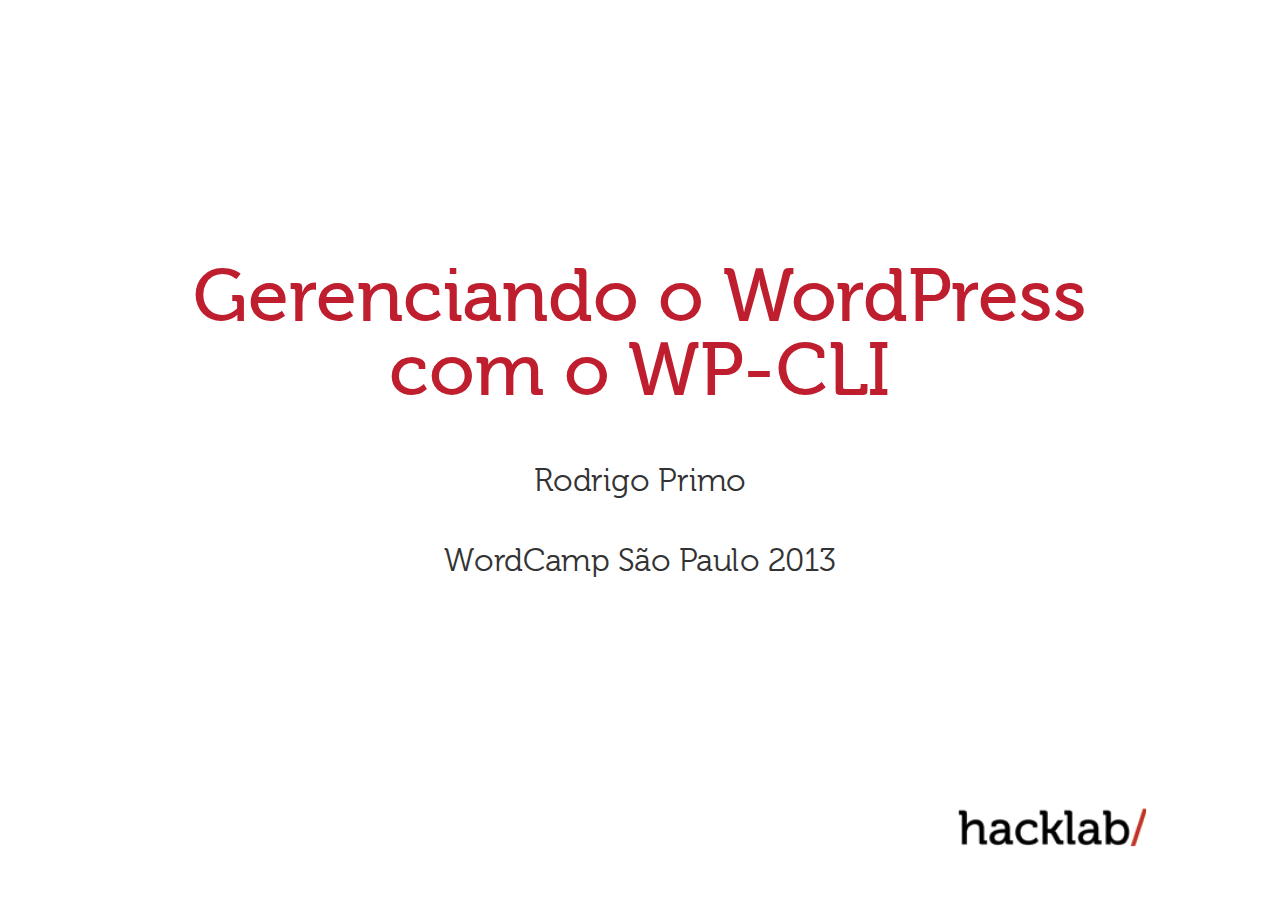
<file: index.html>
<!DOCTYPE html>
<!--
  Copyright 2010 Google Inc.

  Licensed under the Apache License, Version 2.0 (the "License");
  you may not use this file except in compliance with the License.
  You may obtain a copy of the License at

     http://www.apache.org/licenses/LICENSE-2.0

  Unless required by applicable law or agreed to in writing, software
  distributed under the License is distributed on an "AS IS" BASIS,
  WITHOUT WARRANTIES OR CONDITIONS OF ANY KIND, either express or implied.
  See the License for the specific language governing permissions and
  limitations under the License.

  Original slides: Marcin Wichary (mwichary@google.com)
  Modifications: Ernest Delgado (ernestd@google.com)
                 Alex Russell (slightlyoff@chromium.org)

  landslide modifications: Adam Zapletal (adamzap@gmail.com)
                           Nicolas Perriault (nperriault@gmail.com)
-->
<html>
<head>
    <meta http-equiv="Content-Type" content="text/html; charset=utf-8" />
    <meta http-equiv="X-UA-Compatible" content="chrome=1">
    <title>Gerenciando o WordPress com o WP-CLI</title>
    <!-- Styles -->
    
    <style type="text/css" media="print">
      /*
Letter 612 x 792
A4     498 x 750
*/

/***************************************************************************/
/* The bits that you probably want to override! */
body {
  font-size: 20pt;
  font-family: "Helvetica", "Arial", "Liberation Sans", sans-serif;
  color: black;
  background-color: #fff; /* Colour outside of slide */
}

div.presentation, div.slide {
  background-color: white; /* colour of the slide */
}

div.slide h1, div.slide h2, div.slide h3, div.slide h4, div.slide h5, div.slide h6 {
  color: navy;
  font-weight: normal;
}

div.slide h3, div.slide h4, div.slide h5, div.slide h6 {
  margin-bottom: 6px;
}

div.slide h3 + p, div.slide h4 + p, div.slide h5 + p, div.slide h6 + p {
  margin-top: 6px;
}

pre {
  font-size: 12pt;
  font-family: Monaco, Courier, monospace;
}

li {
  line-height: 1.5em;
  margin-left: 10pt;
  /*padding: 10px 0*/;
}

li ul, li ul li {
  margin-top: 0;
}

table {
  margin-top: 6pt;
  border-collapse: collapse;
  width: 100%;
}
table th {
  text-align: left;
  border-bottom: 1px solid #666;
}
table td, table th {
  padding-left:   10px;
  padding-right:  10px;
  padding-top:    4px;
  padding-bottom: 4px;
}
tr > td:first-child, tr > th:first-child {
  padding-left: 0;
}

/* .notes are displayed when you press '2' */
.notes {
  color: white;
  background: #777;
  opacity:0.90;
}

/* A title slide is a single header */
.slide header:only-child h1 {
  font-weight: bold;
  font-size: 36pt;
}

/* Source and page number */
aside.source, aside.page_number {
  font-size: 14pt;
}

/* Quote and blockquote */
blockquote          { text-indent: -1ex; margin-bottom: 10px;}
blockquote *        { quotes: none; }
blockquote p:before { content: '\201C'; }
blockquote p:after  { content: '\201D'; }
blockquote p        { margin:0; padding:0; }
blockquote q:before { content: '\2018'; }
blockquote q:after  { content: '\2019'; }
.cite { margin:0; text-align:right; margin-right: 40px;}

/***************************************************************************/
/* Specific clases for use with the .fx: macro */

/* smaller and larger */
.smaller section {
  font-size: 18pt;
}

.smaller div h1 {
  font-size: 40pt;
}

.smaller section pre {
  font-size: 10pt;
}

.larger section {
  font-size: 22pt;
}

.larger div h1 {
  font-size: 40pt;
}

.larger section pre {
  font-size: 14pt;
}

/* titleslide: displaying a title(h1) and subtitle(h2) on the same slide */
div.titleslide { text-align: center; }
div.titleslide h1 { padding-top: 50pt; font-size: 60pt; font-weight: bold;}

/* imageslide: covering a whole slide with an image */
div.slides div.imageslide {margin: 0; width: 750pt; height: 460pt; overflow: hidden}
div.imageslide img { 
  position: relative; 
  /*top: -144pt;*/
  /*top: -460pt;*/
  /*left: -10pt; */
  top: -138pt;
  left: -10pt;
  width: 750pt;
  height: 460pt;
  max-width: 750pt !important; 
  max-height: 460pt !important; 
  z-index: 0; 
}

div.imageslide h1 { position: relative; z-index: 3 !important; /*left: 40px; top: -70pt; */}

/* black and white header for use with imageslide */
div.whiteheading h1 {color: #fffffe !important;}
div.blackheading h1 {color: black !important;}

/***************************************************************************/
/* Syntax highlighting is by Pygments - select via config file */
.lineno {color: #aaa; }  /* Line numbers */



/***************************************************************************/
/* The structure - You shouldn't need to change anything from here on down */
body {
  /*padding : 70pt;*/
  margin  : 0;
  overflow: hidden;
}

div.presentation, div.slides {
    transform: scale(1),
    -ms-transform: scale(1),
    -moz-transform: scale(1),
    -webkit-transform: scale(1),
    -o-transform: scale(1),
}

/*div.slides {
  width: 754pt !important;
  height: 502pt !important;
}*/

div.slide {
  display: block !important;
  width: 740pt !important;
  height: 460pt !important;
  border: 2pt solid #ddd;
/*  width      : 100%;
  height     : 100%;*/
  overflow   : hidden;
  page-break-after: always;
}

div.slide div.inner {
  width: 750pt !important;
  height: 460pt !important;
  margin: auto;
  display: table-cell;
  padding: 10pt;
}


/* A title slide is a single header */
.slide header:only-child {
  display: table;
}

.slide header:only-child h1 {
  width: 750pt !important;
  height: 460pt !important;
  text-align    : center;
  display       : table-cell;
  vertical-align: middle;
}

/*.slide header:only-child h1 {
  line-height: 180%;
  text-align: center;
  display: table-cell;
  vertical-align: middle;
  height: 600px;
  width: 800px;
  font-size: 48px;
  margin-top:100px;
  margin-bottom:100px;
}
*/


ol {
  margin-left: 5pt;
}

/* Image alignment options. Note that we align centre by default */
img { display: block; margin: auto; max-width: 600pt; max-height: 340pt;}

section img.align-center, section img.align-centre, section img.center, section img.centre {
  display: block;
  margin-left: auto;
  margin-right: auto;
}

section img.align-right, section img.right {
  display: block;
  margin-left: auto;
  margin-right: 0;
}

section img.align-left, section img.left {
  display: block;
  margin-right: auto;
  margin-left: 0;
}

section img.float-right {
  display: block;
  float: right;
  margin-left: auto;
  margin-right: 0;
}

section img.float-left {
  display: block;
  float: left;
  margin-right: auto;
  margin-left: 0;
}

/* Source and page number */
aside, footer {
  display: block;
  visibility: visible;
}

aside.source {
  display: none;
}

.page_number {
  position: relative; 
  text-align: right;
  display: block !important;
  visibility: visible !important;
  top: -40pt;
  right    : 0px;
  color    : black !important;
  padding  : 5pt !important;  
}


#toc, #help, .slide .notes,
.presenter_notes, #current_presenter_notes, #presenter_note,
 #time {
  display: none;
}


/* Turn of page numbers by uncommenting this */
.page_number {
  display: none !important;
}

/* Custom CSS bits */
.credits {
    float: right; 
    text-align:left;
    padding-top: 150pt !important;
}

.columnlist2 ul {
    vertical-align: top;
    -moz-column-count: 2;
    -moz-column-gap: 20px;
    -webkit-column-count: 2;
    -webkit-column-gap: 20px;
    column-count: 2;
    column-gap: 20px;
}

.columnlist3 ul {
    vertical-align: top;
    -moz-column-count: 3;
    -moz-column-gap: 20px;
    -webkit-column-count: 3;
    -webkit-column-gap: 20px;
    column-count: 3;
    column-gap: 20px;
}

    </style>
    <style type="text/css" media="screen, projection">
      /***************************************************************************/
/* The bits that you probably want to override! */
body {
    font-size: 36px;
    font-family: "Helvetica", "Arial", "Liberation Sans", sans-serif;
    color: black;
    background-color: #333; /* Colour outside of slide */
}

div.presentation, div.slide {
  background-color: white; /* colour of the slide */
}

div.slide h1, div.slide h2, div.slide h3, div.slide h4, div.slide h5, div.slide h6 {
  color: navy;
  font-weight: normal;
}

pre {
  font-size: 26px;
  font-family: Monaco, Courier, monospace;
}

li {
  padding: 10px 0;
}

table {
  margin-top: 10px;
  border-collapse: collapse;
  width: 100%;
}
table th {
  text-align: left;
  border-bottom: 1px solid #666;
}
table td, table th {
  padding-left:   10px;
  padding-right:  10px;
  padding-top:    4px;
  padding-bottom: 4px;
}
tr > td:first-child, tr > th:first-child {
  padding-left: 0;
}

/* .notes are displayed when you press '2' */
.notes {
  color: white;
  background: #777;
  opacity:0.90;
}

/* A title slide is a single header */
.slide header:only-child h1 {
  font-weight: bold;
  font-size: 80px;
}

/* Source and page number */
aside.source, aside.page_number {
  font-size: 20px;
}

/* Quote and blockquote */
blockquote          { text-indent: -1ex; margin-bottom: 10px;}
blockquote *        { quotes: none; }
blockquote p:before { content: '\201C'; }
blockquote p:after  { content: '\201D'; }
blockquote p        { margin:0; padding:0; }
blockquote q:before { content: '\2018'; }
blockquote q:after  { content: '\2019'; }
.cite { margin:0; text-align:right; margin-right: 40px;}

/***************************************************************************/
/* Specific clases for use with the .fx: macro */

/* smaller and larger */
.smaller section {
  font-size: 30px;
}

.smaller div h1 {
  font-size: 72px;
}

.smaller section pre {
  font-size: 24px;
}

.larger section {
  font-size: 42px;
}

.larger div h1 {
  font-size: 72px;
}

.larger section pre {
  font-size: 28px;
}

/* titleslide: displaying a title(h1) and subtitle(h2) on the same slide */
div.titleslide { text-align: center; }
div.titleslide h1 { padding-top: 140px; font-size: 80px; font-weight: bold;}

/* imageslide: covering a whole slide with an image */
div.slides div.imageslide {margin: 0; width: 1024px; height: 768px;}
div.imageslide img { 
  position: absolute; 
  top: 0; left: 0; 
  width: 1024px; 
  max-width: 1024px; max-height: 768px;
  z-index: 0; 
}

div.imageslide h1 { position: absolute; z-index: 3; left: 40px; top: 0; }

/* black and white header for use with imageslide */
div.whiteheading h1 {color: white !important;}
div.blackheading h1 {color: black !important;}

/***************************************************************************/
/* Syntax highlighting is by Pygments - select via config file */
.lineno {color: #aaa; }  /* Line numbers */


/***************************************************************************/
/* Slide transition */
.slide.past {
  opacity: 0;
}

.slide.current {
  opacity: 1;
  -webkit-transition: opacity 0.75s ease;
  -moz-transition: opacity 0.75s ease;
  -o-transition: opacity 0.75s ease;
}

.slide.future {
  opacity: 0;
}

/***************************************************************************/
/* The structure - You shouldn't need to change anything from here on down */
body {
  padding : 0;
  margin  : 0;
  width   : 100%;
  height  : 100%;
  overflow: hidden;
}

div.presentation {
  margin     : 0px auto;
  width      : 1024px;
  height     : 768px;
  position   : absolute;
  top        : 50%;
  left       : 50%;
  margin-left: -512px;
  margin-top : -384px;
}

div.slides {
  width      : 1024px;
  height     : 768px;
}

div.slide {
  display    : none;
  margin-left: 80px; /* Nice big margin */
  margin-top : 40px;
  width      : 864px;
  height     : 688px;
  position   : absolute;
  overflow   : hidden;
}

.slide.past, .slide.current {
  display: block;
}

.slide.future {
  display: none;
}

/* A title slide is a single header */
.slide header:only-child {
  display: table;
}

.slide header:only-child h1 {
  height        : 600px;
  width         : 864px;
  text-align    : center;
  display       : table-cell;
  vertical-align: middle;
}

ol {
  margin-left: 15px;
}

/* Image alignment options. Note that we align centre by default */
img { display: block; margin: auto; max-width: 864px; max-height: 500px;}

section img.align-center, section img.align-centre, section img.center, section img.centre {
  display: block;
  margin-left: auto;
  margin-right: auto;
}

section img.align-right, section img.right {
  display: block;
  margin-left: auto;
  margin-right: 0;
}

section img.align-left, section img.left {
  display: block;
  margin-right: auto;
  margin-left: 0;
}

section img.float-right {
  display: block;
  float: right;
  margin-left: auto;
  margin-right: 0;
}

section img.float-left {
  display: block;
  float: left;
  margin-right: auto;
  margin-left: 0;
}

/* Blank screen */
#blank {
  position: fixed;
  top: 0;
  left: 0;
  background-color: black;
  width: 100%;
  height: 100%;
  z-index: 64;
  display: none;
}
body.presenter_view.blank .slide.current {
   opacity: 0.2;
}

body.presenter_view #blank {
    display: none !important;
}

/* Display notes (keyboard: 2) */
.notes {
  display   : none;
  padding   : 30px;
  color: white;
  position:absolute;
  width     : 710px;
  min-height: 300px;
  left: 51px;
  top: 123px;
  overflow  : hidden;
}

/* Source and page number */
aside {
  display: none;
}
aside.source {
  position: absolute;
  bottom: 6px;
  left: 0px;
}
aside.page_number {
  position: absolute;
  bottom: 6px;
  right: 0px;
}


/* Expose */
body.expose div.slides {
  float           : left;
  position        : relative;
  overflow        : auto;
  margin          : 10px;
  width           : 1024px;
  height          : 768px;
  background-color: #fff !important;
}

body.expose div.slide {
  display                 : block;
  width                   : 864px;
  height                  : 688px;  
  float                   : left;
  position                : relative;
  left                    : auto !important;
  top                     : auto !important;
  margin                  : 0 !important;
  margin-left             : 10px !important;
  margin-top              : 10px !important;
  padding                 : 10px !important;
  -webkit-transition      : none;
  -moz-transition         : none;
  -o-transition           : none;  
  -moz-transform          : scale(.30, .30);
  -moz-transform-origin   : 0 0;
  -webkit-transform       : scale(.30, .30);
  -webkit-transform-origin: 0 0;
  -o-transform            : scale(.30, .30);
  -o-transform-origin     : 0 0;
  cursor                  : pointer;
  border                  : 10px solid #ccc;
  /*background-color        : #eee;*/
}

body.expose div.slide:hover {
  /*background-color: #D7FCFC;*/
  border: 10px solid blue;
}

body.expose .slide-wrapper {
  float   : left;
  position: relative;
  overflow: hidden;
  margin  : .5%;
  width   : 300px;
  height  : 233px;
}

body.expose .slide.far-past,
body.expose .slide.past,
body.expose .slide.future,
body.expose .slide.far-future {
  margin-left: 0;
  opacity: 1;
}

body.expose .slide.current {
  border: 10px solid red;
  -moz-transform: scale(.30, .30);
  -moz-transform-origin: 0 0;
  -webkit-transform: scale(.30, .30);
  -webkit-transform-origin: 0 0;
  -o-transform: scale(.30, .30);
  -o-transform-origin: 0 0;
}

body.expose .slide aside {
  display: block;
}
body.expose .slide aside.source {
  display: none;
}
body.expose .slide aside.page_number {
  display         : block;
  position        : absolute;
  bottom          : 10px;
  right           : 10px;
  font-size       : 40px;
  background-color: #eee;
  color           : black;
  padding         : 10px;
}

body.expose .slide.current aside.page_number {
  background-color: red;
  color: white;
}

body.expose .slide:hover aside.page_number {
  background-color: blue;
  color: white;
}

/* Sidebar for ToC and Help */
.sidebar {
  background-color: #eee;
  color: #000;
  border-right: 5px solid #ddd;
  z-index: 63;
  height: 100%;
  overflow: hidden;
  top: 0;
  position: absolute;
  display: block;
  margin: 0;
  padding: 10px 16px;
  overflow: auto;
  -webkit-transition: margin 0.2s ease-in-out;
  -moz-transition: margin 0.2s ease-in-out;
  -o-transition: margin 0.2s ease-in-out;
  font-size: 14px;
}

.sidebar.hidden {
  margin-left: -500px;
}

.sidebar h2 {
  margin: 0 0 16px;
  padding: 0;
}

.sidebar table {
  width: 100%;
  margin: 0;
  padding: 0;
  border-collapse: collapse;
}

.sidebar table caption {
  display: none;
}

.sidebar tr {
  margin: 2px 0;
  border-bottom: 1px solid #ccc;
}

.sidebar th {
  text-align: left;
  font-weight: normal;
  max-width: 300px;
  overflow: hidden;
}

.sidebar tr.sub th {
  text-indent: 20px;
}

.sidebar td {
  text-align: right;
  min-width: 20px;
}

.sidebar a {
  color: #000;
  display: block;
  text-decoration: none;
  border-bottom: none;
  padding: 4px 0;
}

.sidebar tr.active, .sidebar tr.active:hover, .sidebar tr.active a {
  background: white;
}

.sidebar tr:hover {
  background: #ccc;
}

/* Presenter Mode */
body.presenter_view, body.presenter_view div.presentation {
  background-color: #333 !important;
}
body.presenter_view div.slides {
  margin-left: -40px !important;
  margin-top : -30px !important;
}

body.presenter_view div.slide {
  display: inline;
  position: absolute;
  overflow: hidden;
  -moz-transform: scale(0.55, 0.55);
  -moz-transform-origin: 0 0;
  -webkit-transform: scale(0.55, 0.55);
  -webkit-transform-origin: 0 0;
  -o-transform: scale(0.55, 0.55);
  -o-transform-origin: 0 0;
  opacity: 1;
  width: 864px !important;
  height: 688px !important;
  margin-left: 60px !important;
  margin-top: 90px !important;
}

body.presenter_view .slide.far-past {
  display: none;
}

body.presenter_view .slide.past {
  display: none;
}

body.presenter_view .slide.current {
  display: block;
  border: 8px solid maroon;
  z-index: 2;
}

body.presenter_view .slide.future {
  display: block;
  margin-left: 560px !important;
  z-index: 1;
  opacity: 1;
  margin-top: 90px !important;
  border: 8px solid #aaa;
  -moz-transform: scale(0.55, 0.55);
  -moz-transform-origin: 0 0;
  -webkit-transform: scale(0.55, 0.55);
  -webkit-transform-origin: 0 0;
  -o-transform: scale(0.55, 0.55);
  -o-transform-origin: 0 0;
}

body.presenter_view .slide.far-future {
  display: none;
  margin-left: 525px;
}

body.presenter_view div#current_presenter_notes {
  visibility: visible;
  display: block;
  position: absolute;
  overflow: auto;
  vertical-align: middle;
  left: 0;
  top: 60%;
  height: 38%;
  margin-left: 20px;
  z-index: 2;
  width: 973px;
  border: 4px solid #aaa;
  background-color: #eee;
}

body.presenter_view div#current_presenter_notes section {
    background-color: #eee !important;
}

body.presenter_view .slide aside.page_number {
  display         : block;
  position        : absolute;
  bottom          : 10px;
  right           : 10px;
  font-size       : 70px;
  background-color: #eee;
  color           : black;
  padding         : 10px;
}

body.presenter_view .slide.current aside.page_number {
  background-color: maroon;
  color: white;
}

/* Time display */
#time { display: none; }

body.presenter_view #time {
  display: block;
  color: white;
  float:right;
  width: 200px;
  text-align: right;
  margin-right: 40px;
  margin-top: 20px;
  padding: 0;
  line-height: 0;
  font-size: 55px;
}

body.presenter_view div#current_presenter_notes header {
  border-bottom: 1px solid #ccc;
}
body.presenter_view div#current_presenter_notes header h1 {
  margin: 5px 10px;
}

body.presenter_view div#current_presenter_notes section {
  font-family: "Helvetica", "Arial", "Liberation Sans", sans-serif;
  font-size: 20px;
  color: black;
  display: block;
  overflow: visible;
  position: relative;
  background-color: #fffeff;
  margin: 0;
  padding: 10px;
/*  border: 3px solid blue;*/

}

body.presenter_view div#current_presenter_notes section p {
  margin: 0;
}

body.presenter_view div#current_presenter_notes section li {
  font-size: inherit;
  padding: 0;
}

body.presenter_view div#current_presenter_notes h1 {
  margin-left: 10px;
  font-size: 20px;
  display: block;

}

div#current_presenter_notes {
  display: none;
}

div.slide div.presenter_notes {
  display: none;
}

    </style>
    
    
      
      <style type="text/css" media="screen, projection">
        .highlight .hll { background-color: #49483e }
.highlight  { background: #272822; color: #f8f8f2 }
.highlight .c { color: #75715e } /* Comment */
.highlight .err { color: #960050; background-color: #1e0010 } /* Error */
.highlight .k { color: #66d9ef } /* Keyword */
.highlight .l { color: #ae81ff } /* Literal */
.highlight .n { color: #f8f8f2 } /* Name */
.highlight .o { color: #f92672 } /* Operator */
.highlight .p { color: #f8f8f2 } /* Punctuation */
.highlight .cm { color: #75715e } /* Comment.Multiline */
.highlight .cp { color: #75715e } /* Comment.Preproc */
.highlight .c1 { color: #75715e } /* Comment.Single */
.highlight .cs { color: #75715e } /* Comment.Special */
.highlight .ge { font-style: italic } /* Generic.Emph */
.highlight .gs { font-weight: bold } /* Generic.Strong */
.highlight .kc { color: #66d9ef } /* Keyword.Constant */
.highlight .kd { color: #66d9ef } /* Keyword.Declaration */
.highlight .kn { color: #f92672 } /* Keyword.Namespace */
.highlight .kp { color: #66d9ef } /* Keyword.Pseudo */
.highlight .kr { color: #66d9ef } /* Keyword.Reserved */
.highlight .kt { color: #66d9ef } /* Keyword.Type */
.highlight .ld { color: #e6db74 } /* Literal.Date */
.highlight .m { color: #ae81ff } /* Literal.Number */
.highlight .s { color: #e6db74 } /* Literal.String */
.highlight .na { color: #a6e22e } /* Name.Attribute */
.highlight .nb { color: #f8f8f2 } /* Name.Builtin */
.highlight .nc { color: #a6e22e } /* Name.Class */
.highlight .no { color: #66d9ef } /* Name.Constant */
.highlight .nd { color: #a6e22e } /* Name.Decorator */
.highlight .ni { color: #f8f8f2 } /* Name.Entity */
.highlight .ne { color: #a6e22e } /* Name.Exception */
.highlight .nf { color: #a6e22e } /* Name.Function */
.highlight .nl { color: #f8f8f2 } /* Name.Label */
.highlight .nn { color: #f8f8f2 } /* Name.Namespace */
.highlight .nx { color: #a6e22e } /* Name.Other */
.highlight .py { color: #f8f8f2 } /* Name.Property */
.highlight .nt { color: #f92672 } /* Name.Tag */
.highlight .nv { color: #f8f8f2 } /* Name.Variable */
.highlight .ow { color: #f92672 } /* Operator.Word */
.highlight .w { color: #f8f8f2 } /* Text.Whitespace */
.highlight .mf { color: #ae81ff } /* Literal.Number.Float */
.highlight .mh { color: #ae81ff } /* Literal.Number.Hex */
.highlight .mi { color: #ae81ff } /* Literal.Number.Integer */
.highlight .mo { color: #ae81ff } /* Literal.Number.Oct */
.highlight .sb { color: #e6db74 } /* Literal.String.Backtick */
.highlight .sc { color: #e6db74 } /* Literal.String.Char */
.highlight .sd { color: #e6db74 } /* Literal.String.Doc */
.highlight .s2 { color: #e6db74 } /* Literal.String.Double */
.highlight .se { color: #ae81ff } /* Literal.String.Escape */
.highlight .sh { color: #e6db74 } /* Literal.String.Heredoc */
.highlight .si { color: #e6db74 } /* Literal.String.Interpol */
.highlight .sx { color: #e6db74 } /* Literal.String.Other */
.highlight .sr { color: #e6db74 } /* Literal.String.Regex */
.highlight .s1 { color: #e6db74 } /* Literal.String.Single */
.highlight .ss { color: #e6db74 } /* Literal.String.Symbol */
.highlight .bp { color: #f8f8f2 } /* Name.Builtin.Pseudo */
.highlight .vc { color: #f8f8f2 } /* Name.Variable.Class */
.highlight .vg { color: #f8f8f2 } /* Name.Variable.Global */
.highlight .vi { color: #f8f8f2 } /* Name.Variable.Instance */
.highlight .il { color: #ae81ff } /* Literal.Number.Integer.Long */

      </style>
      
    
      
      <style type="text/css" media="screen, projection">
        body {
    background-color: #FFF;
}

@font-face {
    font-family: 'Museo';
    src: url('fonts/Museo300-Regular-webfont.eot');
    src: url('fonts/Museo300-Regular-webfont.eot?#iefix') format('embedded-opentype'),
         url('fonts/Museo300-Regular-webfont.woff') format('woff'),
         url('fonts/Museo300-Regular-webfont.ttf') format('truetype'),
         url('fonts/Museo300-Regular-webfont.svg#Museo300Regular') format('svg');
    font-weight: normal;
    font-style: normal;
}

@font-face {
    font-family: 'Museo';
    src: url('fonts/Museo500-Regular-webfont.eot');
    src: url('fonts/Museo500-Regular-webfont.eot?#iefix') format('embedded-opentype'),
         url('fonts/Museo500-Regular-webfont.woff') format('woff'),
         url('fonts/Museo500-Regular-webfont.ttf') format('truetype'),
         url('fonts/Museo500-Regular-webfont.svg#Museo500Regular') format('svg');
    font-weight: bold;
    font-style: normal;
}

div.slide h1, div.slide h2, div.slide h3, div.slide h4, div.slide h5, div.slide h6 {
    color: rgb(190, 30, 45);
    font-family: "Museo";
    font-weight: normal;
    line-height: 1;
}

div.slide h1 {
    font-size: 63px;
}

div.titleslide h1 {
    font-weight: bold;
}

div.slide h2 {
    font-size: 54px;
}

div.slide h3 {
    font-size: 45px;
}

div.slide h4 {
    font-size: 36px;
}

div.slide h5 {
    font-size: 36px;
}

div.slide h6 {
    font-size: 36px;
}

div.slide {
    color: #333;
    font-family: "Museo";
    font-size: 27px;
    line-height: 1.5;
}

div.lastslide { text-align: center; }
div.lastslide h1 { padding-top: 60px; padding-bottom: 60px; font-size: 63px; font-weight: bold;}

aside.logo {
    bottom: 6px;
    position: absolute;
    right: 0px;
    display: block;
}

pre {
    font-size: 22px;
    padding: 0 10px;
}

      </style>
      
    
    <!-- /Styles -->
    <!-- Javascripts -->
    
    <script>
      /*! jQuery v1.7.2 jquery.com | jquery.org/license */
(function(a,b){function cy(a){return f.isWindow(a)?a:a.nodeType===9?a.defaultView||a.parentWindow:!1}function cu(a){if(!cj[a]){var b=c.body,d=f("<"+a+">").appendTo(b),e=d.css("display");d.remove();if(e==="none"||e===""){ck||(ck=c.createElement("iframe"),ck.frameBorder=ck.width=ck.height=0),b.appendChild(ck);if(!cl||!ck.createElement)cl=(ck.contentWindow||ck.contentDocument).document,cl.write((f.support.boxModel?"<!doctype html>":"")+"<html><body>"),cl.close();d=cl.createElement(a),cl.body.appendChild(d),e=f.css(d,"display"),b.removeChild(ck)}cj[a]=e}return cj[a]}function ct(a,b){var c={};f.each(cp.concat.apply([],cp.slice(0,b)),function(){c[this]=a});return c}function cs(){cq=b}function cr(){setTimeout(cs,0);return cq=f.now()}function ci(){try{return new a.ActiveXObject("Microsoft.XMLHTTP")}catch(b){}}function ch(){try{return new a.XMLHttpRequest}catch(b){}}function cb(a,c){a.dataFilter&&(c=a.dataFilter(c,a.dataType));var d=a.dataTypes,e={},g,h,i=d.length,j,k=d[0],l,m,n,o,p;for(g=1;g<i;g++){if(g===1)for(h in a.converters)typeof h=="string"&&(e[h.toLowerCase()]=a.converters[h]);l=k,k=d[g];if(k==="*")k=l;else if(l!=="*"&&l!==k){m=l+" "+k,n=e[m]||e["* "+k];if(!n){p=b;for(o in e){j=o.split(" ");if(j[0]===l||j[0]==="*"){p=e[j[1]+" "+k];if(p){o=e[o],o===!0?n=p:p===!0&&(n=o);break}}}}!n&&!p&&f.error("No conversion from "+m.replace(" "," to ")),n!==!0&&(c=n?n(c):p(o(c)))}}return c}function ca(a,c,d){var e=a.contents,f=a.dataTypes,g=a.responseFields,h,i,j,k;for(i in g)i in d&&(c[g[i]]=d[i]);while(f[0]==="*")f.shift(),h===b&&(h=a.mimeType||c.getResponseHeader("content-type"));if(h)for(i in e)if(e[i]&&e[i].test(h)){f.unshift(i);break}if(f[0]in d)j=f[0];else{for(i in d){if(!f[0]||a.converters[i+" "+f[0]]){j=i;break}k||(k=i)}j=j||k}if(j){j!==f[0]&&f.unshift(j);return d[j]}}function b_(a,b,c,d){if(f.isArray(b))f.each(b,function(b,e){c||bD.test(a)?d(a,e):b_(a+"["+(typeof e=="object"?b:"")+"]",e,c,d)});else if(!c&&f.type(b)==="object")for(var e in b)b_(a+"["+e+"]",b[e],c,d);else d(a,b)}function b$(a,c){var d,e,g=f.ajaxSettings.flatOptions||{};for(d in c)c[d]!==b&&((g[d]?a:e||(e={}))[d]=c[d]);e&&f.extend(!0,a,e)}function bZ(a,c,d,e,f,g){f=f||c.dataTypes[0],g=g||{},g[f]=!0;var h=a[f],i=0,j=h?h.length:0,k=a===bS,l;for(;i<j&&(k||!l);i++)l=h[i](c,d,e),typeof l=="string"&&(!k||g[l]?l=b:(c.dataTypes.unshift(l),l=bZ(a,c,d,e,l,g)));(k||!l)&&!g["*"]&&(l=bZ(a,c,d,e,"*",g));return l}function bY(a){return function(b,c){typeof b!="string"&&(c=b,b="*");if(f.isFunction(c)){var d=b.toLowerCase().split(bO),e=0,g=d.length,h,i,j;for(;e<g;e++)h=d[e],j=/^\+/.test(h),j&&(h=h.substr(1)||"*"),i=a[h]=a[h]||[],i[j?"unshift":"push"](c)}}}function bB(a,b,c){var d=b==="width"?a.offsetWidth:a.offsetHeight,e=b==="width"?1:0,g=4;if(d>0){if(c!=="border")for(;e<g;e+=2)c||(d-=parseFloat(f.css(a,"padding"+bx[e]))||0),c==="margin"?d+=parseFloat(f.css(a,c+bx[e]))||0:d-=parseFloat(f.css(a,"border"+bx[e]+"Width"))||0;return d+"px"}d=by(a,b);if(d<0||d==null)d=a.style[b];if(bt.test(d))return d;d=parseFloat(d)||0;if(c)for(;e<g;e+=2)d+=parseFloat(f.css(a,"padding"+bx[e]))||0,c!=="padding"&&(d+=parseFloat(f.css(a,"border"+bx[e]+"Width"))||0),c==="margin"&&(d+=parseFloat(f.css(a,c+bx[e]))||0);return d+"px"}function bo(a){var b=c.createElement("div");bh.appendChild(b),b.innerHTML=a.outerHTML;return b.firstChild}function bn(a){var b=(a.nodeName||"").toLowerCase();b==="input"?bm(a):b!=="script"&&typeof a.getElementsByTagName!="undefined"&&f.grep(a.getElementsByTagName("input"),bm)}function bm(a){if(a.type==="checkbox"||a.type==="radio")a.defaultChecked=a.checked}function bl(a){return typeof a.getElementsByTagName!="undefined"?a.getElementsByTagName("*"):typeof a.querySelectorAll!="undefined"?a.querySelectorAll("*"):[]}function bk(a,b){var c;b.nodeType===1&&(b.clearAttributes&&b.clearAttributes(),b.mergeAttributes&&b.mergeAttributes(a),c=b.nodeName.toLowerCase(),c==="object"?b.outerHTML=a.outerHTML:c!=="input"||a.type!=="checkbox"&&a.type!=="radio"?c==="option"?b.selected=a.defaultSelected:c==="input"||c==="textarea"?b.defaultValue=a.defaultValue:c==="script"&&b.text!==a.text&&(b.text=a.text):(a.checked&&(b.defaultChecked=b.checked=a.checked),b.value!==a.value&&(b.value=a.value)),b.removeAttribute(f.expando),b.removeAttribute("_submit_attached"),b.removeAttribute("_change_attached"))}function bj(a,b){if(b.nodeType===1&&!!f.hasData(a)){var c,d,e,g=f._data(a),h=f._data(b,g),i=g.events;if(i){delete h.handle,h.events={};for(c in i)for(d=0,e=i[c].length;d<e;d++)f.event.add(b,c,i[c][d])}h.data&&(h.data=f.extend({},h.data))}}function bi(a,b){return f.nodeName(a,"table")?a.getElementsByTagName("tbody")[0]||a.appendChild(a.ownerDocument.createElement("tbody")):a}function U(a){var b=V.split("|"),c=a.createDocumentFragment();if(c.createElement)while(b.length)c.createElement(b.pop());return c}function T(a,b,c){b=b||0;if(f.isFunction(b))return f.grep(a,function(a,d){var e=!!b.call(a,d,a);return e===c});if(b.nodeType)return f.grep(a,function(a,d){return a===b===c});if(typeof b=="string"){var d=f.grep(a,function(a){return a.nodeType===1});if(O.test(b))return f.filter(b,d,!c);b=f.filter(b,d)}return f.grep(a,function(a,d){return f.inArray(a,b)>=0===c})}function S(a){return!a||!a.parentNode||a.parentNode.nodeType===11}function K(){return!0}function J(){return!1}function n(a,b,c){var d=b+"defer",e=b+"queue",g=b+"mark",h=f._data(a,d);h&&(c==="queue"||!f._data(a,e))&&(c==="mark"||!f._data(a,g))&&setTimeout(function(){!f._data(a,e)&&!f._data(a,g)&&(f.removeData(a,d,!0),h.fire())},0)}function m(a){for(var b in a){if(b==="data"&&f.isEmptyObject(a[b]))continue;if(b!=="toJSON")return!1}return!0}function l(a,c,d){if(d===b&&a.nodeType===1){var e="data-"+c.replace(k,"-$1").toLowerCase();d=a.getAttribute(e);if(typeof d=="string"){try{d=d==="true"?!0:d==="false"?!1:d==="null"?null:f.isNumeric(d)?+d:j.test(d)?f.parseJSON(d):d}catch(g){}f.data(a,c,d)}else d=b}return d}function h(a){var b=g[a]={},c,d;a=a.split(/\s+/);for(c=0,d=a.length;c<d;c++)b[a[c]]=!0;return b}var c=a.document,d=a.navigator,e=a.location,f=function(){function J(){if(!e.isReady){try{c.documentElement.doScroll("left")}catch(a){setTimeout(J,1);return}e.ready()}}var e=function(a,b){return new e.fn.init(a,b,h)},f=a.jQuery,g=a.$,h,i=/^(?:[^#<]*(<[\w\W]+>)[^>]*$|#([\w\-]*)$)/,j=/\S/,k=/^\s+/,l=/\s+$/,m=/^<(\w+)\s*\/?>(?:<\/\1>)?$/,n=/^[\],:{}\s]*$/,o=/\\(?:["\\\/bfnrt]|u[0-9a-fA-F]{4})/g,p=/"[^"\\\n\r]*"|true|false|null|-?\d+(?:\.\d*)?(?:[eE][+\-]?\d+)?/g,q=/(?:^|:|,)(?:\s*\[)+/g,r=/(webkit)[ \/]([\w.]+)/,s=/(opera)(?:.*version)?[ \/]([\w.]+)/,t=/(msie) ([\w.]+)/,u=/(mozilla)(?:.*? rv:([\w.]+))?/,v=/-([a-z]|[0-9])/ig,w=/^-ms-/,x=function(a,b){return(b+"").toUpperCase()},y=d.userAgent,z,A,B,C=Object.prototype.toString,D=Object.prototype.hasOwnProperty,E=Array.prototype.push,F=Array.prototype.slice,G=String.prototype.trim,H=Array.prototype.indexOf,I={};e.fn=e.prototype={constructor:e,init:function(a,d,f){var g,h,j,k;if(!a)return this;if(a.nodeType){this.context=this[0]=a,this.length=1;return this}if(a==="body"&&!d&&c.body){this.context=c,this[0]=c.body,this.selector=a,this.length=1;return this}if(typeof a=="string"){a.charAt(0)!=="<"||a.charAt(a.length-1)!==">"||a.length<3?g=i.exec(a):g=[null,a,null];if(g&&(g[1]||!d)){if(g[1]){d=d instanceof e?d[0]:d,k=d?d.ownerDocument||d:c,j=m.exec(a),j?e.isPlainObject(d)?(a=[c.createElement(j[1])],e.fn.attr.call(a,d,!0)):a=[k.createElement(j[1])]:(j=e.buildFragment([g[1]],[k]),a=(j.cacheable?e.clone(j.fragment):j.fragment).childNodes);return e.merge(this,a)}h=c.getElementById(g[2]);if(h&&h.parentNode){if(h.id!==g[2])return f.find(a);this.length=1,this[0]=h}this.context=c,this.selector=a;return this}return!d||d.jquery?(d||f).find(a):this.constructor(d).find(a)}if(e.isFunction(a))return f.ready(a);a.selector!==b&&(this.selector=a.selector,this.context=a.context);return e.makeArray(a,this)},selector:"",jquery:"1.7.2",length:0,size:function(){return this.length},toArray:function(){return F.call(this,0)},get:function(a){return a==null?this.toArray():a<0?this[this.length+a]:this[a]},pushStack:function(a,b,c){var d=this.constructor();e.isArray(a)?E.apply(d,a):e.merge(d,a),d.prevObject=this,d.context=this.context,b==="find"?d.selector=this.selector+(this.selector?" ":"")+c:b&&(d.selector=this.selector+"."+b+"("+c+")");return d},each:function(a,b){return e.each(this,a,b)},ready:function(a){e.bindReady(),A.add(a);return this},eq:function(a){a=+a;return a===-1?this.slice(a):this.slice(a,a+1)},first:function(){return this.eq(0)},last:function(){return this.eq(-1)},slice:function(){return this.pushStack(F.apply(this,arguments),"slice",F.call(arguments).join(","))},map:function(a){return this.pushStack(e.map(this,function(b,c){return a.call(b,c,b)}))},end:function(){return this.prevObject||this.constructor(null)},push:E,sort:[].sort,splice:[].splice},e.fn.init.prototype=e.fn,e.extend=e.fn.extend=function(){var a,c,d,f,g,h,i=arguments[0]||{},j=1,k=arguments.length,l=!1;typeof i=="boolean"&&(l=i,i=arguments[1]||{},j=2),typeof i!="object"&&!e.isFunction(i)&&(i={}),k===j&&(i=this,--j);for(;j<k;j++)if((a=arguments[j])!=null)for(c in a){d=i[c],f=a[c];if(i===f)continue;l&&f&&(e.isPlainObject(f)||(g=e.isArray(f)))?(g?(g=!1,h=d&&e.isArray(d)?d:[]):h=d&&e.isPlainObject(d)?d:{},i[c]=e.extend(l,h,f)):f!==b&&(i[c]=f)}return i},e.extend({noConflict:function(b){a.$===e&&(a.$=g),b&&a.jQuery===e&&(a.jQuery=f);return e},isReady:!1,readyWait:1,holdReady:function(a){a?e.readyWait++:e.ready(!0)},ready:function(a){if(a===!0&&!--e.readyWait||a!==!0&&!e.isReady){if(!c.body)return setTimeout(e.ready,1);e.isReady=!0;if(a!==!0&&--e.readyWait>0)return;A.fireWith(c,[e]),e.fn.trigger&&e(c).trigger("ready").off("ready")}},bindReady:function(){if(!A){A=e.Callbacks("once memory");if(c.readyState==="complete")return setTimeout(e.ready,1);if(c.addEventListener)c.addEventListener("DOMContentLoaded",B,!1),a.addEventListener("load",e.ready,!1);else if(c.attachEvent){c.attachEvent("onreadystatechange",B),a.attachEvent("onload",e.ready);var b=!1;try{b=a.frameElement==null}catch(d){}c.documentElement.doScroll&&b&&J()}}},isFunction:function(a){return e.type(a)==="function"},isArray:Array.isArray||function(a){return e.type(a)==="array"},isWindow:function(a){return a!=null&&a==a.window},isNumeric:function(a){return!isNaN(parseFloat(a))&&isFinite(a)},type:function(a){return a==null?String(a):I[C.call(a)]||"object"},isPlainObject:function(a){if(!a||e.type(a)!=="object"||a.nodeType||e.isWindow(a))return!1;try{if(a.constructor&&!D.call(a,"constructor")&&!D.call(a.constructor.prototype,"isPrototypeOf"))return!1}catch(c){return!1}var d;for(d in a);return d===b||D.call(a,d)},isEmptyObject:function(a){for(var b in a)return!1;return!0},error:function(a){throw new Error(a)},parseJSON:function(b){if(typeof b!="string"||!b)return null;b=e.trim(b);if(a.JSON&&a.JSON.parse)return a.JSON.parse(b);if(n.test(b.replace(o,"@").replace(p,"]").replace(q,"")))return(new Function("return "+b))();e.error("Invalid JSON: "+b)},parseXML:function(c){if(typeof c!="string"||!c)return null;var d,f;try{a.DOMParser?(f=new DOMParser,d=f.parseFromString(c,"text/xml")):(d=new ActiveXObject("Microsoft.XMLDOM"),d.async="false",d.loadXML(c))}catch(g){d=b}(!d||!d.documentElement||d.getElementsByTagName("parsererror").length)&&e.error("Invalid XML: "+c);return d},noop:function(){},globalEval:function(b){b&&j.test(b)&&(a.execScript||function(b){a.eval.call(a,b)})(b)},camelCase:function(a){return a.replace(w,"ms-").replace(v,x)},nodeName:function(a,b){return a.nodeName&&a.nodeName.toUpperCase()===b.toUpperCase()},each:function(a,c,d){var f,g=0,h=a.length,i=h===b||e.isFunction(a);if(d){if(i){for(f in a)if(c.apply(a[f],d)===!1)break}else for(;g<h;)if(c.apply(a[g++],d)===!1)break}else if(i){for(f in a)if(c.call(a[f],f,a[f])===!1)break}else for(;g<h;)if(c.call(a[g],g,a[g++])===!1)break;return a},trim:G?function(a){return a==null?"":G.call(a)}:function(a){return a==null?"":(a+"").replace(k,"").replace(l,"")},makeArray:function(a,b){var c=b||[];if(a!=null){var d=e.type(a);a.length==null||d==="string"||d==="function"||d==="regexp"||e.isWindow(a)?E.call(c,a):e.merge(c,a)}return c},inArray:function(a,b,c){var d;if(b){if(H)return H.call(b,a,c);d=b.length,c=c?c<0?Math.max(0,d+c):c:0;for(;c<d;c++)if(c in b&&b[c]===a)return c}return-1},merge:function(a,c){var d=a.length,e=0;if(typeof c.length=="number")for(var f=c.length;e<f;e++)a[d++]=c[e];else while(c[e]!==b)a[d++]=c[e++];a.length=d;return a},grep:function(a,b,c){var d=[],e;c=!!c;for(var f=0,g=a.length;f<g;f++)e=!!b(a[f],f),c!==e&&d.push(a[f]);return d},map:function(a,c,d){var f,g,h=[],i=0,j=a.length,k=a instanceof e||j!==b&&typeof j=="number"&&(j>0&&a[0]&&a[j-1]||j===0||e.isArray(a));if(k)for(;i<j;i++)f=c(a[i],i,d),f!=null&&(h[h.length]=f);else for(g in a)f=c(a[g],g,d),f!=null&&(h[h.length]=f);return h.concat.apply([],h)},guid:1,proxy:function(a,c){if(typeof c=="string"){var d=a[c];c=a,a=d}if(!e.isFunction(a))return b;var f=F.call(arguments,2),g=function(){return a.apply(c,f.concat(F.call(arguments)))};g.guid=a.guid=a.guid||g.guid||e.guid++;return g},access:function(a,c,d,f,g,h,i){var j,k=d==null,l=0,m=a.length;if(d&&typeof d=="object"){for(l in d)e.access(a,c,l,d[l],1,h,f);g=1}else if(f!==b){j=i===b&&e.isFunction(f),k&&(j?(j=c,c=function(a,b,c){return j.call(e(a),c)}):(c.call(a,f),c=null));if(c)for(;l<m;l++)c(a[l],d,j?f.call(a[l],l,c(a[l],d)):f,i);g=1}return g?a:k?c.call(a):m?c(a[0],d):h},now:function(){return(new Date).getTime()},uaMatch:function(a){a=a.toLowerCase();var b=r.exec(a)||s.exec(a)||t.exec(a)||a.indexOf("compatible")<0&&u.exec(a)||[];return{browser:b[1]||"",version:b[2]||"0"}},sub:function(){function a(b,c){return new a.fn.init(b,c)}e.extend(!0,a,this),a.superclass=this,a.fn=a.prototype=this(),a.fn.constructor=a,a.sub=this.sub,a.fn.init=function(d,f){f&&f instanceof e&&!(f instanceof a)&&(f=a(f));return e.fn.init.call(this,d,f,b)},a.fn.init.prototype=a.fn;var b=a(c);return a},browser:{}}),e.each("Boolean Number String Function Array Date RegExp Object".split(" "),function(a,b){I["[object "+b+"]"]=b.toLowerCase()}),z=e.uaMatch(y),z.browser&&(e.browser[z.browser]=!0,e.browser.version=z.version),e.browser.webkit&&(e.browser.safari=!0),j.test(" ")&&(k=/^[\s\xA0]+/,l=/[\s\xA0]+$/),h=e(c),c.addEventListener?B=function(){c.removeEventListener("DOMContentLoaded",B,!1),e.ready()}:c.attachEvent&&(B=function(){c.readyState==="complete"&&(c.detachEvent("onreadystatechange",B),e.ready())});return e}(),g={};f.Callbacks=function(a){a=a?g[a]||h(a):{};var c=[],d=[],e,i,j,k,l,m,n=function(b){var d,e,g,h,i;for(d=0,e=b.length;d<e;d++)g=b[d],h=f.type(g),h==="array"?n(g):h==="function"&&(!a.unique||!p.has(g))&&c.push(g)},o=function(b,f){f=f||[],e=!a.memory||[b,f],i=!0,j=!0,m=k||0,k=0,l=c.length;for(;c&&m<l;m++)if(c[m].apply(b,f)===!1&&a.stopOnFalse){e=!0;break}j=!1,c&&(a.once?e===!0?p.disable():c=[]:d&&d.length&&(e=d.shift(),p.fireWith(e[0],e[1])))},p={add:function(){if(c){var a=c.length;n(arguments),j?l=c.length:e&&e!==!0&&(k=a,o(e[0],e[1]))}return this},remove:function(){if(c){var b=arguments,d=0,e=b.length;for(;d<e;d++)for(var f=0;f<c.length;f++)if(b[d]===c[f]){j&&f<=l&&(l--,f<=m&&m--),c.splice(f--,1);if(a.unique)break}}return this},has:function(a){if(c){var b=0,d=c.length;for(;b<d;b++)if(a===c[b])return!0}return!1},empty:function(){c=[];return this},disable:function(){c=d=e=b;return this},disabled:function(){return!c},lock:function(){d=b,(!e||e===!0)&&p.disable();return this},locked:function(){return!d},fireWith:function(b,c){d&&(j?a.once||d.push([b,c]):(!a.once||!e)&&o(b,c));return this},fire:function(){p.fireWith(this,arguments);return this},fired:function(){return!!i}};return p};var i=[].slice;f.extend({Deferred:function(a){var b=f.Callbacks("once memory"),c=f.Callbacks("once memory"),d=f.Callbacks("memory"),e="pending",g={resolve:b,reject:c,notify:d},h={done:b.add,fail:c.add,progress:d.add,state:function(){return e},isResolved:b.fired,isRejected:c.fired,then:function(a,b,c){i.done(a).fail(b).progress(c);return this},always:function(){i.done.apply(i,arguments).fail.apply(i,arguments);return this},pipe:function(a,b,c){return f.Deferred(function(d){f.each({done:[a,"resolve"],fail:[b,"reject"],progress:[c,"notify"]},function(a,b){var c=b[0],e=b[1],g;f.isFunction(c)?i[a](function(){g=c.apply(this,arguments),g&&f.isFunction(g.promise)?g.promise().then(d.resolve,d.reject,d.notify):d[e+"With"](this===i?d:this,[g])}):i[a](d[e])})}).promise()},promise:function(a){if(a==null)a=h;else for(var b in h)a[b]=h[b];return a}},i=h.promise({}),j;for(j in g)i[j]=g[j].fire,i[j+"With"]=g[j].fireWith;i.done(function(){e="resolved"},c.disable,d.lock).fail(function(){e="rejected"},b.disable,d.lock),a&&a.call(i,i);return i},when:function(a){function m(a){return function(b){e[a]=arguments.length>1?i.call(arguments,0):b,j.notifyWith(k,e)}}function l(a){return function(c){b[a]=arguments.length>1?i.call(arguments,0):c,--g||j.resolveWith(j,b)}}var b=i.call(arguments,0),c=0,d=b.length,e=Array(d),g=d,h=d,j=d<=1&&a&&f.isFunction(a.promise)?a:f.Deferred(),k=j.promise();if(d>1){for(;c<d;c++)b[c]&&b[c].promise&&f.isFunction(b[c].promise)?b[c].promise().then(l(c),j.reject,m(c)):--g;g||j.resolveWith(j,b)}else j!==a&&j.resolveWith(j,d?[a]:[]);return k}}),f.support=function(){var b,d,e,g,h,i,j,k,l,m,n,o,p=c.createElement("div"),q=c.documentElement;p.setAttribute("className","t"),p.innerHTML="   <link/><table></table><a href='/a' style='top:1px;float:left;opacity:.55;'>a</a><input type='checkbox'/>",d=p.getElementsByTagName("*"),e=p.getElementsByTagName("a")[0];if(!d||!d.length||!e)return{};g=c.createElement("select"),h=g.appendChild(c.createElement("option")),i=p.getElementsByTagName("input")[0],b={leadingWhitespace:p.firstChild.nodeType===3,tbody:!p.getElementsByTagName("tbody").length,htmlSerialize:!!p.getElementsByTagName("link").length,style:/top/.test(e.getAttribute("style")),hrefNormalized:e.getAttribute("href")==="/a",opacity:/^0.55/.test(e.style.opacity),cssFloat:!!e.style.cssFloat,checkOn:i.value==="on",optSelected:h.selected,getSetAttribute:p.className!=="t",enctype:!!c.createElement("form").enctype,html5Clone:c.createElement("nav").cloneNode(!0).outerHTML!=="<:nav></:nav>",submitBubbles:!0,changeBubbles:!0,focusinBubbles:!1,deleteExpando:!0,noCloneEvent:!0,inlineBlockNeedsLayout:!1,shrinkWrapBlocks:!1,reliableMarginRight:!0,pixelMargin:!0},f.boxModel=b.boxModel=c.compatMode==="CSS1Compat",i.checked=!0,b.noCloneChecked=i.cloneNode(!0).checked,g.disabled=!0,b.optDisabled=!h.disabled;try{delete p.test}catch(r){b.deleteExpando=!1}!p.addEventListener&&p.attachEvent&&p.fireEvent&&(p.attachEvent("onclick",function(){b.noCloneEvent=!1}),p.cloneNode(!0).fireEvent("onclick")),i=c.createElement("input"),i.value="t",i.setAttribute("type","radio"),b.radioValue=i.value==="t",i.setAttribute("checked","checked"),i.setAttribute("name","t"),p.appendChild(i),j=c.createDocumentFragment(),j.appendChild(p.lastChild),b.checkClone=j.cloneNode(!0).cloneNode(!0).lastChild.checked,b.appendChecked=i.checked,j.removeChild(i),j.appendChild(p);if(p.attachEvent)for(n in{submit:1,change:1,focusin:1})m="on"+n,o=m in p,o||(p.setAttribute(m,"return;"),o=typeof p[m]=="function"),b[n+"Bubbles"]=o;j.removeChild(p),j=g=h=p=i=null,f(function(){var d,e,g,h,i,j,l,m,n,q,r,s,t,u=c.getElementsByTagName("body")[0];!u||(m=1,t="padding:0;margin:0;border:",r="position:absolute;top:0;left:0;width:1px;height:1px;",s=t+"0;visibility:hidden;",n="style='"+r+t+"5px solid #000;",q="<div "+n+"display:block;'><div style='"+t+"0;display:block;overflow:hidden;'></div></div>"+"<table "+n+"' cellpadding='0' cellspacing='0'>"+"<tr><td></td></tr></table>",d=c.createElement("div"),d.style.cssText=s+"width:0;height:0;position:static;top:0;margin-top:"+m+"px",u.insertBefore(d,u.firstChild),p=c.createElement("div"),d.appendChild(p),p.innerHTML="<table><tr><td style='"+t+"0;display:none'></td><td>t</td></tr></table>",k=p.getElementsByTagName("td"),o=k[0].offsetHeight===0,k[0].style.display="",k[1].style.display="none",b.reliableHiddenOffsets=o&&k[0].offsetHeight===0,a.getComputedStyle&&(p.innerHTML="",l=c.createElement("div"),l.style.width="0",l.style.marginRight="0",p.style.width="2px",p.appendChild(l),b.reliableMarginRight=(parseInt((a.getComputedStyle(l,null)||{marginRight:0}).marginRight,10)||0)===0),typeof p.style.zoom!="undefined"&&(p.innerHTML="",p.style.width=p.style.padding="1px",p.style.border=0,p.style.overflow="hidden",p.style.display="inline",p.style.zoom=1,b.inlineBlockNeedsLayout=p.offsetWidth===3,p.style.display="block",p.style.overflow="visible",p.innerHTML="<div style='width:5px;'></div>",b.shrinkWrapBlocks=p.offsetWidth!==3),p.style.cssText=r+s,p.innerHTML=q,e=p.firstChild,g=e.firstChild,i=e.nextSibling.firstChild.firstChild,j={doesNotAddBorder:g.offsetTop!==5,doesAddBorderForTableAndCells:i.offsetTop===5},g.style.position="fixed",g.style.top="20px",j.fixedPosition=g.offsetTop===20||g.offsetTop===15,g.style.position=g.style.top="",e.style.overflow="hidden",e.style.position="relative",j.subtractsBorderForOverflowNotVisible=g.offsetTop===-5,j.doesNotIncludeMarginInBodyOffset=u.offsetTop!==m,a.getComputedStyle&&(p.style.marginTop="1%",b.pixelMargin=(a.getComputedStyle(p,null)||{marginTop:0}).marginTop!=="1%"),typeof d.style.zoom!="undefined"&&(d.style.zoom=1),u.removeChild(d),l=p=d=null,f.extend(b,j))});return b}();var j=/^(?:\{.*\}|\[.*\])$/,k=/([A-Z])/g;f.extend({cache:{},uuid:0,expando:"jQuery"+(f.fn.jquery+Math.random()).replace(/\D/g,""),noData:{embed:!0,object:"clsid:D27CDB6E-AE6D-11cf-96B8-444553540000",applet:!0},hasData:function(a){a=a.nodeType?f.cache[a[f.expando]]:a[f.expando];return!!a&&!m(a)},data:function(a,c,d,e){if(!!f.acceptData(a)){var g,h,i,j=f.expando,k=typeof c=="string",l=a.nodeType,m=l?f.cache:a,n=l?a[j]:a[j]&&j,o=c==="events";if((!n||!m[n]||!o&&!e&&!m[n].data)&&k&&d===b)return;n||(l?a[j]=n=++f.uuid:n=j),m[n]||(m[n]={},l||(m[n].toJSON=f.noop));if(typeof c=="object"||typeof c=="function")e?m[n]=f.extend(m[n],c):m[n].data=f.extend(m[n].data,c);g=h=m[n],e||(h.data||(h.data={}),h=h.data),d!==b&&(h[f.camelCase(c)]=d);if(o&&!h[c])return g.events;k?(i=h[c],i==null&&(i=h[f.camelCase(c)])):i=h;return i}},removeData:function(a,b,c){if(!!f.acceptData(a)){var d,e,g,h=f.expando,i=a.nodeType,j=i?f.cache:a,k=i?a[h]:h;if(!j[k])return;if(b){d=c?j[k]:j[k].data;if(d){f.isArray(b)||(b in d?b=[b]:(b=f.camelCase(b),b in d?b=[b]:b=b.split(" ")));for(e=0,g=b.length;e<g;e++)delete d[b[e]];if(!(c?m:f.isEmptyObject)(d))return}}if(!c){delete j[k].data;if(!m(j[k]))return}f.support.deleteExpando||!j.setInterval?delete j[k]:j[k]=null,i&&(f.support.deleteExpando?delete a[h]:a.removeAttribute?a.removeAttribute(h):a[h]=null)}},_data:function(a,b,c){return f.data(a,b,c,!0)},acceptData:function(a){if(a.nodeName){var b=f.noData[a.nodeName.toLowerCase()];if(b)return b!==!0&&a.getAttribute("classid")===b}return!0}}),f.fn.extend({data:function(a,c){var d,e,g,h,i,j=this[0],k=0,m=null;if(a===b){if(this.length){m=f.data(j);if(j.nodeType===1&&!f._data(j,"parsedAttrs")){g=j.attributes;for(i=g.length;k<i;k++)h=g[k].name,h.indexOf("data-")===0&&(h=f.camelCase(h.substring(5)),l(j,h,m[h]));f._data(j,"parsedAttrs",!0)}}return m}if(typeof a=="object")return this.each(function(){f.data(this,a)});d=a.split(".",2),d[1]=d[1]?"."+d[1]:"",e=d[1]+"!";return f.access(this,function(c){if(c===b){m=this.triggerHandler("getData"+e,[d[0]]),m===b&&j&&(m=f.data(j,a),m=l(j,a,m));return m===b&&d[1]?this.data(d[0]):m}d[1]=c,this.each(function(){var b=f(this);b.triggerHandler("setData"+e,d),f.data(this,a,c),b.triggerHandler("changeData"+e,d)})},null,c,arguments.length>1,null,!1)},removeData:function(a){return this.each(function(){f.removeData(this,a)})}}),f.extend({_mark:function(a,b){a&&(b=(b||"fx")+"mark",f._data(a,b,(f._data(a,b)||0)+1))},_unmark:function(a,b,c){a!==!0&&(c=b,b=a,a=!1);if(b){c=c||"fx";var d=c+"mark",e=a?0:(f._data(b,d)||1)-1;e?f._data(b,d,e):(f.removeData(b,d,!0),n(b,c,"mark"))}},queue:function(a,b,c){var d;if(a){b=(b||"fx")+"queue",d=f._data(a,b),c&&(!d||f.isArray(c)?d=f._data(a,b,f.makeArray(c)):d.push(c));return d||[]}},dequeue:function(a,b){b=b||"fx";var c=f.queue(a,b),d=c.shift(),e={};d==="inprogress"&&(d=c.shift()),d&&(b==="fx"&&c.unshift("inprogress"),f._data(a,b+".run",e),d.call(a,function(){f.dequeue(a,b)},e)),c.length||(f.removeData(a,b+"queue "+b+".run",!0),n(a,b,"queue"))}}),f.fn.extend({queue:function(a,c){var d=2;typeof a!="string"&&(c=a,a="fx",d--);if(arguments.length<d)return f.queue(this[0],a);return c===b?this:this.each(function(){var b=f.queue(this,a,c);a==="fx"&&b[0]!=="inprogress"&&f.dequeue(this,a)})},dequeue:function(a){return this.each(function(){f.dequeue(this,a)})},delay:function(a,b){a=f.fx?f.fx.speeds[a]||a:a,b=b||"fx";return this.queue(b,function(b,c){var d=setTimeout(b,a);c.stop=function(){clearTimeout(d)}})},clearQueue:function(a){return this.queue(a||"fx",[])},promise:function(a,c){function m(){--h||d.resolveWith(e,[e])}typeof a!="string"&&(c=a,a=b),a=a||"fx";var d=f.Deferred(),e=this,g=e.length,h=1,i=a+"defer",j=a+"queue",k=a+"mark",l;while(g--)if(l=f.data(e[g],i,b,!0)||(f.data(e[g],j,b,!0)||f.data(e[g],k,b,!0))&&f.data(e[g],i,f.Callbacks("once memory"),!0))h++,l.add(m);m();return d.promise(c)}});var o=/[\n\t\r]/g,p=/\s+/,q=/\r/g,r=/^(?:button|input)$/i,s=/^(?:button|input|object|select|textarea)$/i,t=/^a(?:rea)?$/i,u=/^(?:autofocus|autoplay|async|checked|controls|defer|disabled|hidden|loop|multiple|open|readonly|required|scoped|selected)$/i,v=f.support.getSetAttribute,w,x,y;f.fn.extend({attr:function(a,b){return f.access(this,f.attr,a,b,arguments.length>1)},removeAttr:function(a){return this.each(function(){f.removeAttr(this,a)})},prop:function(a,b){return f.access(this,f.prop,a,b,arguments.length>1)},removeProp:function(a){a=f.propFix[a]||a;return this.each(function(){try{this[a]=b,delete this[a]}catch(c){}})},addClass:function(a){var b,c,d,e,g,h,i;if(f.isFunction(a))return this.each(function(b){f(this).addClass(a.call(this,b,this.className))});if(a&&typeof a=="string"){b=a.split(p);for(c=0,d=this.length;c<d;c++){e=this[c];if(e.nodeType===1)if(!e.className&&b.length===1)e.className=a;else{g=" "+e.className+" ";for(h=0,i=b.length;h<i;h++)~g.indexOf(" "+b[h]+" ")||(g+=b[h]+" ");e.className=f.trim(g)}}}return this},removeClass:function(a){var c,d,e,g,h,i,j;if(f.isFunction(a))return this.each(function(b){f(this).removeClass(a.call(this,b,this.className))});if(a&&typeof a=="string"||a===b){c=(a||"").split(p);for(d=0,e=this.length;d<e;d++){g=this[d];if(g.nodeType===1&&g.className)if(a){h=(" "+g.className+" ").replace(o," ");for(i=0,j=c.length;i<j;i++)h=h.replace(" "+c[i]+" "," ");g.className=f.trim(h)}else g.className=""}}return this},toggleClass:function(a,b){var c=typeof a,d=typeof b=="boolean";if(f.isFunction(a))return this.each(function(c){f(this).toggleClass(a.call(this,c,this.className,b),b)});return this.each(function(){if(c==="string"){var e,g=0,h=f(this),i=b,j=a.split(p);while(e=j[g++])i=d?i:!h.hasClass(e),h[i?"addClass":"removeClass"](e)}else if(c==="undefined"||c==="boolean")this.className&&f._data(this,"__className__",this.className),this.className=this.className||a===!1?"":f._data(this,"__className__")||""})},hasClass:function(a){var b=" "+a+" ",c=0,d=this.length;for(;c<d;c++)if(this[c].nodeType===1&&(" "+this[c].className+" ").replace(o," ").indexOf(b)>-1)return!0;return!1},val:function(a){var c,d,e,g=this[0];{if(!!arguments.length){e=f.isFunction(a);return this.each(function(d){var g=f(this),h;if(this.nodeType===1){e?h=a.call(this,d,g.val()):h=a,h==null?h="":typeof h=="number"?h+="":f.isArray(h)&&(h=f.map(h,function(a){return a==null?"":a+""})),c=f.valHooks[this.type]||f.valHooks[this.nodeName.toLowerCase()];if(!c||!("set"in c)||c.set(this,h,"value")===b)this.value=h}})}if(g){c=f.valHooks[g.type]||f.valHooks[g.nodeName.toLowerCase()];if(c&&"get"in c&&(d=c.get(g,"value"))!==b)return d;d=g.value;return typeof d=="string"?d.replace(q,""):d==null?"":d}}}}),f.extend({valHooks:{option:{get:function(a){var b=a.attributes.value;return!b||b.specified?a.value:a.text}},select:{get:function(a){var b,c,d,e,g=a.selectedIndex,h=[],i=a.options,j=a.type==="select-one";if(g<0)return null;c=j?g:0,d=j?g+1:i.length;for(;c<d;c++){e=i[c];if(e.selected&&(f.support.optDisabled?!e.disabled:e.getAttribute("disabled")===null)&&(!e.parentNode.disabled||!f.nodeName(e.parentNode,"optgroup"))){b=f(e).val();if(j)return b;h.push(b)}}if(j&&!h.length&&i.length)return f(i[g]).val();return h},set:function(a,b){var c=f.makeArray(b);f(a).find("option").each(function(){this.selected=f.inArray(f(this).val(),c)>=0}),c.length||(a.selectedIndex=-1);return c}}},attrFn:{val:!0,css:!0,html:!0,text:!0,data:!0,width:!0,height:!0,offset:!0},attr:function(a,c,d,e){var g,h,i,j=a.nodeType;if(!!a&&j!==3&&j!==8&&j!==2){if(e&&c in f.attrFn)return f(a)[c](d);if(typeof a.getAttribute=="undefined")return f.prop(a,c,d);i=j!==1||!f.isXMLDoc(a),i&&(c=c.toLowerCase(),h=f.attrHooks[c]||(u.test(c)?x:w));if(d!==b){if(d===null){f.removeAttr(a,c);return}if(h&&"set"in h&&i&&(g=h.set(a,d,c))!==b)return g;a.setAttribute(c,""+d);return d}if(h&&"get"in h&&i&&(g=h.get(a,c))!==null)return g;g=a.getAttribute(c);return g===null?b:g}},removeAttr:function(a,b){var c,d,e,g,h,i=0;if(b&&a.nodeType===1){d=b.toLowerCase().split(p),g=d.length;for(;i<g;i++)e=d[i],e&&(c=f.propFix[e]||e,h=u.test(e),h||f.attr(a,e,""),a.removeAttribute(v?e:c),h&&c in a&&(a[c]=!1))}},attrHooks:{type:{set:function(a,b){if(r.test(a.nodeName)&&a.parentNode)f.error("type property can't be changed");else if(!f.support.radioValue&&b==="radio"&&f.nodeName(a,"input")){var c=a.value;a.setAttribute("type",b),c&&(a.value=c);return b}}},value:{get:function(a,b){if(w&&f.nodeName(a,"button"))return w.get(a,b);return b in a?a.value:null},set:function(a,b,c){if(w&&f.nodeName(a,"button"))return w.set(a,b,c);a.value=b}}},propFix:{tabindex:"tabIndex",readonly:"readOnly","for":"htmlFor","class":"className",maxlength:"maxLength",cellspacing:"cellSpacing",cellpadding:"cellPadding",rowspan:"rowSpan",colspan:"colSpan",usemap:"useMap",frameborder:"frameBorder",contenteditable:"contentEditable"},prop:function(a,c,d){var e,g,h,i=a.nodeType;if(!!a&&i!==3&&i!==8&&i!==2){h=i!==1||!f.isXMLDoc(a),h&&(c=f.propFix[c]||c,g=f.propHooks[c]);return d!==b?g&&"set"in g&&(e=g.set(a,d,c))!==b?e:a[c]=d:g&&"get"in g&&(e=g.get(a,c))!==null?e:a[c]}},propHooks:{tabIndex:{get:function(a){var c=a.getAttributeNode("tabindex");return c&&c.specified?parseInt(c.value,10):s.test(a.nodeName)||t.test(a.nodeName)&&a.href?0:b}}}}),f.attrHooks.tabindex=f.propHooks.tabIndex,x={get:function(a,c){var d,e=f.prop(a,c);return e===!0||typeof e!="boolean"&&(d=a.getAttributeNode(c))&&d.nodeValue!==!1?c.toLowerCase():b},set:function(a,b,c){var d;b===!1?f.removeAttr(a,c):(d=f.propFix[c]||c,d in a&&(a[d]=!0),a.setAttribute(c,c.toLowerCase()));return c}},v||(y={name:!0,id:!0,coords:!0},w=f.valHooks.button={get:function(a,c){var d;d=a.getAttributeNode(c);return d&&(y[c]?d.nodeValue!=="":d.specified)?d.nodeValue:b},set:function(a,b,d){var e=a.getAttributeNode(d);e||(e=c.createAttribute(d),a.setAttributeNode(e));return e.nodeValue=b+""}},f.attrHooks.tabindex.set=w.set,f.each(["width","height"],function(a,b){f.attrHooks[b]=f.extend(f.attrHooks[b],{set:function(a,c){if(c===""){a.setAttribute(b,"auto");return c}}})}),f.attrHooks.contenteditable={get:w.get,set:function(a,b,c){b===""&&(b="false"),w.set(a,b,c)}}),f.support.hrefNormalized||f.each(["href","src","width","height"],function(a,c){f.attrHooks[c]=f.extend(f.attrHooks[c],{get:function(a){var d=a.getAttribute(c,2);return d===null?b:d}})}),f.support.style||(f.attrHooks.style={get:function(a){return a.style.cssText.toLowerCase()||b},set:function(a,b){return a.style.cssText=""+b}}),f.support.optSelected||(f.propHooks.selected=f.extend(f.propHooks.selected,{get:function(a){var b=a.parentNode;b&&(b.selectedIndex,b.parentNode&&b.parentNode.selectedIndex);return null}})),f.support.enctype||(f.propFix.enctype="encoding"),f.support.checkOn||f.each(["radio","checkbox"],function(){f.valHooks[this]={get:function(a){return a.getAttribute("value")===null?"on":a.value}}}),f.each(["radio","checkbox"],function(){f.valHooks[this]=f.extend(f.valHooks[this],{set:function(a,b){if(f.isArray(b))return a.checked=f.inArray(f(a).val(),b)>=0}})});var z=/^(?:textarea|input|select)$/i,A=/^([^\.]*)?(?:\.(.+))?$/,B=/(?:^|\s)hover(\.\S+)?\b/,C=/^key/,D=/^(?:mouse|contextmenu)|click/,E=/^(?:focusinfocus|focusoutblur)$/,F=/^(\w*)(?:#([\w\-]+))?(?:\.([\w\-]+))?$/,G=function(
a){var b=F.exec(a);b&&(b[1]=(b[1]||"").toLowerCase(),b[3]=b[3]&&new RegExp("(?:^|\\s)"+b[3]+"(?:\\s|$)"));return b},H=function(a,b){var c=a.attributes||{};return(!b[1]||a.nodeName.toLowerCase()===b[1])&&(!b[2]||(c.id||{}).value===b[2])&&(!b[3]||b[3].test((c["class"]||{}).value))},I=function(a){return f.event.special.hover?a:a.replace(B,"mouseenter$1 mouseleave$1")};f.event={add:function(a,c,d,e,g){var h,i,j,k,l,m,n,o,p,q,r,s;if(!(a.nodeType===3||a.nodeType===8||!c||!d||!(h=f._data(a)))){d.handler&&(p=d,d=p.handler,g=p.selector),d.guid||(d.guid=f.guid++),j=h.events,j||(h.events=j={}),i=h.handle,i||(h.handle=i=function(a){return typeof f!="undefined"&&(!a||f.event.triggered!==a.type)?f.event.dispatch.apply(i.elem,arguments):b},i.elem=a),c=f.trim(I(c)).split(" ");for(k=0;k<c.length;k++){l=A.exec(c[k])||[],m=l[1],n=(l[2]||"").split(".").sort(),s=f.event.special[m]||{},m=(g?s.delegateType:s.bindType)||m,s=f.event.special[m]||{},o=f.extend({type:m,origType:l[1],data:e,handler:d,guid:d.guid,selector:g,quick:g&&G(g),namespace:n.join(".")},p),r=j[m];if(!r){r=j[m]=[],r.delegateCount=0;if(!s.setup||s.setup.call(a,e,n,i)===!1)a.addEventListener?a.addEventListener(m,i,!1):a.attachEvent&&a.attachEvent("on"+m,i)}s.add&&(s.add.call(a,o),o.handler.guid||(o.handler.guid=d.guid)),g?r.splice(r.delegateCount++,0,o):r.push(o),f.event.global[m]=!0}a=null}},global:{},remove:function(a,b,c,d,e){var g=f.hasData(a)&&f._data(a),h,i,j,k,l,m,n,o,p,q,r,s;if(!!g&&!!(o=g.events)){b=f.trim(I(b||"")).split(" ");for(h=0;h<b.length;h++){i=A.exec(b[h])||[],j=k=i[1],l=i[2];if(!j){for(j in o)f.event.remove(a,j+b[h],c,d,!0);continue}p=f.event.special[j]||{},j=(d?p.delegateType:p.bindType)||j,r=o[j]||[],m=r.length,l=l?new RegExp("(^|\\.)"+l.split(".").sort().join("\\.(?:.*\\.)?")+"(\\.|$)"):null;for(n=0;n<r.length;n++)s=r[n],(e||k===s.origType)&&(!c||c.guid===s.guid)&&(!l||l.test(s.namespace))&&(!d||d===s.selector||d==="**"&&s.selector)&&(r.splice(n--,1),s.selector&&r.delegateCount--,p.remove&&p.remove.call(a,s));r.length===0&&m!==r.length&&((!p.teardown||p.teardown.call(a,l)===!1)&&f.removeEvent(a,j,g.handle),delete o[j])}f.isEmptyObject(o)&&(q=g.handle,q&&(q.elem=null),f.removeData(a,["events","handle"],!0))}},customEvent:{getData:!0,setData:!0,changeData:!0},trigger:function(c,d,e,g){if(!e||e.nodeType!==3&&e.nodeType!==8){var h=c.type||c,i=[],j,k,l,m,n,o,p,q,r,s;if(E.test(h+f.event.triggered))return;h.indexOf("!")>=0&&(h=h.slice(0,-1),k=!0),h.indexOf(".")>=0&&(i=h.split("."),h=i.shift(),i.sort());if((!e||f.event.customEvent[h])&&!f.event.global[h])return;c=typeof c=="object"?c[f.expando]?c:new f.Event(h,c):new f.Event(h),c.type=h,c.isTrigger=!0,c.exclusive=k,c.namespace=i.join("."),c.namespace_re=c.namespace?new RegExp("(^|\\.)"+i.join("\\.(?:.*\\.)?")+"(\\.|$)"):null,o=h.indexOf(":")<0?"on"+h:"";if(!e){j=f.cache;for(l in j)j[l].events&&j[l].events[h]&&f.event.trigger(c,d,j[l].handle.elem,!0);return}c.result=b,c.target||(c.target=e),d=d!=null?f.makeArray(d):[],d.unshift(c),p=f.event.special[h]||{};if(p.trigger&&p.trigger.apply(e,d)===!1)return;r=[[e,p.bindType||h]];if(!g&&!p.noBubble&&!f.isWindow(e)){s=p.delegateType||h,m=E.test(s+h)?e:e.parentNode,n=null;for(;m;m=m.parentNode)r.push([m,s]),n=m;n&&n===e.ownerDocument&&r.push([n.defaultView||n.parentWindow||a,s])}for(l=0;l<r.length&&!c.isPropagationStopped();l++)m=r[l][0],c.type=r[l][1],q=(f._data(m,"events")||{})[c.type]&&f._data(m,"handle"),q&&q.apply(m,d),q=o&&m[o],q&&f.acceptData(m)&&q.apply(m,d)===!1&&c.preventDefault();c.type=h,!g&&!c.isDefaultPrevented()&&(!p._default||p._default.apply(e.ownerDocument,d)===!1)&&(h!=="click"||!f.nodeName(e,"a"))&&f.acceptData(e)&&o&&e[h]&&(h!=="focus"&&h!=="blur"||c.target.offsetWidth!==0)&&!f.isWindow(e)&&(n=e[o],n&&(e[o]=null),f.event.triggered=h,e[h](),f.event.triggered=b,n&&(e[o]=n));return c.result}},dispatch:function(c){c=f.event.fix(c||a.event);var d=(f._data(this,"events")||{})[c.type]||[],e=d.delegateCount,g=[].slice.call(arguments,0),h=!c.exclusive&&!c.namespace,i=f.event.special[c.type]||{},j=[],k,l,m,n,o,p,q,r,s,t,u;g[0]=c,c.delegateTarget=this;if(!i.preDispatch||i.preDispatch.call(this,c)!==!1){if(e&&(!c.button||c.type!=="click")){n=f(this),n.context=this.ownerDocument||this;for(m=c.target;m!=this;m=m.parentNode||this)if(m.disabled!==!0){p={},r=[],n[0]=m;for(k=0;k<e;k++)s=d[k],t=s.selector,p[t]===b&&(p[t]=s.quick?H(m,s.quick):n.is(t)),p[t]&&r.push(s);r.length&&j.push({elem:m,matches:r})}}d.length>e&&j.push({elem:this,matches:d.slice(e)});for(k=0;k<j.length&&!c.isPropagationStopped();k++){q=j[k],c.currentTarget=q.elem;for(l=0;l<q.matches.length&&!c.isImmediatePropagationStopped();l++){s=q.matches[l];if(h||!c.namespace&&!s.namespace||c.namespace_re&&c.namespace_re.test(s.namespace))c.data=s.data,c.handleObj=s,o=((f.event.special[s.origType]||{}).handle||s.handler).apply(q.elem,g),o!==b&&(c.result=o,o===!1&&(c.preventDefault(),c.stopPropagation()))}}i.postDispatch&&i.postDispatch.call(this,c);return c.result}},props:"attrChange attrName relatedNode srcElement altKey bubbles cancelable ctrlKey currentTarget eventPhase metaKey relatedTarget shiftKey target timeStamp view which".split(" "),fixHooks:{},keyHooks:{props:"char charCode key keyCode".split(" "),filter:function(a,b){a.which==null&&(a.which=b.charCode!=null?b.charCode:b.keyCode);return a}},mouseHooks:{props:"button buttons clientX clientY fromElement offsetX offsetY pageX pageY screenX screenY toElement".split(" "),filter:function(a,d){var e,f,g,h=d.button,i=d.fromElement;a.pageX==null&&d.clientX!=null&&(e=a.target.ownerDocument||c,f=e.documentElement,g=e.body,a.pageX=d.clientX+(f&&f.scrollLeft||g&&g.scrollLeft||0)-(f&&f.clientLeft||g&&g.clientLeft||0),a.pageY=d.clientY+(f&&f.scrollTop||g&&g.scrollTop||0)-(f&&f.clientTop||g&&g.clientTop||0)),!a.relatedTarget&&i&&(a.relatedTarget=i===a.target?d.toElement:i),!a.which&&h!==b&&(a.which=h&1?1:h&2?3:h&4?2:0);return a}},fix:function(a){if(a[f.expando])return a;var d,e,g=a,h=f.event.fixHooks[a.type]||{},i=h.props?this.props.concat(h.props):this.props;a=f.Event(g);for(d=i.length;d;)e=i[--d],a[e]=g[e];a.target||(a.target=g.srcElement||c),a.target.nodeType===3&&(a.target=a.target.parentNode),a.metaKey===b&&(a.metaKey=a.ctrlKey);return h.filter?h.filter(a,g):a},special:{ready:{setup:f.bindReady},load:{noBubble:!0},focus:{delegateType:"focusin"},blur:{delegateType:"focusout"},beforeunload:{setup:function(a,b,c){f.isWindow(this)&&(this.onbeforeunload=c)},teardown:function(a,b){this.onbeforeunload===b&&(this.onbeforeunload=null)}}},simulate:function(a,b,c,d){var e=f.extend(new f.Event,c,{type:a,isSimulated:!0,originalEvent:{}});d?f.event.trigger(e,null,b):f.event.dispatch.call(b,e),e.isDefaultPrevented()&&c.preventDefault()}},f.event.handle=f.event.dispatch,f.removeEvent=c.removeEventListener?function(a,b,c){a.removeEventListener&&a.removeEventListener(b,c,!1)}:function(a,b,c){a.detachEvent&&a.detachEvent("on"+b,c)},f.Event=function(a,b){if(!(this instanceof f.Event))return new f.Event(a,b);a&&a.type?(this.originalEvent=a,this.type=a.type,this.isDefaultPrevented=a.defaultPrevented||a.returnValue===!1||a.getPreventDefault&&a.getPreventDefault()?K:J):this.type=a,b&&f.extend(this,b),this.timeStamp=a&&a.timeStamp||f.now(),this[f.expando]=!0},f.Event.prototype={preventDefault:function(){this.isDefaultPrevented=K;var a=this.originalEvent;!a||(a.preventDefault?a.preventDefault():a.returnValue=!1)},stopPropagation:function(){this.isPropagationStopped=K;var a=this.originalEvent;!a||(a.stopPropagation&&a.stopPropagation(),a.cancelBubble=!0)},stopImmediatePropagation:function(){this.isImmediatePropagationStopped=K,this.stopPropagation()},isDefaultPrevented:J,isPropagationStopped:J,isImmediatePropagationStopped:J},f.each({mouseenter:"mouseover",mouseleave:"mouseout"},function(a,b){f.event.special[a]={delegateType:b,bindType:b,handle:function(a){var c=this,d=a.relatedTarget,e=a.handleObj,g=e.selector,h;if(!d||d!==c&&!f.contains(c,d))a.type=e.origType,h=e.handler.apply(this,arguments),a.type=b;return h}}}),f.support.submitBubbles||(f.event.special.submit={setup:function(){if(f.nodeName(this,"form"))return!1;f.event.add(this,"click._submit keypress._submit",function(a){var c=a.target,d=f.nodeName(c,"input")||f.nodeName(c,"button")?c.form:b;d&&!d._submit_attached&&(f.event.add(d,"submit._submit",function(a){a._submit_bubble=!0}),d._submit_attached=!0)})},postDispatch:function(a){a._submit_bubble&&(delete a._submit_bubble,this.parentNode&&!a.isTrigger&&f.event.simulate("submit",this.parentNode,a,!0))},teardown:function(){if(f.nodeName(this,"form"))return!1;f.event.remove(this,"._submit")}}),f.support.changeBubbles||(f.event.special.change={setup:function(){if(z.test(this.nodeName)){if(this.type==="checkbox"||this.type==="radio")f.event.add(this,"propertychange._change",function(a){a.originalEvent.propertyName==="checked"&&(this._just_changed=!0)}),f.event.add(this,"click._change",function(a){this._just_changed&&!a.isTrigger&&(this._just_changed=!1,f.event.simulate("change",this,a,!0))});return!1}f.event.add(this,"beforeactivate._change",function(a){var b=a.target;z.test(b.nodeName)&&!b._change_attached&&(f.event.add(b,"change._change",function(a){this.parentNode&&!a.isSimulated&&!a.isTrigger&&f.event.simulate("change",this.parentNode,a,!0)}),b._change_attached=!0)})},handle:function(a){var b=a.target;if(this!==b||a.isSimulated||a.isTrigger||b.type!=="radio"&&b.type!=="checkbox")return a.handleObj.handler.apply(this,arguments)},teardown:function(){f.event.remove(this,"._change");return z.test(this.nodeName)}}),f.support.focusinBubbles||f.each({focus:"focusin",blur:"focusout"},function(a,b){var d=0,e=function(a){f.event.simulate(b,a.target,f.event.fix(a),!0)};f.event.special[b]={setup:function(){d++===0&&c.addEventListener(a,e,!0)},teardown:function(){--d===0&&c.removeEventListener(a,e,!0)}}}),f.fn.extend({on:function(a,c,d,e,g){var h,i;if(typeof a=="object"){typeof c!="string"&&(d=d||c,c=b);for(i in a)this.on(i,c,d,a[i],g);return this}d==null&&e==null?(e=c,d=c=b):e==null&&(typeof c=="string"?(e=d,d=b):(e=d,d=c,c=b));if(e===!1)e=J;else if(!e)return this;g===1&&(h=e,e=function(a){f().off(a);return h.apply(this,arguments)},e.guid=h.guid||(h.guid=f.guid++));return this.each(function(){f.event.add(this,a,e,d,c)})},one:function(a,b,c,d){return this.on(a,b,c,d,1)},off:function(a,c,d){if(a&&a.preventDefault&&a.handleObj){var e=a.handleObj;f(a.delegateTarget).off(e.namespace?e.origType+"."+e.namespace:e.origType,e.selector,e.handler);return this}if(typeof a=="object"){for(var g in a)this.off(g,c,a[g]);return this}if(c===!1||typeof c=="function")d=c,c=b;d===!1&&(d=J);return this.each(function(){f.event.remove(this,a,d,c)})},bind:function(a,b,c){return this.on(a,null,b,c)},unbind:function(a,b){return this.off(a,null,b)},live:function(a,b,c){f(this.context).on(a,this.selector,b,c);return this},die:function(a,b){f(this.context).off(a,this.selector||"**",b);return this},delegate:function(a,b,c,d){return this.on(b,a,c,d)},undelegate:function(a,b,c){return arguments.length==1?this.off(a,"**"):this.off(b,a,c)},trigger:function(a,b){return this.each(function(){f.event.trigger(a,b,this)})},triggerHandler:function(a,b){if(this[0])return f.event.trigger(a,b,this[0],!0)},toggle:function(a){var b=arguments,c=a.guid||f.guid++,d=0,e=function(c){var e=(f._data(this,"lastToggle"+a.guid)||0)%d;f._data(this,"lastToggle"+a.guid,e+1),c.preventDefault();return b[e].apply(this,arguments)||!1};e.guid=c;while(d<b.length)b[d++].guid=c;return this.click(e)},hover:function(a,b){return this.mouseenter(a).mouseleave(b||a)}}),f.each("blur focus focusin focusout load resize scroll unload click dblclick mousedown mouseup mousemove mouseover mouseout mouseenter mouseleave change select submit keydown keypress keyup error contextmenu".split(" "),function(a,b){f.fn[b]=function(a,c){c==null&&(c=a,a=null);return arguments.length>0?this.on(b,null,a,c):this.trigger(b)},f.attrFn&&(f.attrFn[b]=!0),C.test(b)&&(f.event.fixHooks[b]=f.event.keyHooks),D.test(b)&&(f.event.fixHooks[b]=f.event.mouseHooks)}),function(){function x(a,b,c,e,f,g){for(var h=0,i=e.length;h<i;h++){var j=e[h];if(j){var k=!1;j=j[a];while(j){if(j[d]===c){k=e[j.sizset];break}if(j.nodeType===1){g||(j[d]=c,j.sizset=h);if(typeof b!="string"){if(j===b){k=!0;break}}else if(m.filter(b,[j]).length>0){k=j;break}}j=j[a]}e[h]=k}}}function w(a,b,c,e,f,g){for(var h=0,i=e.length;h<i;h++){var j=e[h];if(j){var k=!1;j=j[a];while(j){if(j[d]===c){k=e[j.sizset];break}j.nodeType===1&&!g&&(j[d]=c,j.sizset=h);if(j.nodeName.toLowerCase()===b){k=j;break}j=j[a]}e[h]=k}}}var a=/((?:\((?:\([^()]+\)|[^()]+)+\)|\[(?:\[[^\[\]]*\]|['"][^'"]*['"]|[^\[\]'"]+)+\]|\\.|[^ >+~,(\[\\]+)+|[>+~])(\s*,\s*)?((?:.|\r|\n)*)/g,d="sizcache"+(Math.random()+"").replace(".",""),e=0,g=Object.prototype.toString,h=!1,i=!0,j=/\\/g,k=/\r\n/g,l=/\W/;[0,0].sort(function(){i=!1;return 0});var m=function(b,d,e,f){e=e||[],d=d||c;var h=d;if(d.nodeType!==1&&d.nodeType!==9)return[];if(!b||typeof b!="string")return e;var i,j,k,l,n,q,r,t,u=!0,v=m.isXML(d),w=[],x=b;do{a.exec(""),i=a.exec(x);if(i){x=i[3],w.push(i[1]);if(i[2]){l=i[3];break}}}while(i);if(w.length>1&&p.exec(b))if(w.length===2&&o.relative[w[0]])j=y(w[0]+w[1],d,f);else{j=o.relative[w[0]]?[d]:m(w.shift(),d);while(w.length)b=w.shift(),o.relative[b]&&(b+=w.shift()),j=y(b,j,f)}else{!f&&w.length>1&&d.nodeType===9&&!v&&o.match.ID.test(w[0])&&!o.match.ID.test(w[w.length-1])&&(n=m.find(w.shift(),d,v),d=n.expr?m.filter(n.expr,n.set)[0]:n.set[0]);if(d){n=f?{expr:w.pop(),set:s(f)}:m.find(w.pop(),w.length===1&&(w[0]==="~"||w[0]==="+")&&d.parentNode?d.parentNode:d,v),j=n.expr?m.filter(n.expr,n.set):n.set,w.length>0?k=s(j):u=!1;while(w.length)q=w.pop(),r=q,o.relative[q]?r=w.pop():q="",r==null&&(r=d),o.relative[q](k,r,v)}else k=w=[]}k||(k=j),k||m.error(q||b);if(g.call(k)==="[object Array]")if(!u)e.push.apply(e,k);else if(d&&d.nodeType===1)for(t=0;k[t]!=null;t++)k[t]&&(k[t]===!0||k[t].nodeType===1&&m.contains(d,k[t]))&&e.push(j[t]);else for(t=0;k[t]!=null;t++)k[t]&&k[t].nodeType===1&&e.push(j[t]);else s(k,e);l&&(m(l,h,e,f),m.uniqueSort(e));return e};m.uniqueSort=function(a){if(u){h=i,a.sort(u);if(h)for(var b=1;b<a.length;b++)a[b]===a[b-1]&&a.splice(b--,1)}return a},m.matches=function(a,b){return m(a,null,null,b)},m.matchesSelector=function(a,b){return m(b,null,null,[a]).length>0},m.find=function(a,b,c){var d,e,f,g,h,i;if(!a)return[];for(e=0,f=o.order.length;e<f;e++){h=o.order[e];if(g=o.leftMatch[h].exec(a)){i=g[1],g.splice(1,1);if(i.substr(i.length-1)!=="\\"){g[1]=(g[1]||"").replace(j,""),d=o.find[h](g,b,c);if(d!=null){a=a.replace(o.match[h],"");break}}}}d||(d=typeof b.getElementsByTagName!="undefined"?b.getElementsByTagName("*"):[]);return{set:d,expr:a}},m.filter=function(a,c,d,e){var f,g,h,i,j,k,l,n,p,q=a,r=[],s=c,t=c&&c[0]&&m.isXML(c[0]);while(a&&c.length){for(h in o.filter)if((f=o.leftMatch[h].exec(a))!=null&&f[2]){k=o.filter[h],l=f[1],g=!1,f.splice(1,1);if(l.substr(l.length-1)==="\\")continue;s===r&&(r=[]);if(o.preFilter[h]){f=o.preFilter[h](f,s,d,r,e,t);if(!f)g=i=!0;else if(f===!0)continue}if(f)for(n=0;(j=s[n])!=null;n++)j&&(i=k(j,f,n,s),p=e^i,d&&i!=null?p?g=!0:s[n]=!1:p&&(r.push(j),g=!0));if(i!==b){d||(s=r),a=a.replace(o.match[h],"");if(!g)return[];break}}if(a===q)if(g==null)m.error(a);else break;q=a}return s},m.error=function(a){throw new Error("Syntax error, unrecognized expression: "+a)};var n=m.getText=function(a){var b,c,d=a.nodeType,e="";if(d){if(d===1||d===9||d===11){if(typeof a.textContent=="string")return a.textContent;if(typeof a.innerText=="string")return a.innerText.replace(k,"");for(a=a.firstChild;a;a=a.nextSibling)e+=n(a)}else if(d===3||d===4)return a.nodeValue}else for(b=0;c=a[b];b++)c.nodeType!==8&&(e+=n(c));return e},o=m.selectors={order:["ID","NAME","TAG"],match:{ID:/#((?:[\w\u00c0-\uFFFF\-]|\\.)+)/,CLASS:/\.((?:[\w\u00c0-\uFFFF\-]|\\.)+)/,NAME:/\[name=['"]*((?:[\w\u00c0-\uFFFF\-]|\\.)+)['"]*\]/,ATTR:/\[\s*((?:[\w\u00c0-\uFFFF\-]|\\.)+)\s*(?:(\S?=)\s*(?:(['"])(.*?)\3|(#?(?:[\w\u00c0-\uFFFF\-]|\\.)*)|)|)\s*\]/,TAG:/^((?:[\w\u00c0-\uFFFF\*\-]|\\.)+)/,CHILD:/:(only|nth|last|first)-child(?:\(\s*(even|odd|(?:[+\-]?\d+|(?:[+\-]?\d*)?n\s*(?:[+\-]\s*\d+)?))\s*\))?/,POS:/:(nth|eq|gt|lt|first|last|even|odd)(?:\((\d*)\))?(?=[^\-]|$)/,PSEUDO:/:((?:[\w\u00c0-\uFFFF\-]|\\.)+)(?:\((['"]?)((?:\([^\)]+\)|[^\(\)]*)+)\2\))?/},leftMatch:{},attrMap:{"class":"className","for":"htmlFor"},attrHandle:{href:function(a){return a.getAttribute("href")},type:function(a){return a.getAttribute("type")}},relative:{"+":function(a,b){var c=typeof b=="string",d=c&&!l.test(b),e=c&&!d;d&&(b=b.toLowerCase());for(var f=0,g=a.length,h;f<g;f++)if(h=a[f]){while((h=h.previousSibling)&&h.nodeType!==1);a[f]=e||h&&h.nodeName.toLowerCase()===b?h||!1:h===b}e&&m.filter(b,a,!0)},">":function(a,b){var c,d=typeof b=="string",e=0,f=a.length;if(d&&!l.test(b)){b=b.toLowerCase();for(;e<f;e++){c=a[e];if(c){var g=c.parentNode;a[e]=g.nodeName.toLowerCase()===b?g:!1}}}else{for(;e<f;e++)c=a[e],c&&(a[e]=d?c.parentNode:c.parentNode===b);d&&m.filter(b,a,!0)}},"":function(a,b,c){var d,f=e++,g=x;typeof b=="string"&&!l.test(b)&&(b=b.toLowerCase(),d=b,g=w),g("parentNode",b,f,a,d,c)},"~":function(a,b,c){var d,f=e++,g=x;typeof b=="string"&&!l.test(b)&&(b=b.toLowerCase(),d=b,g=w),g("previousSibling",b,f,a,d,c)}},find:{ID:function(a,b,c){if(typeof b.getElementById!="undefined"&&!c){var d=b.getElementById(a[1]);return d&&d.parentNode?[d]:[]}},NAME:function(a,b){if(typeof b.getElementsByName!="undefined"){var c=[],d=b.getElementsByName(a[1]);for(var e=0,f=d.length;e<f;e++)d[e].getAttribute("name")===a[1]&&c.push(d[e]);return c.length===0?null:c}},TAG:function(a,b){if(typeof b.getElementsByTagName!="undefined")return b.getElementsByTagName(a[1])}},preFilter:{CLASS:function(a,b,c,d,e,f){a=" "+a[1].replace(j,"")+" ";if(f)return a;for(var g=0,h;(h=b[g])!=null;g++)h&&(e^(h.className&&(" "+h.className+" ").replace(/[\t\n\r]/g," ").indexOf(a)>=0)?c||d.push(h):c&&(b[g]=!1));return!1},ID:function(a){return a[1].replace(j,"")},TAG:function(a,b){return a[1].replace(j,"").toLowerCase()},CHILD:function(a){if(a[1]==="nth"){a[2]||m.error(a[0]),a[2]=a[2].replace(/^\+|\s*/g,"");var b=/(-?)(\d*)(?:n([+\-]?\d*))?/.exec(a[2]==="even"&&"2n"||a[2]==="odd"&&"2n+1"||!/\D/.test(a[2])&&"0n+"+a[2]||a[2]);a[2]=b[1]+(b[2]||1)-0,a[3]=b[3]-0}else a[2]&&m.error(a[0]);a[0]=e++;return a},ATTR:function(a,b,c,d,e,f){var g=a[1]=a[1].replace(j,"");!f&&o.attrMap[g]&&(a[1]=o.attrMap[g]),a[4]=(a[4]||a[5]||"").replace(j,""),a[2]==="~="&&(a[4]=" "+a[4]+" ");return a},PSEUDO:function(b,c,d,e,f){if(b[1]==="not")if((a.exec(b[3])||"").length>1||/^\w/.test(b[3]))b[3]=m(b[3],null,null,c);else{var g=m.filter(b[3],c,d,!0^f);d||e.push.apply(e,g);return!1}else if(o.match.POS.test(b[0])||o.match.CHILD.test(b[0]))return!0;return b},POS:function(a){a.unshift(!0);return a}},filters:{enabled:function(a){return a.disabled===!1&&a.type!=="hidden"},disabled:function(a){return a.disabled===!0},checked:function(a){return a.checked===!0},selected:function(a){a.parentNode&&a.parentNode.selectedIndex;return a.selected===!0},parent:function(a){return!!a.firstChild},empty:function(a){return!a.firstChild},has:function(a,b,c){return!!m(c[3],a).length},header:function(a){return/h\d/i.test(a.nodeName)},text:function(a){var b=a.getAttribute("type"),c=a.type;return a.nodeName.toLowerCase()==="input"&&"text"===c&&(b===c||b===null)},radio:function(a){return a.nodeName.toLowerCase()==="input"&&"radio"===a.type},checkbox:function(a){return a.nodeName.toLowerCase()==="input"&&"checkbox"===a.type},file:function(a){return a.nodeName.toLowerCase()==="input"&&"file"===a.type},password:function(a){return a.nodeName.toLowerCase()==="input"&&"password"===a.type},submit:function(a){var b=a.nodeName.toLowerCase();return(b==="input"||b==="button")&&"submit"===a.type},image:function(a){return a.nodeName.toLowerCase()==="input"&&"image"===a.type},reset:function(a){var b=a.nodeName.toLowerCase();return(b==="input"||b==="button")&&"reset"===a.type},button:function(a){var b=a.nodeName.toLowerCase();return b==="input"&&"button"===a.type||b==="button"},input:function(a){return/input|select|textarea|button/i.test(a.nodeName)},focus:function(a){return a===a.ownerDocument.activeElement}},setFilters:{first:function(a,b){return b===0},last:function(a,b,c,d){return b===d.length-1},even:function(a,b){return b%2===0},odd:function(a,b){return b%2===1},lt:function(a,b,c){return b<c[3]-0},gt:function(a,b,c){return b>c[3]-0},nth:function(a,b,c){return c[3]-0===b},eq:function(a,b,c){return c[3]-0===b}},filter:{PSEUDO:function(a,b,c,d){var e=b[1],f=o.filters[e];if(f)return f(a,c,b,d);if(e==="contains")return(a.textContent||a.innerText||n([a])||"").indexOf(b[3])>=0;if(e==="not"){var g=b[3];for(var h=0,i=g.length;h<i;h++)if(g[h]===a)return!1;return!0}m.error(e)},CHILD:function(a,b){var c,e,f,g,h,i,j,k=b[1],l=a;switch(k){case"only":case"first":while(l=l.previousSibling)if(l.nodeType===1)return!1;if(k==="first")return!0;l=a;case"last":while(l=l.nextSibling)if(l.nodeType===1)return!1;return!0;case"nth":c=b[2],e=b[3];if(c===1&&e===0)return!0;f=b[0],g=a.parentNode;if(g&&(g[d]!==f||!a.nodeIndex)){i=0;for(l=g.firstChild;l;l=l.nextSibling)l.nodeType===1&&(l.nodeIndex=++i);g[d]=f}j=a.nodeIndex-e;return c===0?j===0:j%c===0&&j/c>=0}},ID:function(a,b){return a.nodeType===1&&a.getAttribute("id")===b},TAG:function(a,b){return b==="*"&&a.nodeType===1||!!a.nodeName&&a.nodeName.toLowerCase()===b},CLASS:function(a,b){return(" "+(a.className||a.getAttribute("class"))+" ").indexOf(b)>-1},ATTR:function(a,b){var c=b[1],d=m.attr?m.attr(a,c):o.attrHandle[c]?o.attrHandle[c](a):a[c]!=null?a[c]:a.getAttribute(c),e=d+"",f=b[2],g=b[4];return d==null?f==="!=":!f&&m.attr?d!=null:f==="="?e===g:f==="*="?e.indexOf(g)>=0:f==="~="?(" "+e+" ").indexOf(g)>=0:g?f==="!="?e!==g:f==="^="?e.indexOf(g)===0:f==="$="?e.substr(e.length-g.length)===g:f==="|="?e===g||e.substr(0,g.length+1)===g+"-":!1:e&&d!==!1},POS:function(a,b,c,d){var e=b[2],f=o.setFilters[e];if(f)return f(a,c,b,d)}}},p=o.match.POS,q=function(a,b){return"\\"+(b-0+1)};for(var r in o.match)o.match[r]=new RegExp(o.match[r].source+/(?![^\[]*\])(?![^\(]*\))/.source),o.leftMatch[r]=new RegExp(/(^(?:.|\r|\n)*?)/.source+o.match[r].source.replace(/\\(\d+)/g,q));o.match.globalPOS=p;var s=function(a,b){a=Array.prototype.slice.call(a,0);if(b){b.push.apply(b,a);return b}return a};try{Array.prototype.slice.call(c.documentElement.childNodes,0)[0].nodeType}catch(t){s=function(a,b){var c=0,d=b||[];if(g.call(a)==="[object Array]")Array.prototype.push.apply(d,a);else if(typeof a.length=="number")for(var e=a.length;c<e;c++)d.push(a[c]);else for(;a[c];c++)d.push(a[c]);return d}}var u,v;c.documentElement.compareDocumentPosition?u=function(a,b){if(a===b){h=!0;return 0}if(!a.compareDocumentPosition||!b.compareDocumentPosition)return a.compareDocumentPosition?-1:1;return a.compareDocumentPosition(b)&4?-1:1}:(u=function(a,b){if(a===b){h=!0;return 0}if(a.sourceIndex&&b.sourceIndex)return a.sourceIndex-b.sourceIndex;var c,d,e=[],f=[],g=a.parentNode,i=b.parentNode,j=g;if(g===i)return v(a,b);if(!g)return-1;if(!i)return 1;while(j)e.unshift(j),j=j.parentNode;j=i;while(j)f.unshift(j),j=j.parentNode;c=e.length,d=f.length;for(var k=0;k<c&&k<d;k++)if(e[k]!==f[k])return v(e[k],f[k]);return k===c?v(a,f[k],-1):v(e[k],b,1)},v=function(a,b,c){if(a===b)return c;var d=a.nextSibling;while(d){if(d===b)return-1;d=d.nextSibling}return 1}),function(){var a=c.createElement("div"),d="script"+(new Date).getTime(),e=c.documentElement;a.innerHTML="<a name='"+d+"'/>",e.insertBefore(a,e.firstChild),c.getElementById(d)&&(o.find.ID=function(a,c,d){if(typeof c.getElementById!="undefined"&&!d){var e=c.getElementById(a[1]);return e?e.id===a[1]||typeof e.getAttributeNode!="undefined"&&e.getAttributeNode("id").nodeValue===a[1]?[e]:b:[]}},o.filter.ID=function(a,b){var c=typeof a.getAttributeNode!="undefined"&&a.getAttributeNode("id");return a.nodeType===1&&c&&c.nodeValue===b}),e.removeChild(a),e=a=null}(),function(){var a=c.createElement("div");a.appendChild(c.createComment("")),a.getElementsByTagName("*").length>0&&(o.find.TAG=function(a,b){var c=b.getElementsByTagName(a[1]);if(a[1]==="*"){var d=[];for(var e=0;c[e];e++)c[e].nodeType===1&&d.push(c[e]);c=d}return c}),a.innerHTML="<a href='#'></a>",a.firstChild&&typeof a.firstChild.getAttribute!="undefined"&&a.firstChild.getAttribute("href")!=="#"&&(o.attrHandle.href=function(a){return a.getAttribute("href",2)}),a=null}(),c.querySelectorAll&&function(){var a=m,b=c.createElement("div"),d="__sizzle__";b.innerHTML="<p class='TEST'></p>";if(!b.querySelectorAll||b.querySelectorAll(".TEST").length!==0){m=function(b,e,f,g){e=e||c;if(!g&&!m.isXML(e)){var h=/^(\w+$)|^\.([\w\-]+$)|^#([\w\-]+$)/.exec(b);if(h&&(e.nodeType===1||e.nodeType===9)){if(h[1])return s(e.getElementsByTagName(b),f);if(h[2]&&o.find.CLASS&&e.getElementsByClassName)return s(e.getElementsByClassName(h[2]),f)}if(e.nodeType===9){if(b==="body"&&e.body)return s([e.body],f);if(h&&h[3]){var i=e.getElementById(h[3]);if(!i||!i.parentNode)return s([],f);if(i.id===h[3])return s([i],f)}try{return s(e.querySelectorAll(b),f)}catch(j){}}else if(e.nodeType===1&&e.nodeName.toLowerCase()!=="object"){var k=e,l=e.getAttribute("id"),n=l||d,p=e.parentNode,q=/^\s*[+~]/.test(b);l?n=n.replace(/'/g,"\\$&"):e.setAttribute("id",n),q&&p&&(e=e.parentNode);try{if(!q||p)return s(e.querySelectorAll("[id='"+n+"'] "+b),f)}catch(r){}finally{l||k.removeAttribute("id")}}}return a(b,e,f,g)};for(var e in a)m[e]=a[e];b=null}}(),function(){var a=c.documentElement,b=a.matchesSelector||a.mozMatchesSelector||a.webkitMatchesSelector||a.msMatchesSelector;if(b){var d=!b.call(c.createElement("div"),"div"),e=!1;try{b.call(c.documentElement,"[test!='']:sizzle")}catch(f){e=!0}m.matchesSelector=function(a,c){c=c.replace(/\=\s*([^'"\]]*)\s*\]/g,"='$1']");if(!m.isXML(a))try{if(e||!o.match.PSEUDO.test(c)&&!/!=/.test(c)){var f=b.call(a,c);if(f||!d||a.document&&a.document.nodeType!==11)return f}}catch(g){}return m(c,null,null,[a]).length>0}}}(),function(){var a=c.createElement("div");a.innerHTML="<div class='test e'></div><div class='test'></div>";if(!!a.getElementsByClassName&&a.getElementsByClassName("e").length!==0){a.lastChild.className="e";if(a.getElementsByClassName("e").length===1)return;o.order.splice(1,0,"CLASS"),o.find.CLASS=function(a,b,c){if(typeof b.getElementsByClassName!="undefined"&&!c)return b.getElementsByClassName(a[1])},a=null}}(),c.documentElement.contains?m.contains=function(a,b){return a!==b&&(a.contains?a.contains(b):!0)}:c.documentElement.compareDocumentPosition?m.contains=function(a,b){return!!(a.compareDocumentPosition(b)&16)}:m.contains=function(){return!1},m.isXML=function(a){var b=(a?a.ownerDocument||a:0).documentElement;return b?b.nodeName!=="HTML":!1};var y=function(a,b,c){var d,e=[],f="",g=b.nodeType?[b]:b;while(d=o.match.PSEUDO.exec(a))f+=d[0],a=a.replace(o.match.PSEUDO,"");a=o.relative[a]?a+"*":a;for(var h=0,i=g.length;h<i;h++)m(a,g[h],e,c);return m.filter(f,e)};m.attr=f.attr,m.selectors.attrMap={},f.find=m,f.expr=m.selectors,f.expr[":"]=f.expr.filters,f.unique=m.uniqueSort,f.text=m.getText,f.isXMLDoc=m.isXML,f.contains=m.contains}();var L=/Until$/,M=/^(?:parents|prevUntil|prevAll)/,N=/,/,O=/^.[^:#\[\.,]*$/,P=Array.prototype.slice,Q=f.expr.match.globalPOS,R={children:!0,contents:!0,next:!0,prev:!0};f.fn.extend({find:function(a){var b=this,c,d;if(typeof a!="string")return f(a).filter(function(){for(c=0,d=b.length;c<d;c++)if(f.contains(b[c],this))return!0});var e=this.pushStack("","find",a),g,h,i;for(c=0,d=this.length;c<d;c++){g=e.length,f.find(a,this[c],e);if(c>0)for(h=g;h<e.length;h++)for(i=0;i<g;i++)if(e[i]===e[h]){e.splice(h--,1);break}}return e},has:function(a){var b=f(a);return this.filter(function(){for(var a=0,c=b.length;a<c;a++)if(f.contains(this,b[a]))return!0})},not:function(a){return this.pushStack(T(this,a,!1),"not",a)},filter:function(a){return this.pushStack(T(this,a,!0),"filter",a)},is:function(a){return!!a&&(typeof a=="string"?Q.test(a)?f(a,this.context).index(this[0])>=0:f.filter(a,this).length>0:this.filter(a).length>0)},closest:function(a,b){var c=[],d,e,g=this[0];if(f.isArray(a)){var h=1;while(g&&g.ownerDocument&&g!==b){for(d=0;d<a.length;d++)f(g).is(a[d])&&c.push({selector:a[d],elem:g,level:h});g=g.parentNode,h++}return c}var i=Q.test(a)||typeof a!="string"?f(a,b||this.context):0;for(d=0,e=this.length;d<e;d++){g=this[d];while(g){if(i?i.index(g)>-1:f.find.matchesSelector(g,a)){c.push(g);break}g=g.parentNode;if(!g||!g.ownerDocument||g===b||g.nodeType===11)break}}c=c.length>1?f.unique(c):c;return this.pushStack(c,"closest",a)},index:function(a){if(!a)return this[0]&&this[0].parentNode?this.prevAll().length:-1;if(typeof a=="string")return f.inArray(this[0],f(a));return f.inArray(a.jquery?a[0]:a,this)},add:function(a,b){var c=typeof a=="string"?f(a,b):f.makeArray(a&&a.nodeType?[a]:a),d=f.merge(this.get(),c);return this.pushStack(S(c[0])||S(d[0])?d:f.unique(d))},andSelf:function(){return this.add(this.prevObject)}}),f.each({parent:function(a){var b=a.parentNode;return b&&b.nodeType!==11?b:null},parents:function(a){return f.dir(a,"parentNode")},parentsUntil:function(a,b,c){return f.dir(a,"parentNode",c)},next:function(a){return f.nth(a,2,"nextSibling")},prev:function(a){return f.nth(a,2,"previousSibling")},nextAll:function(a){return f.dir(a,"nextSibling")},prevAll:function(a){return f.dir(a,"previousSibling")},nextUntil:function(a,b,c){return f.dir(a,"nextSibling",c)},prevUntil:function(a,b,c){return f.dir(a,"previousSibling",c)},siblings:function(a){return f.sibling((a.parentNode||{}).firstChild,a)},children:function(a){return f.sibling(a.firstChild)},contents:function(a){return f.nodeName(a,"iframe")?a.contentDocument||a.contentWindow.document:f.makeArray(a.childNodes)}},function(a,b){f.fn[a]=function(c,d){var e=f.map(this,b,c);L.test(a)||(d=c),d&&typeof d=="string"&&(e=f.filter(d,e)),e=this.length>1&&!R[a]?f.unique(e):e,(this.length>1||N.test(d))&&M.test(a)&&(e=e.reverse());return this.pushStack(e,a,P.call(arguments).join(","))}}),f.extend({filter:function(a,b,c){c&&(a=":not("+a+")");return b.length===1?f.find.matchesSelector(b[0],a)?[b[0]]:[]:f.find.matches(a,b)},dir:function(a,c,d){var e=[],g=a[c];while(g&&g.nodeType!==9&&(d===b||g.nodeType!==1||!f(g).is(d)))g.nodeType===1&&e.push(g),g=g[c];return e},nth:function(a,b,c,d){b=b||1;var e=0;for(;a;a=a[c])if(a.nodeType===1&&++e===b)break;return a},sibling:function(a,b){var c=[];for(;a;a=a.nextSibling)a.nodeType===1&&a!==b&&c.push(a);return c}});var V="abbr|article|aside|audio|bdi|canvas|data|datalist|details|figcaption|figure|footer|header|hgroup|mark|meter|nav|output|progress|section|summary|time|video",W=/ jQuery\d+="(?:\d+|null)"/g,X=/^\s+/,Y=/<(?!area|br|col|embed|hr|img|input|link|meta|param)(([\w:]+)[^>]*)\/>/ig,Z=/<([\w:]+)/,$=/<tbody/i,_=/<|&#?\w+;/,ba=/<(?:script|style)/i,bb=/<(?:script|object|embed|option|style)/i,bc=new RegExp("<(?:"+V+")[\\s/>]","i"),bd=/checked\s*(?:[^=]|=\s*.checked.)/i,be=/\/(java|ecma)script/i,bf=/^\s*<!(?:\[CDATA\[|\-\-)/,bg={option:[1,"<select multiple='multiple'>","</select>"],legend:[1,"<fieldset>","</fieldset>"],thead:[1,"<table>","</table>"],tr:[2,"<table><tbody>","</tbody></table>"],td:[3,"<table><tbody><tr>","</tr></tbody></table>"],col:[2,"<table><tbody></tbody><colgroup>","</colgroup></table>"],area:[1,"<map>","</map>"],_default:[0,"",""]},bh=U(c);bg.optgroup=bg.option,bg.tbody=bg.tfoot=bg.colgroup=bg.caption=bg.thead,bg.th=bg.td,f.support.htmlSerialize||(bg._default=[1,"div<div>","</div>"]),f.fn.extend({text:function(a){return f.access(this,function(a){return a===b?f.text(this):this.empty().append((this[0]&&this[0].ownerDocument||c).createTextNode(a))},null,a,arguments.length)},wrapAll:function(a){if(f.isFunction(a))return this.each(function(b){f(this).wrapAll(a.call(this,b))});if(this[0]){var b=f(a,this[0].ownerDocument).eq(0).clone(!0);this[0].parentNode&&b.insertBefore(this[0]),b.map(function(){var a=this;while(a.firstChild&&a.firstChild.nodeType===1)a=a.firstChild;return a}).append(this)}return this},wrapInner:function(a){if(f.isFunction(a))return this.each(function(b){f(this).wrapInner(a.call(this,b))});return this.each(function(){var b=f(this),c=b.contents();c.length?c.wrapAll(a):b.append(a)})},wrap:function(a){var b=f.isFunction(a);return this.each(function(c){f(this).wrapAll(b?a.call(this,c):a)})},unwrap:function(){return this.parent().each(function(){f.nodeName(this,"body")||f(this).replaceWith(this.childNodes)}).end()},append:function(){return this.domManip(arguments,!0,function(a){this.nodeType===1&&this.appendChild(a)})},prepend:function(){return this.domManip(arguments,!0,function(a){this.nodeType===1&&this.insertBefore(a,this.firstChild)})},before:function(){if(this[0]&&this[0].parentNode)return this.domManip(arguments,!1,function(a){this.parentNode.insertBefore(a,this)});if(arguments.length){var a=f
.clean(arguments);a.push.apply(a,this.toArray());return this.pushStack(a,"before",arguments)}},after:function(){if(this[0]&&this[0].parentNode)return this.domManip(arguments,!1,function(a){this.parentNode.insertBefore(a,this.nextSibling)});if(arguments.length){var a=this.pushStack(this,"after",arguments);a.push.apply(a,f.clean(arguments));return a}},remove:function(a,b){for(var c=0,d;(d=this[c])!=null;c++)if(!a||f.filter(a,[d]).length)!b&&d.nodeType===1&&(f.cleanData(d.getElementsByTagName("*")),f.cleanData([d])),d.parentNode&&d.parentNode.removeChild(d);return this},empty:function(){for(var a=0,b;(b=this[a])!=null;a++){b.nodeType===1&&f.cleanData(b.getElementsByTagName("*"));while(b.firstChild)b.removeChild(b.firstChild)}return this},clone:function(a,b){a=a==null?!1:a,b=b==null?a:b;return this.map(function(){return f.clone(this,a,b)})},html:function(a){return f.access(this,function(a){var c=this[0]||{},d=0,e=this.length;if(a===b)return c.nodeType===1?c.innerHTML.replace(W,""):null;if(typeof a=="string"&&!ba.test(a)&&(f.support.leadingWhitespace||!X.test(a))&&!bg[(Z.exec(a)||["",""])[1].toLowerCase()]){a=a.replace(Y,"<$1></$2>");try{for(;d<e;d++)c=this[d]||{},c.nodeType===1&&(f.cleanData(c.getElementsByTagName("*")),c.innerHTML=a);c=0}catch(g){}}c&&this.empty().append(a)},null,a,arguments.length)},replaceWith:function(a){if(this[0]&&this[0].parentNode){if(f.isFunction(a))return this.each(function(b){var c=f(this),d=c.html();c.replaceWith(a.call(this,b,d))});typeof a!="string"&&(a=f(a).detach());return this.each(function(){var b=this.nextSibling,c=this.parentNode;f(this).remove(),b?f(b).before(a):f(c).append(a)})}return this.length?this.pushStack(f(f.isFunction(a)?a():a),"replaceWith",a):this},detach:function(a){return this.remove(a,!0)},domManip:function(a,c,d){var e,g,h,i,j=a[0],k=[];if(!f.support.checkClone&&arguments.length===3&&typeof j=="string"&&bd.test(j))return this.each(function(){f(this).domManip(a,c,d,!0)});if(f.isFunction(j))return this.each(function(e){var g=f(this);a[0]=j.call(this,e,c?g.html():b),g.domManip(a,c,d)});if(this[0]){i=j&&j.parentNode,f.support.parentNode&&i&&i.nodeType===11&&i.childNodes.length===this.length?e={fragment:i}:e=f.buildFragment(a,this,k),h=e.fragment,h.childNodes.length===1?g=h=h.firstChild:g=h.firstChild;if(g){c=c&&f.nodeName(g,"tr");for(var l=0,m=this.length,n=m-1;l<m;l++)d.call(c?bi(this[l],g):this[l],e.cacheable||m>1&&l<n?f.clone(h,!0,!0):h)}k.length&&f.each(k,function(a,b){b.src?f.ajax({type:"GET",global:!1,url:b.src,async:!1,dataType:"script"}):f.globalEval((b.text||b.textContent||b.innerHTML||"").replace(bf,"/*$0*/")),b.parentNode&&b.parentNode.removeChild(b)})}return this}}),f.buildFragment=function(a,b,d){var e,g,h,i,j=a[0];b&&b[0]&&(i=b[0].ownerDocument||b[0]),i.createDocumentFragment||(i=c),a.length===1&&typeof j=="string"&&j.length<512&&i===c&&j.charAt(0)==="<"&&!bb.test(j)&&(f.support.checkClone||!bd.test(j))&&(f.support.html5Clone||!bc.test(j))&&(g=!0,h=f.fragments[j],h&&h!==1&&(e=h)),e||(e=i.createDocumentFragment(),f.clean(a,i,e,d)),g&&(f.fragments[j]=h?e:1);return{fragment:e,cacheable:g}},f.fragments={},f.each({appendTo:"append",prependTo:"prepend",insertBefore:"before",insertAfter:"after",replaceAll:"replaceWith"},function(a,b){f.fn[a]=function(c){var d=[],e=f(c),g=this.length===1&&this[0].parentNode;if(g&&g.nodeType===11&&g.childNodes.length===1&&e.length===1){e[b](this[0]);return this}for(var h=0,i=e.length;h<i;h++){var j=(h>0?this.clone(!0):this).get();f(e[h])[b](j),d=d.concat(j)}return this.pushStack(d,a,e.selector)}}),f.extend({clone:function(a,b,c){var d,e,g,h=f.support.html5Clone||f.isXMLDoc(a)||!bc.test("<"+a.nodeName+">")?a.cloneNode(!0):bo(a);if((!f.support.noCloneEvent||!f.support.noCloneChecked)&&(a.nodeType===1||a.nodeType===11)&&!f.isXMLDoc(a)){bk(a,h),d=bl(a),e=bl(h);for(g=0;d[g];++g)e[g]&&bk(d[g],e[g])}if(b){bj(a,h);if(c){d=bl(a),e=bl(h);for(g=0;d[g];++g)bj(d[g],e[g])}}d=e=null;return h},clean:function(a,b,d,e){var g,h,i,j=[];b=b||c,typeof b.createElement=="undefined"&&(b=b.ownerDocument||b[0]&&b[0].ownerDocument||c);for(var k=0,l;(l=a[k])!=null;k++){typeof l=="number"&&(l+="");if(!l)continue;if(typeof l=="string")if(!_.test(l))l=b.createTextNode(l);else{l=l.replace(Y,"<$1></$2>");var m=(Z.exec(l)||["",""])[1].toLowerCase(),n=bg[m]||bg._default,o=n[0],p=b.createElement("div"),q=bh.childNodes,r;b===c?bh.appendChild(p):U(b).appendChild(p),p.innerHTML=n[1]+l+n[2];while(o--)p=p.lastChild;if(!f.support.tbody){var s=$.test(l),t=m==="table"&&!s?p.firstChild&&p.firstChild.childNodes:n[1]==="<table>"&&!s?p.childNodes:[];for(i=t.length-1;i>=0;--i)f.nodeName(t[i],"tbody")&&!t[i].childNodes.length&&t[i].parentNode.removeChild(t[i])}!f.support.leadingWhitespace&&X.test(l)&&p.insertBefore(b.createTextNode(X.exec(l)[0]),p.firstChild),l=p.childNodes,p&&(p.parentNode.removeChild(p),q.length>0&&(r=q[q.length-1],r&&r.parentNode&&r.parentNode.removeChild(r)))}var u;if(!f.support.appendChecked)if(l[0]&&typeof (u=l.length)=="number")for(i=0;i<u;i++)bn(l[i]);else bn(l);l.nodeType?j.push(l):j=f.merge(j,l)}if(d){g=function(a){return!a.type||be.test(a.type)};for(k=0;j[k];k++){h=j[k];if(e&&f.nodeName(h,"script")&&(!h.type||be.test(h.type)))e.push(h.parentNode?h.parentNode.removeChild(h):h);else{if(h.nodeType===1){var v=f.grep(h.getElementsByTagName("script"),g);j.splice.apply(j,[k+1,0].concat(v))}d.appendChild(h)}}}return j},cleanData:function(a){var b,c,d=f.cache,e=f.event.special,g=f.support.deleteExpando;for(var h=0,i;(i=a[h])!=null;h++){if(i.nodeName&&f.noData[i.nodeName.toLowerCase()])continue;c=i[f.expando];if(c){b=d[c];if(b&&b.events){for(var j in b.events)e[j]?f.event.remove(i,j):f.removeEvent(i,j,b.handle);b.handle&&(b.handle.elem=null)}g?delete i[f.expando]:i.removeAttribute&&i.removeAttribute(f.expando),delete d[c]}}}});var bp=/alpha\([^)]*\)/i,bq=/opacity=([^)]*)/,br=/([A-Z]|^ms)/g,bs=/^[\-+]?(?:\d*\.)?\d+$/i,bt=/^-?(?:\d*\.)?\d+(?!px)[^\d\s]+$/i,bu=/^([\-+])=([\-+.\de]+)/,bv=/^margin/,bw={position:"absolute",visibility:"hidden",display:"block"},bx=["Top","Right","Bottom","Left"],by,bz,bA;f.fn.css=function(a,c){return f.access(this,function(a,c,d){return d!==b?f.style(a,c,d):f.css(a,c)},a,c,arguments.length>1)},f.extend({cssHooks:{opacity:{get:function(a,b){if(b){var c=by(a,"opacity");return c===""?"1":c}return a.style.opacity}}},cssNumber:{fillOpacity:!0,fontWeight:!0,lineHeight:!0,opacity:!0,orphans:!0,widows:!0,zIndex:!0,zoom:!0},cssProps:{"float":f.support.cssFloat?"cssFloat":"styleFloat"},style:function(a,c,d,e){if(!!a&&a.nodeType!==3&&a.nodeType!==8&&!!a.style){var g,h,i=f.camelCase(c),j=a.style,k=f.cssHooks[i];c=f.cssProps[i]||i;if(d===b){if(k&&"get"in k&&(g=k.get(a,!1,e))!==b)return g;return j[c]}h=typeof d,h==="string"&&(g=bu.exec(d))&&(d=+(g[1]+1)*+g[2]+parseFloat(f.css(a,c)),h="number");if(d==null||h==="number"&&isNaN(d))return;h==="number"&&!f.cssNumber[i]&&(d+="px");if(!k||!("set"in k)||(d=k.set(a,d))!==b)try{j[c]=d}catch(l){}}},css:function(a,c,d){var e,g;c=f.camelCase(c),g=f.cssHooks[c],c=f.cssProps[c]||c,c==="cssFloat"&&(c="float");if(g&&"get"in g&&(e=g.get(a,!0,d))!==b)return e;if(by)return by(a,c)},swap:function(a,b,c){var d={},e,f;for(f in b)d[f]=a.style[f],a.style[f]=b[f];e=c.call(a);for(f in b)a.style[f]=d[f];return e}}),f.curCSS=f.css,c.defaultView&&c.defaultView.getComputedStyle&&(bz=function(a,b){var c,d,e,g,h=a.style;b=b.replace(br,"-$1").toLowerCase(),(d=a.ownerDocument.defaultView)&&(e=d.getComputedStyle(a,null))&&(c=e.getPropertyValue(b),c===""&&!f.contains(a.ownerDocument.documentElement,a)&&(c=f.style(a,b))),!f.support.pixelMargin&&e&&bv.test(b)&&bt.test(c)&&(g=h.width,h.width=c,c=e.width,h.width=g);return c}),c.documentElement.currentStyle&&(bA=function(a,b){var c,d,e,f=a.currentStyle&&a.currentStyle[b],g=a.style;f==null&&g&&(e=g[b])&&(f=e),bt.test(f)&&(c=g.left,d=a.runtimeStyle&&a.runtimeStyle.left,d&&(a.runtimeStyle.left=a.currentStyle.left),g.left=b==="fontSize"?"1em":f,f=g.pixelLeft+"px",g.left=c,d&&(a.runtimeStyle.left=d));return f===""?"auto":f}),by=bz||bA,f.each(["height","width"],function(a,b){f.cssHooks[b]={get:function(a,c,d){if(c)return a.offsetWidth!==0?bB(a,b,d):f.swap(a,bw,function(){return bB(a,b,d)})},set:function(a,b){return bs.test(b)?b+"px":b}}}),f.support.opacity||(f.cssHooks.opacity={get:function(a,b){return bq.test((b&&a.currentStyle?a.currentStyle.filter:a.style.filter)||"")?parseFloat(RegExp.$1)/100+"":b?"1":""},set:function(a,b){var c=a.style,d=a.currentStyle,e=f.isNumeric(b)?"alpha(opacity="+b*100+")":"",g=d&&d.filter||c.filter||"";c.zoom=1;if(b>=1&&f.trim(g.replace(bp,""))===""){c.removeAttribute("filter");if(d&&!d.filter)return}c.filter=bp.test(g)?g.replace(bp,e):g+" "+e}}),f(function(){f.support.reliableMarginRight||(f.cssHooks.marginRight={get:function(a,b){return f.swap(a,{display:"inline-block"},function(){return b?by(a,"margin-right"):a.style.marginRight})}})}),f.expr&&f.expr.filters&&(f.expr.filters.hidden=function(a){var b=a.offsetWidth,c=a.offsetHeight;return b===0&&c===0||!f.support.reliableHiddenOffsets&&(a.style&&a.style.display||f.css(a,"display"))==="none"},f.expr.filters.visible=function(a){return!f.expr.filters.hidden(a)}),f.each({margin:"",padding:"",border:"Width"},function(a,b){f.cssHooks[a+b]={expand:function(c){var d,e=typeof c=="string"?c.split(" "):[c],f={};for(d=0;d<4;d++)f[a+bx[d]+b]=e[d]||e[d-2]||e[0];return f}}});var bC=/%20/g,bD=/\[\]$/,bE=/\r?\n/g,bF=/#.*$/,bG=/^(.*?):[ \t]*([^\r\n]*)\r?$/mg,bH=/^(?:color|date|datetime|datetime-local|email|hidden|month|number|password|range|search|tel|text|time|url|week)$/i,bI=/^(?:about|app|app\-storage|.+\-extension|file|res|widget):$/,bJ=/^(?:GET|HEAD)$/,bK=/^\/\//,bL=/\?/,bM=/<script\b[^<]*(?:(?!<\/script>)<[^<]*)*<\/script>/gi,bN=/^(?:select|textarea)/i,bO=/\s+/,bP=/([?&])_=[^&]*/,bQ=/^([\w\+\.\-]+:)(?:\/\/([^\/?#:]*)(?::(\d+))?)?/,bR=f.fn.load,bS={},bT={},bU,bV,bW=["*/"]+["*"];try{bU=e.href}catch(bX){bU=c.createElement("a"),bU.href="",bU=bU.href}bV=bQ.exec(bU.toLowerCase())||[],f.fn.extend({load:function(a,c,d){if(typeof a!="string"&&bR)return bR.apply(this,arguments);if(!this.length)return this;var e=a.indexOf(" ");if(e>=0){var g=a.slice(e,a.length);a=a.slice(0,e)}var h="GET";c&&(f.isFunction(c)?(d=c,c=b):typeof c=="object"&&(c=f.param(c,f.ajaxSettings.traditional),h="POST"));var i=this;f.ajax({url:a,type:h,dataType:"html",data:c,complete:function(a,b,c){c=a.responseText,a.isResolved()&&(a.done(function(a){c=a}),i.html(g?f("<div>").append(c.replace(bM,"")).find(g):c)),d&&i.each(d,[c,b,a])}});return this},serialize:function(){return f.param(this.serializeArray())},serializeArray:function(){return this.map(function(){return this.elements?f.makeArray(this.elements):this}).filter(function(){return this.name&&!this.disabled&&(this.checked||bN.test(this.nodeName)||bH.test(this.type))}).map(function(a,b){var c=f(this).val();return c==null?null:f.isArray(c)?f.map(c,function(a,c){return{name:b.name,value:a.replace(bE,"\r\n")}}):{name:b.name,value:c.replace(bE,"\r\n")}}).get()}}),f.each("ajaxStart ajaxStop ajaxComplete ajaxError ajaxSuccess ajaxSend".split(" "),function(a,b){f.fn[b]=function(a){return this.on(b,a)}}),f.each(["get","post"],function(a,c){f[c]=function(a,d,e,g){f.isFunction(d)&&(g=g||e,e=d,d=b);return f.ajax({type:c,url:a,data:d,success:e,dataType:g})}}),f.extend({getScript:function(a,c){return f.get(a,b,c,"script")},getJSON:function(a,b,c){return f.get(a,b,c,"json")},ajaxSetup:function(a,b){b?b$(a,f.ajaxSettings):(b=a,a=f.ajaxSettings),b$(a,b);return a},ajaxSettings:{url:bU,isLocal:bI.test(bV[1]),global:!0,type:"GET",contentType:"application/x-www-form-urlencoded; charset=UTF-8",processData:!0,async:!0,accepts:{xml:"application/xml, text/xml",html:"text/html",text:"text/plain",json:"application/json, text/javascript","*":bW},contents:{xml:/xml/,html:/html/,json:/json/},responseFields:{xml:"responseXML",text:"responseText"},converters:{"* text":a.String,"text html":!0,"text json":f.parseJSON,"text xml":f.parseXML},flatOptions:{context:!0,url:!0}},ajaxPrefilter:bY(bS),ajaxTransport:bY(bT),ajax:function(a,c){function w(a,c,l,m){if(s!==2){s=2,q&&clearTimeout(q),p=b,n=m||"",v.readyState=a>0?4:0;var o,r,u,w=c,x=l?ca(d,v,l):b,y,z;if(a>=200&&a<300||a===304){if(d.ifModified){if(y=v.getResponseHeader("Last-Modified"))f.lastModified[k]=y;if(z=v.getResponseHeader("Etag"))f.etag[k]=z}if(a===304)w="notmodified",o=!0;else try{r=cb(d,x),w="success",o=!0}catch(A){w="parsererror",u=A}}else{u=w;if(!w||a)w="error",a<0&&(a=0)}v.status=a,v.statusText=""+(c||w),o?h.resolveWith(e,[r,w,v]):h.rejectWith(e,[v,w,u]),v.statusCode(j),j=b,t&&g.trigger("ajax"+(o?"Success":"Error"),[v,d,o?r:u]),i.fireWith(e,[v,w]),t&&(g.trigger("ajaxComplete",[v,d]),--f.active||f.event.trigger("ajaxStop"))}}typeof a=="object"&&(c=a,a=b),c=c||{};var d=f.ajaxSetup({},c),e=d.context||d,g=e!==d&&(e.nodeType||e instanceof f)?f(e):f.event,h=f.Deferred(),i=f.Callbacks("once memory"),j=d.statusCode||{},k,l={},m={},n,o,p,q,r,s=0,t,u,v={readyState:0,setRequestHeader:function(a,b){if(!s){var c=a.toLowerCase();a=m[c]=m[c]||a,l[a]=b}return this},getAllResponseHeaders:function(){return s===2?n:null},getResponseHeader:function(a){var c;if(s===2){if(!o){o={};while(c=bG.exec(n))o[c[1].toLowerCase()]=c[2]}c=o[a.toLowerCase()]}return c===b?null:c},overrideMimeType:function(a){s||(d.mimeType=a);return this},abort:function(a){a=a||"abort",p&&p.abort(a),w(0,a);return this}};h.promise(v),v.success=v.done,v.error=v.fail,v.complete=i.add,v.statusCode=function(a){if(a){var b;if(s<2)for(b in a)j[b]=[j[b],a[b]];else b=a[v.status],v.then(b,b)}return this},d.url=((a||d.url)+"").replace(bF,"").replace(bK,bV[1]+"//"),d.dataTypes=f.trim(d.dataType||"*").toLowerCase().split(bO),d.crossDomain==null&&(r=bQ.exec(d.url.toLowerCase()),d.crossDomain=!(!r||r[1]==bV[1]&&r[2]==bV[2]&&(r[3]||(r[1]==="http:"?80:443))==(bV[3]||(bV[1]==="http:"?80:443)))),d.data&&d.processData&&typeof d.data!="string"&&(d.data=f.param(d.data,d.traditional)),bZ(bS,d,c,v);if(s===2)return!1;t=d.global,d.type=d.type.toUpperCase(),d.hasContent=!bJ.test(d.type),t&&f.active++===0&&f.event.trigger("ajaxStart");if(!d.hasContent){d.data&&(d.url+=(bL.test(d.url)?"&":"?")+d.data,delete d.data),k=d.url;if(d.cache===!1){var x=f.now(),y=d.url.replace(bP,"$1_="+x);d.url=y+(y===d.url?(bL.test(d.url)?"&":"?")+"_="+x:"")}}(d.data&&d.hasContent&&d.contentType!==!1||c.contentType)&&v.setRequestHeader("Content-Type",d.contentType),d.ifModified&&(k=k||d.url,f.lastModified[k]&&v.setRequestHeader("If-Modified-Since",f.lastModified[k]),f.etag[k]&&v.setRequestHeader("If-None-Match",f.etag[k])),v.setRequestHeader("Accept",d.dataTypes[0]&&d.accepts[d.dataTypes[0]]?d.accepts[d.dataTypes[0]]+(d.dataTypes[0]!=="*"?", "+bW+"; q=0.01":""):d.accepts["*"]);for(u in d.headers)v.setRequestHeader(u,d.headers[u]);if(d.beforeSend&&(d.beforeSend.call(e,v,d)===!1||s===2)){v.abort();return!1}for(u in{success:1,error:1,complete:1})v[u](d[u]);p=bZ(bT,d,c,v);if(!p)w(-1,"No Transport");else{v.readyState=1,t&&g.trigger("ajaxSend",[v,d]),d.async&&d.timeout>0&&(q=setTimeout(function(){v.abort("timeout")},d.timeout));try{s=1,p.send(l,w)}catch(z){if(s<2)w(-1,z);else throw z}}return v},param:function(a,c){var d=[],e=function(a,b){b=f.isFunction(b)?b():b,d[d.length]=encodeURIComponent(a)+"="+encodeURIComponent(b)};c===b&&(c=f.ajaxSettings.traditional);if(f.isArray(a)||a.jquery&&!f.isPlainObject(a))f.each(a,function(){e(this.name,this.value)});else for(var g in a)b_(g,a[g],c,e);return d.join("&").replace(bC,"+")}}),f.extend({active:0,lastModified:{},etag:{}});var cc=f.now(),cd=/(\=)\?(&|$)|\?\?/i;f.ajaxSetup({jsonp:"callback",jsonpCallback:function(){return f.expando+"_"+cc++}}),f.ajaxPrefilter("json jsonp",function(b,c,d){var e=typeof b.data=="string"&&/^application\/x\-www\-form\-urlencoded/.test(b.contentType);if(b.dataTypes[0]==="jsonp"||b.jsonp!==!1&&(cd.test(b.url)||e&&cd.test(b.data))){var g,h=b.jsonpCallback=f.isFunction(b.jsonpCallback)?b.jsonpCallback():b.jsonpCallback,i=a[h],j=b.url,k=b.data,l="$1"+h+"$2";b.jsonp!==!1&&(j=j.replace(cd,l),b.url===j&&(e&&(k=k.replace(cd,l)),b.data===k&&(j+=(/\?/.test(j)?"&":"?")+b.jsonp+"="+h))),b.url=j,b.data=k,a[h]=function(a){g=[a]},d.always(function(){a[h]=i,g&&f.isFunction(i)&&a[h](g[0])}),b.converters["script json"]=function(){g||f.error(h+" was not called");return g[0]},b.dataTypes[0]="json";return"script"}}),f.ajaxSetup({accepts:{script:"text/javascript, application/javascript, application/ecmascript, application/x-ecmascript"},contents:{script:/javascript|ecmascript/},converters:{"text script":function(a){f.globalEval(a);return a}}}),f.ajaxPrefilter("script",function(a){a.cache===b&&(a.cache=!1),a.crossDomain&&(a.type="GET",a.global=!1)}),f.ajaxTransport("script",function(a){if(a.crossDomain){var d,e=c.head||c.getElementsByTagName("head")[0]||c.documentElement;return{send:function(f,g){d=c.createElement("script"),d.async="async",a.scriptCharset&&(d.charset=a.scriptCharset),d.src=a.url,d.onload=d.onreadystatechange=function(a,c){if(c||!d.readyState||/loaded|complete/.test(d.readyState))d.onload=d.onreadystatechange=null,e&&d.parentNode&&e.removeChild(d),d=b,c||g(200,"success")},e.insertBefore(d,e.firstChild)},abort:function(){d&&d.onload(0,1)}}}});var ce=a.ActiveXObject?function(){for(var a in cg)cg[a](0,1)}:!1,cf=0,cg;f.ajaxSettings.xhr=a.ActiveXObject?function(){return!this.isLocal&&ch()||ci()}:ch,function(a){f.extend(f.support,{ajax:!!a,cors:!!a&&"withCredentials"in a})}(f.ajaxSettings.xhr()),f.support.ajax&&f.ajaxTransport(function(c){if(!c.crossDomain||f.support.cors){var d;return{send:function(e,g){var h=c.xhr(),i,j;c.username?h.open(c.type,c.url,c.async,c.username,c.password):h.open(c.type,c.url,c.async);if(c.xhrFields)for(j in c.xhrFields)h[j]=c.xhrFields[j];c.mimeType&&h.overrideMimeType&&h.overrideMimeType(c.mimeType),!c.crossDomain&&!e["X-Requested-With"]&&(e["X-Requested-With"]="XMLHttpRequest");try{for(j in e)h.setRequestHeader(j,e[j])}catch(k){}h.send(c.hasContent&&c.data||null),d=function(a,e){var j,k,l,m,n;try{if(d&&(e||h.readyState===4)){d=b,i&&(h.onreadystatechange=f.noop,ce&&delete cg[i]);if(e)h.readyState!==4&&h.abort();else{j=h.status,l=h.getAllResponseHeaders(),m={},n=h.responseXML,n&&n.documentElement&&(m.xml=n);try{m.text=h.responseText}catch(a){}try{k=h.statusText}catch(o){k=""}!j&&c.isLocal&&!c.crossDomain?j=m.text?200:404:j===1223&&(j=204)}}}catch(p){e||g(-1,p)}m&&g(j,k,m,l)},!c.async||h.readyState===4?d():(i=++cf,ce&&(cg||(cg={},f(a).unload(ce)),cg[i]=d),h.onreadystatechange=d)},abort:function(){d&&d(0,1)}}}});var cj={},ck,cl,cm=/^(?:toggle|show|hide)$/,cn=/^([+\-]=)?([\d+.\-]+)([a-z%]*)$/i,co,cp=[["height","marginTop","marginBottom","paddingTop","paddingBottom"],["width","marginLeft","marginRight","paddingLeft","paddingRight"],["opacity"]],cq;f.fn.extend({show:function(a,b,c){var d,e;if(a||a===0)return this.animate(ct("show",3),a,b,c);for(var g=0,h=this.length;g<h;g++)d=this[g],d.style&&(e=d.style.display,!f._data(d,"olddisplay")&&e==="none"&&(e=d.style.display=""),(e===""&&f.css(d,"display")==="none"||!f.contains(d.ownerDocument.documentElement,d))&&f._data(d,"olddisplay",cu(d.nodeName)));for(g=0;g<h;g++){d=this[g];if(d.style){e=d.style.display;if(e===""||e==="none")d.style.display=f._data(d,"olddisplay")||""}}return this},hide:function(a,b,c){if(a||a===0)return this.animate(ct("hide",3),a,b,c);var d,e,g=0,h=this.length;for(;g<h;g++)d=this[g],d.style&&(e=f.css(d,"display"),e!=="none"&&!f._data(d,"olddisplay")&&f._data(d,"olddisplay",e));for(g=0;g<h;g++)this[g].style&&(this[g].style.display="none");return this},_toggle:f.fn.toggle,toggle:function(a,b,c){var d=typeof a=="boolean";f.isFunction(a)&&f.isFunction(b)?this._toggle.apply(this,arguments):a==null||d?this.each(function(){var b=d?a:f(this).is(":hidden");f(this)[b?"show":"hide"]()}):this.animate(ct("toggle",3),a,b,c);return this},fadeTo:function(a,b,c,d){return this.filter(":hidden").css("opacity",0).show().end().animate({opacity:b},a,c,d)},animate:function(a,b,c,d){function g(){e.queue===!1&&f._mark(this);var b=f.extend({},e),c=this.nodeType===1,d=c&&f(this).is(":hidden"),g,h,i,j,k,l,m,n,o,p,q;b.animatedProperties={};for(i in a){g=f.camelCase(i),i!==g&&(a[g]=a[i],delete a[i]);if((k=f.cssHooks[g])&&"expand"in k){l=k.expand(a[g]),delete a[g];for(i in l)i in a||(a[i]=l[i])}}for(g in a){h=a[g],f.isArray(h)?(b.animatedProperties[g]=h[1],h=a[g]=h[0]):b.animatedProperties[g]=b.specialEasing&&b.specialEasing[g]||b.easing||"swing";if(h==="hide"&&d||h==="show"&&!d)return b.complete.call(this);c&&(g==="height"||g==="width")&&(b.overflow=[this.style.overflow,this.style.overflowX,this.style.overflowY],f.css(this,"display")==="inline"&&f.css(this,"float")==="none"&&(!f.support.inlineBlockNeedsLayout||cu(this.nodeName)==="inline"?this.style.display="inline-block":this.style.zoom=1))}b.overflow!=null&&(this.style.overflow="hidden");for(i in a)j=new f.fx(this,b,i),h=a[i],cm.test(h)?(q=f._data(this,"toggle"+i)||(h==="toggle"?d?"show":"hide":0),q?(f._data(this,"toggle"+i,q==="show"?"hide":"show"),j[q]()):j[h]()):(m=cn.exec(h),n=j.cur(),m?(o=parseFloat(m[2]),p=m[3]||(f.cssNumber[i]?"":"px"),p!=="px"&&(f.style(this,i,(o||1)+p),n=(o||1)/j.cur()*n,f.style(this,i,n+p)),m[1]&&(o=(m[1]==="-="?-1:1)*o+n),j.custom(n,o,p)):j.custom(n,h,""));return!0}var e=f.speed(b,c,d);if(f.isEmptyObject(a))return this.each(e.complete,[!1]);a=f.extend({},a);return e.queue===!1?this.each(g):this.queue(e.queue,g)},stop:function(a,c,d){typeof a!="string"&&(d=c,c=a,a=b),c&&a!==!1&&this.queue(a||"fx",[]);return this.each(function(){function h(a,b,c){var e=b[c];f.removeData(a,c,!0),e.stop(d)}var b,c=!1,e=f.timers,g=f._data(this);d||f._unmark(!0,this);if(a==null)for(b in g)g[b]&&g[b].stop&&b.indexOf(".run")===b.length-4&&h(this,g,b);else g[b=a+".run"]&&g[b].stop&&h(this,g,b);for(b=e.length;b--;)e[b].elem===this&&(a==null||e[b].queue===a)&&(d?e[b](!0):e[b].saveState(),c=!0,e.splice(b,1));(!d||!c)&&f.dequeue(this,a)})}}),f.each({slideDown:ct("show",1),slideUp:ct("hide",1),slideToggle:ct("toggle",1),fadeIn:{opacity:"show"},fadeOut:{opacity:"hide"},fadeToggle:{opacity:"toggle"}},function(a,b){f.fn[a]=function(a,c,d){return this.animate(b,a,c,d)}}),f.extend({speed:function(a,b,c){var d=a&&typeof a=="object"?f.extend({},a):{complete:c||!c&&b||f.isFunction(a)&&a,duration:a,easing:c&&b||b&&!f.isFunction(b)&&b};d.duration=f.fx.off?0:typeof d.duration=="number"?d.duration:d.duration in f.fx.speeds?f.fx.speeds[d.duration]:f.fx.speeds._default;if(d.queue==null||d.queue===!0)d.queue="fx";d.old=d.complete,d.complete=function(a){f.isFunction(d.old)&&d.old.call(this),d.queue?f.dequeue(this,d.queue):a!==!1&&f._unmark(this)};return d},easing:{linear:function(a){return a},swing:function(a){return-Math.cos(a*Math.PI)/2+.5}},timers:[],fx:function(a,b,c){this.options=b,this.elem=a,this.prop=c,b.orig=b.orig||{}}}),f.fx.prototype={update:function(){this.options.step&&this.options.step.call(this.elem,this.now,this),(f.fx.step[this.prop]||f.fx.step._default)(this)},cur:function(){if(this.elem[this.prop]!=null&&(!this.elem.style||this.elem.style[this.prop]==null))return this.elem[this.prop];var a,b=f.css(this.elem,this.prop);return isNaN(a=parseFloat(b))?!b||b==="auto"?0:b:a},custom:function(a,c,d){function h(a){return e.step(a)}var e=this,g=f.fx;this.startTime=cq||cr(),this.end=c,this.now=this.start=a,this.pos=this.state=0,this.unit=d||this.unit||(f.cssNumber[this.prop]?"":"px"),h.queue=this.options.queue,h.elem=this.elem,h.saveState=function(){f._data(e.elem,"fxshow"+e.prop)===b&&(e.options.hide?f._data(e.elem,"fxshow"+e.prop,e.start):e.options.show&&f._data(e.elem,"fxshow"+e.prop,e.end))},h()&&f.timers.push(h)&&!co&&(co=setInterval(g.tick,g.interval))},show:function(){var a=f._data(this.elem,"fxshow"+this.prop);this.options.orig[this.prop]=a||f.style(this.elem,this.prop),this.options.show=!0,a!==b?this.custom(this.cur(),a):this.custom(this.prop==="width"||this.prop==="height"?1:0,this.cur()),f(this.elem).show()},hide:function(){this.options.orig[this.prop]=f._data(this.elem,"fxshow"+this.prop)||f.style(this.elem,this.prop),this.options.hide=!0,this.custom(this.cur(),0)},step:function(a){var b,c,d,e=cq||cr(),g=!0,h=this.elem,i=this.options;if(a||e>=i.duration+this.startTime){this.now=this.end,this.pos=this.state=1,this.update(),i.animatedProperties[this.prop]=!0;for(b in i.animatedProperties)i.animatedProperties[b]!==!0&&(g=!1);if(g){i.overflow!=null&&!f.support.shrinkWrapBlocks&&f.each(["","X","Y"],function(a,b){h.style["overflow"+b]=i.overflow[a]}),i.hide&&f(h).hide();if(i.hide||i.show)for(b in i.animatedProperties)f.style(h,b,i.orig[b]),f.removeData(h,"fxshow"+b,!0),f.removeData(h,"toggle"+b,!0);d=i.complete,d&&(i.complete=!1,d.call(h))}return!1}i.duration==Infinity?this.now=e:(c=e-this.startTime,this.state=c/i.duration,this.pos=f.easing[i.animatedProperties[this.prop]](this.state,c,0,1,i.duration),this.now=this.start+(this.end-this.start)*this.pos),this.update();return!0}},f.extend(f.fx,{tick:function(){var a,b=f.timers,c=0;for(;c<b.length;c++)a=b[c],!a()&&b[c]===a&&b.splice(c--,1);b.length||f.fx.stop()},interval:13,stop:function(){clearInterval(co),co=null},speeds:{slow:600,fast:200,_default:400},step:{opacity:function(a){f.style(a.elem,"opacity",a.now)},_default:function(a){a.elem.style&&a.elem.style[a.prop]!=null?a.elem.style[a.prop]=a.now+a.unit:a.elem[a.prop]=a.now}}}),f.each(cp.concat.apply([],cp),function(a,b){b.indexOf("margin")&&(f.fx.step[b]=function(a){f.style(a.elem,b,Math.max(0,a.now)+a.unit)})}),f.expr&&f.expr.filters&&(f.expr.filters.animated=function(a){return f.grep(f.timers,function(b){return a===b.elem}).length});var cv,cw=/^t(?:able|d|h)$/i,cx=/^(?:body|html)$/i;"getBoundingClientRect"in c.documentElement?cv=function(a,b,c,d){try{d=a.getBoundingClientRect()}catch(e){}if(!d||!f.contains(c,a))return d?{top:d.top,left:d.left}:{top:0,left:0};var g=b.body,h=cy(b),i=c.clientTop||g.clientTop||0,j=c.clientLeft||g.clientLeft||0,k=h.pageYOffset||f.support.boxModel&&c.scrollTop||g.scrollTop,l=h.pageXOffset||f.support.boxModel&&c.scrollLeft||g.scrollLeft,m=d.top+k-i,n=d.left+l-j;return{top:m,left:n}}:cv=function(a,b,c){var d,e=a.offsetParent,g=a,h=b.body,i=b.defaultView,j=i?i.getComputedStyle(a,null):a.currentStyle,k=a.offsetTop,l=a.offsetLeft;while((a=a.parentNode)&&a!==h&&a!==c){if(f.support.fixedPosition&&j.position==="fixed")break;d=i?i.getComputedStyle(a,null):a.currentStyle,k-=a.scrollTop,l-=a.scrollLeft,a===e&&(k+=a.offsetTop,l+=a.offsetLeft,f.support.doesNotAddBorder&&(!f.support.doesAddBorderForTableAndCells||!cw.test(a.nodeName))&&(k+=parseFloat(d.borderTopWidth)||0,l+=parseFloat(d.borderLeftWidth)||0),g=e,e=a.offsetParent),f.support.subtractsBorderForOverflowNotVisible&&d.overflow!=="visible"&&(k+=parseFloat(d.borderTopWidth)||0,l+=parseFloat(d.borderLeftWidth)||0),j=d}if(j.position==="relative"||j.position==="static")k+=h.offsetTop,l+=h.offsetLeft;f.support.fixedPosition&&j.position==="fixed"&&(k+=Math.max(c.scrollTop,h.scrollTop),l+=Math.max(c.scrollLeft,h.scrollLeft));return{top:k,left:l}},f.fn.offset=function(a){if(arguments.length)return a===b?this:this.each(function(b){f.offset.setOffset(this,a,b)});var c=this[0],d=c&&c.ownerDocument;if(!d)return null;if(c===d.body)return f.offset.bodyOffset(c);return cv(c,d,d.documentElement)},f.offset={bodyOffset:function(a){var b=a.offsetTop,c=a.offsetLeft;f.support.doesNotIncludeMarginInBodyOffset&&(b+=parseFloat(f.css(a,"marginTop"))||0,c+=parseFloat(f.css(a,"marginLeft"))||0);return{top:b,left:c}},setOffset:function(a,b,c){var d=f.css(a,"position");d==="static"&&(a.style.position="relative");var e=f(a),g=e.offset(),h=f.css(a,"top"),i=f.css(a,"left"),j=(d==="absolute"||d==="fixed")&&f.inArray("auto",[h,i])>-1,k={},l={},m,n;j?(l=e.position(),m=l.top,n=l.left):(m=parseFloat(h)||0,n=parseFloat(i)||0),f.isFunction(b)&&(b=b.call(a,c,g)),b.top!=null&&(k.top=b.top-g.top+m),b.left!=null&&(k.left=b.left-g.left+n),"using"in b?b.using.call(a,k):e.css(k)}},f.fn.extend({position:function(){if(!this[0])return null;var a=this[0],b=this.offsetParent(),c=this.offset(),d=cx.test(b[0].nodeName)?{top:0,left:0}:b.offset();c.top-=parseFloat(f.css(a,"marginTop"))||0,c.left-=parseFloat(f.css(a,"marginLeft"))||0,d.top+=parseFloat(f.css(b[0],"borderTopWidth"))||0,d.left+=parseFloat(f.css(b[0],"borderLeftWidth"))||0;return{top:c.top-d.top,left:c.left-d.left}},offsetParent:function(){return this.map(function(){var a=this.offsetParent||c.body;while(a&&!cx.test(a.nodeName)&&f.css(a,"position")==="static")a=a.offsetParent;return a})}}),f.each({scrollLeft:"pageXOffset",scrollTop:"pageYOffset"},function(a,c){var d=/Y/.test(c);f.fn[a]=function(e){return f.access(this,function(a,e,g){var h=cy(a);if(g===b)return h?c in h?h[c]:f.support.boxModel&&h.document.documentElement[e]||h.document.body[e]:a[e];h?h.scrollTo(d?f(h).scrollLeft():g,d?g:f(h).scrollTop()):a[e]=g},a,e,arguments.length,null)}}),f.each({Height:"height",Width:"width"},function(a,c){var d="client"+a,e="scroll"+a,g="offset"+a;f.fn["inner"+a]=function(){var a=this[0];return a?a.style?parseFloat(f.css(a,c,"padding")):this[c]():null},f.fn["outer"+a]=function(a){var b=this[0];return b?b.style?parseFloat(f.css(b,c,a?"margin":"border")):this[c]():null},f.fn[c]=function(a){return f.access(this,function(a,c,h){var i,j,k,l;if(f.isWindow(a)){i=a.document,j=i.documentElement[d];return f.support.boxModel&&j||i.body&&i.body[d]||j}if(a.nodeType===9){i=a.documentElement;if(i[d]>=i[e])return i[d];return Math.max(a.body[e],i[e],a.body[g],i[g])}if(h===b){k=f.css(a,c),l=parseFloat(k);return f.isNumeric(l)?l:k}f(a).css(c,h)},c,a,arguments.length,null)}}),a.jQuery=a.$=f,typeof define=="function"&&define.amd&&define.amd.jQuery&&define("jquery",[],function(){return f})})(window);
/*!
 * jQuery Landslide Plugin
 * Copyright (c) 2012 Evan Coury
 * Dual licensed under the MIT and GPL licenses.
 */
(function($){
   /**
    * Landslide initializer
    */
    var landslideInit = function(options) {
        var self = this;

        var defaults = {
            scalingEnabled: true,
            closePresenterViewOnClose: true,
        };
        var options = $.extend(defaults, options);

        var state = {
            currentSlide: 1,
            modifierKeyDown: false,
            blanked: false,
            scalingEnabled: true,
            exposeActive: false,
            presenterViewOpen: false,
            isPresenterView: false,
            presenterViewWindow: null,
        };

        var updateSlideClasses = function(updateOther) {
            var slide = getSlide(state.currentSlide);
            window.location.hash = (state.isPresenterView ? "presenter" : "slide") + state.currentSlide;
            $('.slide').removeClass('far-past past current future far-future');

            for (i=1; i<state.currentSlide-1; i++) {
                getSlide(i).addClass('far-past');
            }

            getSlide(state.currentSlide-1).addClass('past');
            slide.addClass('current');
            getSlide(state.currentSlide+1).addClass('future');

            for (i=state.currentSlide+2; i<$('.slide').length+1; i++) {
                getSlide(i).addClass('far-future');
            }

            // Update active ToC row
            $('#toc tr').removeClass('active');
            $('#toc-row-'+state.currentSlide).addClass('active');

            // Update title
            var header = slide.find('div.inner header');
            if (header.length > 0) {
                $('title').text(header.text());
            }

            // update presenter notes
            $('#current_presenter_notes #presenter_note').html($('.slide.current .presenter_notes').html());

            if (updateOther) sendRemoteCommand('slide#'+state.currentSlide);
        };

        var nextSlide = function() {
            if (state.currentSlide < $('.slide').length) {
                state.currentSlide++;
            }
            updateSlideClasses(true);
        };

        var prevSlide = function() {
            if (state.currentSlide > 1) {
                state.currentSlide--;
            }
            updateSlideClasses(true);
        };

        var toggleBlank = function(updateOther) {
            state.blanked = $('#blank').toggle().is(':visible');
            $('body').toggleClass('blank');
            if (updateOther) sendRemoteCommand('blank');
        };

        /**
         * Scale the contents of the .presentation div proportionately to the browser window size.
         */
        var updateScale = function() {
            computeScale = function() {
                var cSlide = $('.presentation')[0];
                var sx = $(cSlide).width() / $(window).width();
                var sy = $(cSlide).height() / $(window).height();
                return 1 / Math.max(sx, sy);
            };
            scale = state.scalingEnabled ? computeScale() : 1;
            presentation = $('.presentation')[0];
            transform = 'scale(' + scale + ')';
            $(presentation).css({
                'transform': transform,
                '-ms-transform': transform,
                '-moz-transform': transform,
                '-webkit-transform': transform,
                '-o-transform': transform,
            });
        };

        var togglePresenterView = function() {
            if (state.isPresenterView) {
                window.close();
                return;
            }

            if (state.presenterViewOpen && state.presenterViewWindow.closed) {
                state.presenterViewOpen = false;
                state.presenterViewWindow = null;
            }

            if (state.presenterViewOpen) {
                state.presenterViewWindow.close();
                state.presenterViewWindow = null;
                state.presenterViewOpen = false;
            } else {
                state.presenterViewWindow = open(window.location.pathname + "#presenter" + state.currentSlide, 'presenter_notes', 'directories=no,location=no,toolbar=no,menubar=no,copyhistory=no');
                if (state.presenterViewWindow == null) {
                    //console.log('Presenter view pop-up blocked! For local files in Firefox, add "<file>" (sans quotes) to your popup whitelist.');
                    return false;
                }
                state.presenterViewOpen = true;
            }
        };

        var getSlide = function(slideNumber) {
            return $($('.slide')[slideNumber - 1]);
        };

        var toggleFullScreen = function() {
            if (document.mozFullScreen !== undefined && !document.mozFullScreen) {
                document.body.mozRequestFullScreen(Element.ALLOW_KEYBOARD_INPUT);
            } else if (document.webkitIsFullScreen !== undefined && !document.webkitIsFullScreen) {
                document.body.webkitRequestFullScreen(Element.ALLOW_KEYBOARD_INPUT);
            } else {
                // TODO: Error in firefox, no method webkitCancelFullScreen
                document.webkitCancelFullScreen() || document.mozCancelFullScreen();
            }
        };

        var toggleExposeMode = function() {
            state.exposeActive = $('body').toggleClass('expose').hasClass('expose');
            if (state.isPresenterView) $('body').toggleClass('presenter_view');
        };

        var toggleModifierKey = function(keyCode, upOrDown) {
            switch (keyCode) {
                case 16: // shift
                case 17: // ctrl
                case 18: // alt
                case 91: // command
                    // TODO: This is buggy with multiple modifier keys: ctrl+shift, etc
                    state.modifierKeyDown = (upOrDown == 'down') ? true :  false;
                    break;
            }
        };

        var sendRemoteCommand = function(command) {
            if (state.presenterViewWindow == null){
                return; // if the presenter view isn't open, there's no reason to send a command
            }
            var w = state.isPresenterView ? window.opener : state.presenterViewWindow;
            w.postMessage(command, '*');
        };

        var startClock = function() {
            var addZero = function(num) {
                return num < 10 ? '0' + num : num;
            }
            var updateClock = function() {
                var now = new Date();
                $('#time #hours').text(addZero(now.getHours()));
                $('#time #minutes').text(addZero(now.getMinutes()));
                $('#time #seconds').text(addZero(now.getSeconds()));
            };
            updateClock(); // no delay before starting time
            setInterval(function() { updateClock(); }, 1000);
        };

        /**
         * Key shortcuts
         */
        $(window).keydown(function(event) {
            switch (event.keyCode) {
                // Toggle expose mode
                case 27: // ESC
                    toggleExposeMode();
                    //if (state.isPresenterView) $('body').toggleClass('presenter_view');
                    break;

                // Leave expose mode
                case 13: // Enter
                    if (!state.exposeActive) return;
                    toggleExposeMode();
                    //if (state.isPresenterView) $('body').addClass('presenter_view');
                    break;

                // Next slide
                case 39: // right arrow
                case 32: // space
                case 34: // page down
                case 40: // down arrow
                    event.preventDefault();
                    nextSlide();
                    break;

                // Previous slide
                case 37: // left arrow
                case 33: // page up
                case 38: // up arrow
                    event.preventDefault();
                    prevSlide();
                    break;

                case 80: // p
                    if (state.modifierKeyDown) return;
                    togglePresenterView();
                    break;

                // Toggle page numbers
                case 78: // n
                    if (state.modifierKeyDown || state.exposeActive) return
                    $('.page_number').toggle();
                    break;

                case 50: // 2
                    if (state.modifierKeyDown) return;
                    getSlide(state.currentSlide).find('.notes').toggle();
                    break;

                // Toggle blank screen
                case 190: // .
                case 48:  // 0
                case 66:  // b
                    if (state.modifierKeyDown || state.exposeActive) return;
                    toggleBlank(true);
                    break;

                // Toggle scaling
                case 69: // e
                    if (state.modifierKeyDown) return;
                    state.scalingEnabled = !state.scalingEnabled;
                    updateScale();
                    break;

                // Toggle table of contents
                case 84: // t
                    if (state.modifierKeyDown) return;
                    $('#toc').toggleClass('hidden');
                    if (!$('#help, #toc').hasClass('hidden')) $('#help').toggleClass('hidden');
                    break;

                // Toggle help
                case 72: // h
                    if (state.modifierKeyDown) return;
                    $('#help').toggleClass('hidden');
                    if(!$('#help, #toc').hasClass('hidden')) $('#toc').toggleClass('hidden');
                    break;

                // Toggle fullscreen
                case 70: // f
                    // From http://io-2012-slides.googlecode.com/
                    // Only respect 'f' on body. Don't want to capture keys from an <input>.
                    // Also, ignore browser's fullscreen shortcut (cmd+shift+f) so we don't
                    // get trapped in fullscreen!
                    if (event.target == document.body && !state.modifierKeyDown) {
                        toggleFullScreen();
                    }
                    break;
            }
        });

        /**
         * Monitor modifier key status
         */
        $(window).keydown(function(event) {
            toggleModifierKey(event.keyCode, 'down');
        });
        $(window).keyup(function(event) {
            toggleModifierKey(event.keyCode, 'up');
        });

        $(window).resize(function(event) {
            updateScale();
        });

        if (window.location.hash.indexOf("#presenter") != -1) {
            state.currentSlide = Number(window.location.hash.replace('#presenter', ''));
            state.isPresenterView = true;
            state.presenterViewOpen = true;
            state.presenterViewWindow = window;
            $('body').addClass('presenter_view');
        } else {
            state.currentSlide = (window.location.hash == "") ? 1 : Number(window.location.hash.replace('#slide', ''));
        }

        $('#toc a').click(function(event) {
            event.preventDefault();
            state.currentSlide = Number($(this).attr('href').replace('#slide', ''));
            updateSlideClasses(true);
        });

        $('.slide').each(function(i, slide) {
            $(slide).data('slide', i+1);
        });

        $('.slide').click(function(event) {
            if (!state.exposeActive) return;
            console.log('toggle expose');
            toggleExposeMode();
            state.currentSlide = $(this).data('slide');
            updateSlideClasses(true);
            event.preventDefault();
        });

        updateSlideClasses();

        state.scalingEnabled = options.scalingEnabled;
        updateScale();
        startClock();

        /**
         * Cross-window messaging (for remote control via presenter view)
         */
        window.addEventListener("message", function(event) {
            // TODO: Validate event.origin against whitelist
            if (event.data.indexOf("slide#") != -1) {
                state.currentSlide = Number(event.data.replace('slide#', ''));
                updateSlideClasses(false);
            }
            switch (event.data) {
                case 'blank':
                    toggleBlank(false);
                    break;
            }
        }, false);

        /**
         * Close presenter window if parent window is closed
         */
        if (options.closePresenterViewOnClose && !state.isPresenterView) {
            window.onunload = function() {
                if (state.presenterViewOpen) {
                    togglePresenterView();
                }
            };
        }

        return this;
    };

    /**
     * Expose jQuery methods
     */
    var methods = {
        'init': landslideInit,
    };

    $.fn.landslide = function(method) {
        if (methods[method]) {
            return methods[method].apply(this, Array.prototype.slice.call(arguments, 1));
        } else if (typeof method === 'object' || ! method) {
            return methods.init.apply(this, arguments);
        } else {
            $.error('Method ' +  method + ' does not exist on jQuery.landslide');
        }
    };
})(jQuery);

    </script>
    
    
    <!-- /Javascripts -->
</head>
<body>
  <div id="blank"></div>
  <div class="presentation">
    <div id="time">
      <span id="hours">00</span>:<span id="minutes">00</span>:<span id="seconds">00</span>
    </div>            
    <div id="current_presenter_notes">
      <div id="presenter_note"></div>
    </div>
    <div class="slides">
      
      <!-- slide source: apresentacao.md -->
      <div class="slide-wrapper">
        <div class="slide titleslide">
          <div class="inner">
            
            <header><h1>Gerenciando o WordPress com o WP-CLI</h1></header>
            
            
            <section><p>Rodrigo Primo</p>
<p>WordCamp São Paulo 2013</p>
</section>
            
          </div>
          <div class="presenter_notes">
            <header><h1>Notes</h1></header>
            <section>
            
            </section>
          </div>
          <footer>
            
              <aside class="logo">
                <img src="hacklab.png" />
              </aside>
            
            
            <aside class="source">
              Source: <a href="apresentacao.md">apresentacao.md</a>
            </aside>
            
            <aside class="page_number">
              1/24
            </aside>
          </footer>
        </div>
      </div>
      
      <!-- slide source: apresentacao.md -->
      <div class="slide-wrapper">
        <div class="slide">
          <div class="inner">
            
            <header><h1>Quem sou eu</h1></header>
            
            
            <section><ul>
<li>Sócio e desenvolvedor no Hacklab</li>
<li>Trabalho com WordPress desde 2009</li>
<li>Defensor do software livre</li>
</ul></section>
            
          </div>
          <div class="presenter_notes">
            <header><h1>Notes</h1></header>
            <section>
            
            </section>
          </div>
          <footer>
            
            
            <aside class="source">
              Source: <a href="apresentacao.md">apresentacao.md</a>
            </aside>
            
            <aside class="page_number">
              2/24
            </aside>
          </footer>
        </div>
      </div>
      
      <!-- slide source: apresentacao.md -->
      <div class="slide-wrapper">
        <div class="slide">
          <div class="inner">
            
            <header><h1>O que é o WP-CLI</h1></header>
            
            
            <section><ul>
<li>É um conjunto de ferramentas para gerenciar o WordPress a partir da linha de comando.</li>
<li>Permite atualizar plugins, alterar opções, instalar temas, entre outras funções.</li>
<li>Escrito em PHP e publicado como software livre (MIT Public license).</li>
<li>Construído reaproveitando o código do próprio WP.</li>
<li>Criado por Cristi Burcă (scribu) e Andreas Creten em 2011.</li>
</ul></section>
            
          </div>
          <div class="presenter_notes">
            <header><h1>Notes</h1></header>
            <section>
            
            </section>
          </div>
          <footer>
            
            
            <aside class="source">
              Source: <a href="apresentacao.md">apresentacao.md</a>
            </aside>
            
            <aside class="page_number">
              3/24
            </aside>
          </footer>
        </div>
      </div>
      
      <!-- slide source: apresentacao.md -->
      <div class="slide-wrapper">
        <div class="slide">
          <div class="inner">
            
            <header><h1>Para que serve?</h1></header>
            
            
          </div>
          <div class="presenter_notes">
            <header><h1>Notes</h1></header>
            <section>
            
            </section>
          </div>
          <footer>
            
            
            <aside class="source">
              Source: <a href="apresentacao.md">apresentacao.md</a>
            </aside>
            
            <aside class="page_number">
              4/24
            </aside>
          </footer>
        </div>
      </div>
      
      <!-- slide source: apresentacao.md -->
      <div class="slide-wrapper">
        <div class="slide has_code">
          <div class="inner">
            
            <header><h2>Automação</h2></header>
            
            
            <section><p>Backups periódicos da base de dados:</p>
<div class="highlight"><pre><span class="go">#!/bin/bash</span>

<span class="go">cd /diretorio/wp/</span>

<span class="go">wp db export /diretorio/backup/wordpress.sql</span>
</pre></div>
</section>
            
          </div>
          <div class="presenter_notes">
            <header><h1>Notes</h1></header>
            <section>
            
            </section>
          </div>
          <footer>
            
            
            <aside class="source">
              Source: <a href="apresentacao.md">apresentacao.md</a>
            </aside>
            
            <aside class="page_number">
              5/24
            </aside>
          </footer>
        </div>
      </div>
      
      <!-- slide source: apresentacao.md -->
      <div class="slide-wrapper">
        <div class="slide has_code">
          <div class="inner">
            
            <header><h2>Integração</h2></header>
            
            
            <section><p>Script Python para pegar informações de um usuário:</p>
<div class="highlight"><pre><span class="kn">import</span> <span class="nn">subprocess</span>

<span class="k">def</span> <span class="nf">get_wp_user_info</span><span class="p">(</span><span class="n">user_name</span><span class="p">):</span>
    <span class="n">command</span> <span class="o">=</span> <span class="p">[</span><span class="s">&quot;wp&quot;</span><span class="p">,</span> <span class="s">&quot;user&quot;</span><span class="p">,</span> <span class="s">&quot;get&quot;</span><span class="p">,</span> <span class="n">user_name</span><span class="p">]</span>

    <span class="n">proc</span> <span class="o">=</span> <span class="n">subprocess</span><span class="o">.</span><span class="n">Popen</span><span class="p">(</span><span class="n">command</span><span class="p">,</span>
        <span class="n">stdout</span><span class="o">=</span><span class="n">subprocess</span><span class="o">.</span><span class="n">PIPE</span><span class="p">)</span>
    <span class="n">out</span><span class="p">,</span> <span class="n">err</span> <span class="o">=</span> <span class="n">proc</span><span class="o">.</span><span class="n">communicate</span><span class="p">()</span>

    <span class="k">return</span> <span class="n">out</span><span class="o">.</span><span class="n">strip</span><span class="p">(</span><span class="s">&quot;</span><span class="se">\n</span><span class="s">&quot;</span><span class="p">)</span>

<span class="k">print</span> <span class="n">get_wp_user_info</span><span class="p">(</span><span class="s">&quot;admin&quot;</span><span class="p">)</span>
</pre></div>
</section>
            
          </div>
          <div class="presenter_notes">
            <header><h1>Notes</h1></header>
            <section>
            
            </section>
          </div>
          <footer>
            
            
            <aside class="source">
              Source: <a href="apresentacao.md">apresentacao.md</a>
            </aside>
            
            <aside class="page_number">
              6/24
            </aside>
          </footer>
        </div>
      </div>
      
      <!-- slide source: apresentacao.md -->
      <div class="slide-wrapper">
        <div class="slide has_code">
          <div class="inner">
            
            <header><h2>Desenvolvimento</h2></header>
            
            
            <section><p>Geração de código:</p>
<div class="highlight"><pre><span class="go">$ wp scaffold plugin wordcamp</span>
<span class="go">$ wp scaffold post-type slides --plugin=wordcamp</span>
</pre></div>

<p>Depuração:</p>
<div class="highlight"><pre><span class="go">$ wp shell</span>
<span class="go">wp&gt; get_bloginfo(&#39;blogname&#39;)</span>
<span class="go">string(13) &quot;WordCamp&quot;</span>
<span class="go">wp&gt; get_the_title(1)</span>
<span class="go">string(23) &quot;WordCamp São Paulo 2013&quot;</span>
</pre></div>
</section>
            
          </div>
          <div class="presenter_notes">
            <header><h1>Notes</h1></header>
            <section>
            
            </section>
          </div>
          <footer>
            
            
            <aside class="source">
              Source: <a href="apresentacao.md">apresentacao.md</a>
            </aside>
            
            <aside class="page_number">
              7/24
            </aside>
          </footer>
        </div>
      </div>
      
      <!-- slide source: apresentacao.md -->
      <div class="slide-wrapper">
        <div class="slide has_code">
          <div class="inner">
            
            <header><h2>Administração</h2></header>
            
            
            <section><p>Atualizar o WP, plugins e temas:</p>
<div class="highlight"><pre><span class="go">$ wp core update</span>
<span class="go">$ wp core update-db</span>
<span class="go">$ wp theme update --all</span>
<span class="go">$ wp plugin update --all</span>
</pre></div>
</section>
            
          </div>
          <div class="presenter_notes">
            <header><h1>Notes</h1></header>
            <section>
            
            </section>
          </div>
          <footer>
            
            
            <aside class="source">
              Source: <a href="apresentacao.md">apresentacao.md</a>
            </aside>
            
            <aside class="page_number">
              8/24
            </aside>
          </footer>
        </div>
      </div>
      
      <!-- slide source: apresentacao.md -->
      <div class="slide-wrapper">
        <div class="slide">
          <div class="inner">
            
            <header><h1>Requisitos</h1></header>
            
            
            <section><ul>
<li>Acesso ao shell</li>
<li>Linux ou OS X<ul>
<li>Suporte não oficial ao Windows através do projeto WP-PowerShell - https://github.com/ericmann/WP-PowerShell</li>
</ul>
</li>
<li>PHP &gt;= 5.3.2 e php5-cli</li>
<li>WordPress &gt;= 3.4</li>
</ul></section>
            
          </div>
          <div class="presenter_notes">
            <header><h1>Notes</h1></header>
            <section>
            
            </section>
          </div>
          <footer>
            
            
            <aside class="source">
              Source: <a href="apresentacao.md">apresentacao.md</a>
            </aside>
            
            <aside class="page_number">
              9/24
            </aside>
          </footer>
        </div>
      </div>
      
      <!-- slide source: apresentacao.md -->
      <div class="slide-wrapper">
        <div class="slide has_code">
          <div class="inner">
            
            <header><h1>Como instalar</h1></header>
            
            
            <section><p>No terminal:</p>
<div class="highlight"><pre><span class="go">$ curl https://raw.github.com/wp-cli/wp-cli.github.com/master/</span>
<span class="go">installer.sh | bash</span>
</pre></div>

<p>Adicionar as linhas abaixo ao .bash_profile para auto-complete dos comandos:</p>
<div class="highlight"><pre><span class="go"># WP-CLI Bash completions</span>
<span class="go">source ~/.wp-cli/vendor/wp-cli/wp-cli/utils/wp-completion.bash</span>
</pre></div>

<p>Mais informações em http://wp-cli.org</p></section>
            
          </div>
          <div class="presenter_notes">
            <header><h1>Notes</h1></header>
            <section>
            
            </section>
          </div>
          <footer>
            
            
            <aside class="source">
              Source: <a href="apresentacao.md">apresentacao.md</a>
            </aside>
            
            <aside class="page_number">
              10/24
            </aside>
          </footer>
        </div>
      </div>
      
      <!-- slide source: apresentacao.md -->
      <div class="slide-wrapper">
        <div class="slide has_code">
          <div class="inner">
            
            <header><h1>Uso básico</h1></header>
            
            
            <section><p>Lista dos comandos disponíveis:</p>
<div class="highlight"><pre><span class="go">$ wp</span>
</pre></div>

<p>Ajuda de um comando específico:</p>
<div class="highlight"><pre><span class="go">$ wp help theme</span>
</pre></div>

<p>Ajuda de um sub-comando específico:</p>
<div class="highlight"><pre><span class="go">$ wp help theme list</span>
</pre></div>

<p>Estrutura dos comandos:</p>
<div class="highlight"><pre><span class="go">$ wp comando subcomando --assoc_arg1=value1 arg1</span>
<span class="go">$ wp user get --format=json admin</span>
</pre></div>
</section>
            
          </div>
          <div class="presenter_notes">
            <header><h1>Notes</h1></header>
            <section>
            
            </section>
          </div>
          <footer>
            
            
            <aside class="source">
              Source: <a href="apresentacao.md">apresentacao.md</a>
            </aside>
            
            <aside class="page_number">
              11/24
            </aside>
          </footer>
        </div>
      </div>
      
      <!-- slide source: apresentacao.md -->
      <div class="slide-wrapper">
        <div class="slide">
          <div class="inner">
            
            <header><h1>Mais exemplos de comandos</h1></header>
            
            
          </div>
          <div class="presenter_notes">
            <header><h1>Notes</h1></header>
            <section>
            
            </section>
          </div>
          <footer>
            
            
            <aside class="source">
              Source: <a href="apresentacao.md">apresentacao.md</a>
            </aside>
            
            <aside class="page_number">
              12/24
            </aside>
          </footer>
        </div>
      </div>
      
      <!-- slide source: apresentacao.md -->
      <div class="slide-wrapper">
        <div class="slide has_code">
          <div class="inner">
            
            <header><h2>Baixar e instalar o WP</h2></header>
            
            
            <section><p>Baixar:</p>
<div class="highlight"><pre><span class="go">$ wp core download</span>
</pre></div>

<p>Criar o wp-config.php:</p>
<div class="highlight"><pre><span class="go">$ wp core config --dbname=baseDeDados --dbuser=usuario</span>
</pre></div>

<p>Instalar:</p>
<div class="highlight"><pre><span class="go">$ wp core install --url=http://wc.dev --title=WC</span>
<span class="go">--admin_user=admin --admin_password=wc</span>
<span class="go">--admin_email=wordcamp@wordpress.org</span>
</pre></div>
</section>
            
          </div>
          <div class="presenter_notes">
            <header><h1>Notes</h1></header>
            <section>
            
            </section>
          </div>
          <footer>
            
            
            <aside class="source">
              Source: <a href="apresentacao.md">apresentacao.md</a>
            </aside>
            
            <aside class="page_number">
              13/24
            </aside>
          </footer>
        </div>
      </div>
      
      <!-- slide source: apresentacao.md -->
      <div class="slide-wrapper">
        <div class="slide has_code">
          <div class="inner">
            
            <header><h2>Tarefas de administração</h2></header>
            
            
            <section><p>Instalar plugin:</p>
<div class="highlight"><pre><span class="go">$ wp plugin install debug-bar</span>
</pre></div>

<p>Instalar tema:</p>
<div class="highlight"><pre><span class="go">$ wp theme install p2</span>
</pre></div>

<p>Ativar tema:</p>
<div class="highlight"><pre><span class="go">$ wp theme activate twentytwelve</span>
</pre></div>
</section>
            
          </div>
          <div class="presenter_notes">
            <header><h1>Notes</h1></header>
            <section>
            
            </section>
          </div>
          <footer>
            
            
            <aside class="source">
              Source: <a href="apresentacao.md">apresentacao.md</a>
            </aside>
            
            <aside class="page_number">
              14/24
            </aside>
          </footer>
        </div>
      </div>
      
      <!-- slide source: apresentacao.md -->
      <div class="slide-wrapper">
        <div class="slide has_code">
          <div class="inner">
            
            <header><h2>Tarefas de desenvolvimento</h2></header>
            
            
            <section><p>Alterar uma string no banco de dados (em especial a URL do WP):</p>
<div class="highlight"><pre><span class="go">$ wp search-replace textoAntigo textoNovo</span>
</pre></div>

<p>Ver o valor de uma opção serializada:</p>
<div class="highlight"><pre><span class="go">$ wp option get sidebars_widgets</span>
</pre></div>

<p>Gerar dados para teste:</p>
<div class="highlight"><pre><span class="go">$ wp post generate --count=500</span>
</pre></div>

<p>Gerar novamente todos os thumbnails:</p>
<div class="highlight"><pre><span class="go">$ wp media regenerate</span>
</pre></div>
</section>
            
          </div>
          <div class="presenter_notes">
            <header><h1>Notes</h1></header>
            <section>
            
            </section>
          </div>
          <footer>
            
            
            <aside class="source">
              Source: <a href="apresentacao.md">apresentacao.md</a>
            </aside>
            
            <aside class="page_number">
              15/24
            </aside>
          </footer>
        </div>
      </div>
      
      <!-- slide source: apresentacao.md -->
      <div class="slide-wrapper">
        <div class="slide has_code">
          <div class="inner">
            
            <header><h2>Banco de dados</h2></header>
            
            
            <section><p>Exporta a base de dados para um arquivo SQL:</p>
<div class="highlight"><pre><span class="go">$ wp db export dump.sql</span>
</pre></div>

<p>Importa um arquivo SQL para a base de dados:</p>
<div class="highlight"><pre><span class="go">$ wp db import dump.sql</span>
</pre></div>

<p>Roda uma query no banco:</p>
<div class="highlight"><pre><span class="go">$ wp db query &quot;select * from wp_users&quot;</span>
</pre></div>
</section>
            
          </div>
          <div class="presenter_notes">
            <header><h1>Notes</h1></header>
            <section>
            
            </section>
          </div>
          <footer>
            
            
            <aside class="source">
              Source: <a href="apresentacao.md">apresentacao.md</a>
            </aside>
            
            <aside class="page_number">
              16/24
            </aside>
          </footer>
        </div>
      </div>
      
      <!-- slide source: apresentacao.md -->
      <div class="slide-wrapper">
        <div class="slide has_code">
          <div class="inner">
            
            <header><h2>Combinando comandos</h2></header>
            
            
            <section><p>Deletar um conjunto de posts:</p>
<div class="highlight"><pre><span class="go">$ wp post delete $(wp post list --post_type=&#39;post&#39; --format=ids)</span>
</pre></div>
</section>
            
          </div>
          <div class="presenter_notes">
            <header><h1>Notes</h1></header>
            <section>
            
            </section>
          </div>
          <footer>
            
            
            <aside class="source">
              Source: <a href="apresentacao.md">apresentacao.md</a>
            </aside>
            
            <aside class="page_number">
              17/24
            </aside>
          </footer>
        </div>
      </div>
      
      <!-- slide source: apresentacao.md -->
      <div class="slide-wrapper">
        <div class="slide">
          <div class="inner">
            
            <header><h1>O WP-CLI é extensível</h1></header>
            
            
            <section><ul>
<li>Existe uma API que permite a criação de novos comandos ou subcomandos.</li>
<li>Um novo comando pode ser distribuído através de um plugin ou pode ser incluído localmente no arquivo de configuração do WP-CLI.</li>
<li>Para mais informações sobre como criar um comando: https://github.com/wp-cli/wp-cli/wiki/Commands-Cookbook</li>
<li>Lista de comandos criados pela comunidade disponível em: https://github.com/wp-cli/wp-cli/wiki/List-of-community-commands</li>
</ul></section>
            
          </div>
          <div class="presenter_notes">
            <header><h1>Notes</h1></header>
            <section>
            
            </section>
          </div>
          <footer>
            
            
            <aside class="source">
              Source: <a href="apresentacao.md">apresentacao.md</a>
            </aside>
            
            <aside class="page_number">
              18/24
            </aside>
          </footer>
        </div>
      </div>
      
      <!-- slide source: apresentacao.md -->
      <div class="slide-wrapper">
        <div class="slide has_code">
          <div class="inner">
            
            <header><h1>CLI para o wp-super-cache</h1></header>
            
            
            <section><p>Carregar novos comandos:</p>
<div class="highlight"><pre><span class="k">function</span> <span class="nf">wpsc_cli_init</span><span class="p">()</span> <span class="p">{</span>
    <span class="k">if</span> <span class="p">(</span> <span class="o">!</span><span class="nb">function_exists</span><span class="p">(</span> <span class="s1">&#39;wp_super_cache_enable&#39;</span> <span class="p">)</span> <span class="p">)</span>
        <span class="k">return</span><span class="p">;</span>

    <span class="k">if</span> <span class="p">(</span> <span class="nb">defined</span><span class="p">(</span><span class="s1">&#39;WP_CLI&#39;</span><span class="p">)</span> <span class="o">&amp;&amp;</span> <span class="nx">WP_CLI</span> <span class="p">)</span> <span class="p">{</span>
        <span class="k">include</span> <span class="nb">dirname</span><span class="p">(</span><span class="k">__FILE__</span><span class="p">)</span> <span class="o">.</span> <span class="s1">&#39;/cli.php&#39;</span><span class="p">;</span>
    <span class="p">}</span>
<span class="p">}</span>

<span class="nx">add_action</span><span class="p">(</span> <span class="s1">&#39;plugins_loaded&#39;</span><span class="p">,</span> <span class="s1">&#39;wpsc_cli_init&#39;</span> <span class="p">);</span>
</pre></div>

<p>Fonte: https://github.com/wp-cli/wp-super-cache-cli</p></section>
            
          </div>
          <div class="presenter_notes">
            <header><h1>Notes</h1></header>
            <section>
            
            </section>
          </div>
          <footer>
            
            
            <aside class="source">
              Source: <a href="apresentacao.md">apresentacao.md</a>
            </aside>
            
            <aside class="page_number">
              19/24
            </aside>
          </footer>
        </div>
      </div>
      
      <!-- slide source: apresentacao.md -->
      <div class="slide-wrapper">
        <div class="slide has_code">
          <div class="inner">
            
            <header><h1>CLI para o wp-super-cache</h1></header>
            
            
            <section><p>Deve-se criar uma classe para cada comando. Os métodos públicos da classe são os sub-comandos.</p>
<div class="highlight"><pre><span class="nx">WP_CLI</span><span class="o">::</span><span class="na">add_command</span><span class="p">(</span> <span class="s1">&#39;super-cache&#39;</span><span class="p">,</span> <span class="s1">&#39;WPSuperCache_Command&#39;</span> <span class="p">);</span>

<span class="sd">/**</span>
<span class="sd"> * Command line interface for wp-super-cache</span>
<span class="sd"> */</span>
<span class="k">class</span> <span class="nc">WPSuperCache_Command</span> <span class="k">extends</span> <span class="nx">WP_CLI_Command</span> <span class="p">{</span>
    <span class="p">[</span><span class="o">...</span><span class="p">]</span>
<span class="p">}</span>
</pre></div>
</section>
            
          </div>
          <div class="presenter_notes">
            <header><h1>Notes</h1></header>
            <section>
            
            </section>
          </div>
          <footer>
            
            
            <aside class="source">
              Source: <a href="apresentacao.md">apresentacao.md</a>
            </aside>
            
            <aside class="page_number">
              20/24
            </aside>
          </footer>
        </div>
      </div>
      
      <!-- slide source: apresentacao.md -->
      <div class="slide-wrapper">
        <div class="slide has_code">
          <div class="inner">
            
            <header><h1>CLI para o wp-super-cache</h1></header>
            
            
            <section><p>Exemplo de comando:</p>
<div class="highlight"><pre><span class="sd">/**</span>
<span class="sd"> * Clear something from the cache.</span>
<span class="sd"> *</span>
<span class="sd"> * @synopsis [--post_id=&lt;post-id&gt;]</span>
<span class="sd"> */</span>
<span class="k">function</span> <span class="nf">flush</span><span class="p">(</span> <span class="nv">$args</span> <span class="o">=</span> <span class="k">array</span><span class="p">(),</span> <span class="nv">$assoc_args</span> <span class="o">=</span> <span class="k">array</span><span class="p">()</span> <span class="p">)</span> <span class="p">{</span>
    <span class="p">[</span><span class="o">...</span><span class="p">]</span>
<span class="p">}</span>
</pre></div>
</section>
            
          </div>
          <div class="presenter_notes">
            <header><h1>Notes</h1></header>
            <section>
            
            </section>
          </div>
          <footer>
            
            
            <aside class="source">
              Source: <a href="apresentacao.md">apresentacao.md</a>
            </aside>
            
            <aside class="page_number">
              21/24
            </aside>
          </footer>
        </div>
      </div>
      
      <!-- slide source: apresentacao.md -->
      <div class="slide-wrapper">
        <div class="slide has_code">
          <div class="inner">
            
            <header><h1>CLI para o wp-super-cache</h1></header>
            
            
            <section><div class="highlight"><pre><span class="k">function</span> <span class="nf">flush</span><span class="p">(</span> <span class="nv">$args</span> <span class="o">=</span> <span class="k">array</span><span class="p">(),</span> <span class="nv">$assoc_args</span> <span class="o">=</span> <span class="k">array</span><span class="p">()</span> <span class="p">)</span> <span class="p">{</span>
    <span class="k">if</span> <span class="p">(</span> <span class="nb">isset</span><span class="p">(</span><span class="nv">$assoc_args</span><span class="p">[</span><span class="s1">&#39;post_id&#39;</span><span class="p">])</span> <span class="p">)</span> <span class="p">{</span>
        <span class="k">if</span> <span class="p">(</span> <span class="nb">is_numeric</span><span class="p">(</span> <span class="nv">$assoc_args</span><span class="p">[</span><span class="s1">&#39;post_id&#39;</span><span class="p">]</span> <span class="p">)</span> <span class="p">)</span> <span class="p">{</span>
            <span class="nx">wp_cache_post_change</span><span class="p">(</span> <span class="nv">$assoc_args</span><span class="p">[</span><span class="s1">&#39;post_id&#39;</span><span class="p">]</span> <span class="p">);</span>
            <span class="nx">WP_CLI</span><span class="o">::</span><span class="na">success</span><span class="p">(</span> <span class="s1">&#39;Cache cleared.&#39;</span> <span class="p">);</span>
        <span class="p">}</span> <span class="k">else</span> <span class="p">{</span>
            <span class="nx">WP_CLI</span><span class="o">::</span><span class="na">error</span><span class="p">(</span> <span class="s1">&#39;This is not a valid post id.&#39;</span> <span class="p">);</span>
        <span class="p">}</span>
        <span class="nx">wp_cache_post_change</span><span class="p">(</span> <span class="nv">$assoc_args</span><span class="p">[</span><span class="s1">&#39;post_id&#39;</span><span class="p">]</span> <span class="p">);</span>
    <span class="p">}</span> <span class="k">else</span> <span class="p">{</span>
        <span class="k">global</span> <span class="nv">$file_prefix</span><span class="p">;</span>

        <span class="nx">wp_cache_clean_cache</span><span class="p">(</span> <span class="nv">$file_prefix</span><span class="p">,</span> <span class="k">true</span> <span class="p">);</span>
        <span class="nx">WP_CLI</span><span class="o">::</span><span class="na">success</span><span class="p">(</span> <span class="s1">&#39;Cache cleared.&#39;</span> <span class="p">);</span>
    <span class="p">}</span>
<span class="p">}</span>
</pre></div>
</section>
            
          </div>
          <div class="presenter_notes">
            <header><h1>Notes</h1></header>
            <section>
            
            </section>
          </div>
          <footer>
            
            
            <aside class="source">
              Source: <a href="apresentacao.md">apresentacao.md</a>
            </aside>
            
            <aside class="page_number">
              22/24
            </aside>
          </footer>
        </div>
      </div>
      
      <!-- slide source: apresentacao.md -->
      <div class="slide-wrapper">
        <div class="slide">
          <div class="inner">
            
            <header><h1>Como contribuir</h1></header>
            
            
            <section><ul>
<li>http://wp-cli.org</li>
<li>&#35;wordpress-cli no irc.freenode.net</li>
<li>https://github.com/wp-cli/wp-cli/issues</li>
</ul></section>
            
          </div>
          <div class="presenter_notes">
            <header><h1>Notes</h1></header>
            <section>
            
            </section>
          </div>
          <footer>
            
            
            <aside class="source">
              Source: <a href="apresentacao.md">apresentacao.md</a>
            </aside>
            
            <aside class="page_number">
              23/24
            </aside>
          </footer>
        </div>
      </div>
      
      <!-- slide source: apresentacao.md -->
      <div class="slide-wrapper">
        <div class="slide lastslide  ">
          <div class="inner">
            
            <header><h1>Obrigado!</h1></header>
            
            
            <section><p><strong>Rodrigo Primo</strong></p>
<p>rodrigo@hacklab.com.br</p>
<p>http://rodrigoprimo.com</p>
<p>http://github.com/rodrigoprimo</p>
</section>
            
          </div>
          <div class="presenter_notes">
            <header><h1>Notes</h1></header>
            <section>
            
            </section>
          </div>
          <footer>
            
            
            <aside class="source">
              Source: <a href="apresentacao.md">apresentacao.md</a>
            </aside>
            
            <aside class="page_number">
              24/24
            </aside>
          </footer>
        </div>
      </div>
      
    </div>
  </div>
  
  
  <div id="toc" class="sidebar hidden">
    <h2>Table of Contents</h2>
    <table>
      <caption>Table of Contents</caption>
      
      <tr id="toc-row-1">
        <th><a href="#slide1">Gerenciando o WordPress com o WP-CLI</a></th>
        <td><a href="#slide1">1</a></td>
      </tr>
      
      
      <tr id="toc-row-2">
        <th><a href="#slide2">Quem sou eu</a></th>
        <td><a href="#slide2">2</a></td>
      </tr>
      
      
      <tr id="toc-row-3">
        <th><a href="#slide3">O que é o WP-CLI</a></th>
        <td><a href="#slide3">3</a></td>
      </tr>
      
      
      <tr id="toc-row-4">
        <th><a href="#slide4">Para que serve?</a></th>
        <td><a href="#slide4">4</a></td>
      </tr>
      
        
        <tr id="toc-row-5" class="sub">
          <th><a href="#slide5">Automação</a></th>
          <td><a href="#slide5">5</a></td>
        </tr>
        
        <tr id="toc-row-6" class="sub">
          <th><a href="#slide6">Integração</a></th>
          <td><a href="#slide6">6</a></td>
        </tr>
        
        <tr id="toc-row-7" class="sub">
          <th><a href="#slide7">Desenvolvimento</a></th>
          <td><a href="#slide7">7</a></td>
        </tr>
        
        <tr id="toc-row-8" class="sub">
          <th><a href="#slide8">Administração</a></th>
          <td><a href="#slide8">8</a></td>
        </tr>
        
      
      
      <tr id="toc-row-9">
        <th><a href="#slide9">Requisitos</a></th>
        <td><a href="#slide9">9</a></td>
      </tr>
      
      
      <tr id="toc-row-10">
        <th><a href="#slide10">Como instalar</a></th>
        <td><a href="#slide10">10</a></td>
      </tr>
      
      
      <tr id="toc-row-11">
        <th><a href="#slide11">Uso básico</a></th>
        <td><a href="#slide11">11</a></td>
      </tr>
      
      
      <tr id="toc-row-12">
        <th><a href="#slide12">Mais exemplos de comandos</a></th>
        <td><a href="#slide12">12</a></td>
      </tr>
      
        
        <tr id="toc-row-13" class="sub">
          <th><a href="#slide13">Baixar e instalar o WP</a></th>
          <td><a href="#slide13">13</a></td>
        </tr>
        
        <tr id="toc-row-14" class="sub">
          <th><a href="#slide14">Tarefas de administração</a></th>
          <td><a href="#slide14">14</a></td>
        </tr>
        
        <tr id="toc-row-15" class="sub">
          <th><a href="#slide15">Tarefas de desenvolvimento</a></th>
          <td><a href="#slide15">15</a></td>
        </tr>
        
        <tr id="toc-row-16" class="sub">
          <th><a href="#slide16">Banco de dados</a></th>
          <td><a href="#slide16">16</a></td>
        </tr>
        
        <tr id="toc-row-17" class="sub">
          <th><a href="#slide17">Combinando comandos</a></th>
          <td><a href="#slide17">17</a></td>
        </tr>
        
      
      
      <tr id="toc-row-18">
        <th><a href="#slide18">O WP-CLI é extensível</a></th>
        <td><a href="#slide18">18</a></td>
      </tr>
      
      
      <tr id="toc-row-19">
        <th><a href="#slide19">CLI para o wp-super-cache</a></th>
        <td><a href="#slide19">19</a></td>
      </tr>
      
      
      <tr id="toc-row-20">
        <th><a href="#slide20">CLI para o wp-super-cache</a></th>
        <td><a href="#slide20">20</a></td>
      </tr>
      
      
      <tr id="toc-row-21">
        <th><a href="#slide21">CLI para o wp-super-cache</a></th>
        <td><a href="#slide21">21</a></td>
      </tr>
      
      
      <tr id="toc-row-22">
        <th><a href="#slide22">CLI para o wp-super-cache</a></th>
        <td><a href="#slide22">22</a></td>
      </tr>
      
      
      <tr id="toc-row-23">
        <th><a href="#slide23">Como contribuir</a></th>
        <td><a href="#slide23">23</a></td>
      </tr>
      
      
      <tr id="toc-row-24">
        <th><a href="#slide24">Obrigado!</a></th>
        <td><a href="#slide24">24</a></td>
      </tr>
      
      
    </table>
  </div>
  
  <div id="help" class="sidebar hidden">
    <h2>Help</h2>
    <table>
      <caption>Help</caption>
      <tr>
        <th>Table of contents</th>
        <td>t</td>
      </tr>
      <tr>
        <th>Exposé</th>
        <td>ESC</td>
      </tr>
      <tr>
        <th>Autoscale</th>
        <td>e</td>
      </tr>
      <tr>
        <th>Full screen slides</th>
        <td>f</td>
      </tr>
      <tr>
        <th>Presenter view</th>
        <td>p</td>
      </tr>
      <tr>
        <th>Source files</th>
        <td>s</td>
      </tr>
      <tr>
        <th>Slide numbers</th>
        <td>n</td>
      </tr>
      <tr>
        <th>Blank screen</th>
        <td>b</td>
      </tr>
      <tr>
        <th>Notes</th>
        <td>2</td>
      </tr>
      <tr>
        <th>Help</th>
        <td>h</td>
      </tr>
    </table>
  </div>
  <script>$().landslide();</script>
</body>
</html>
</file>
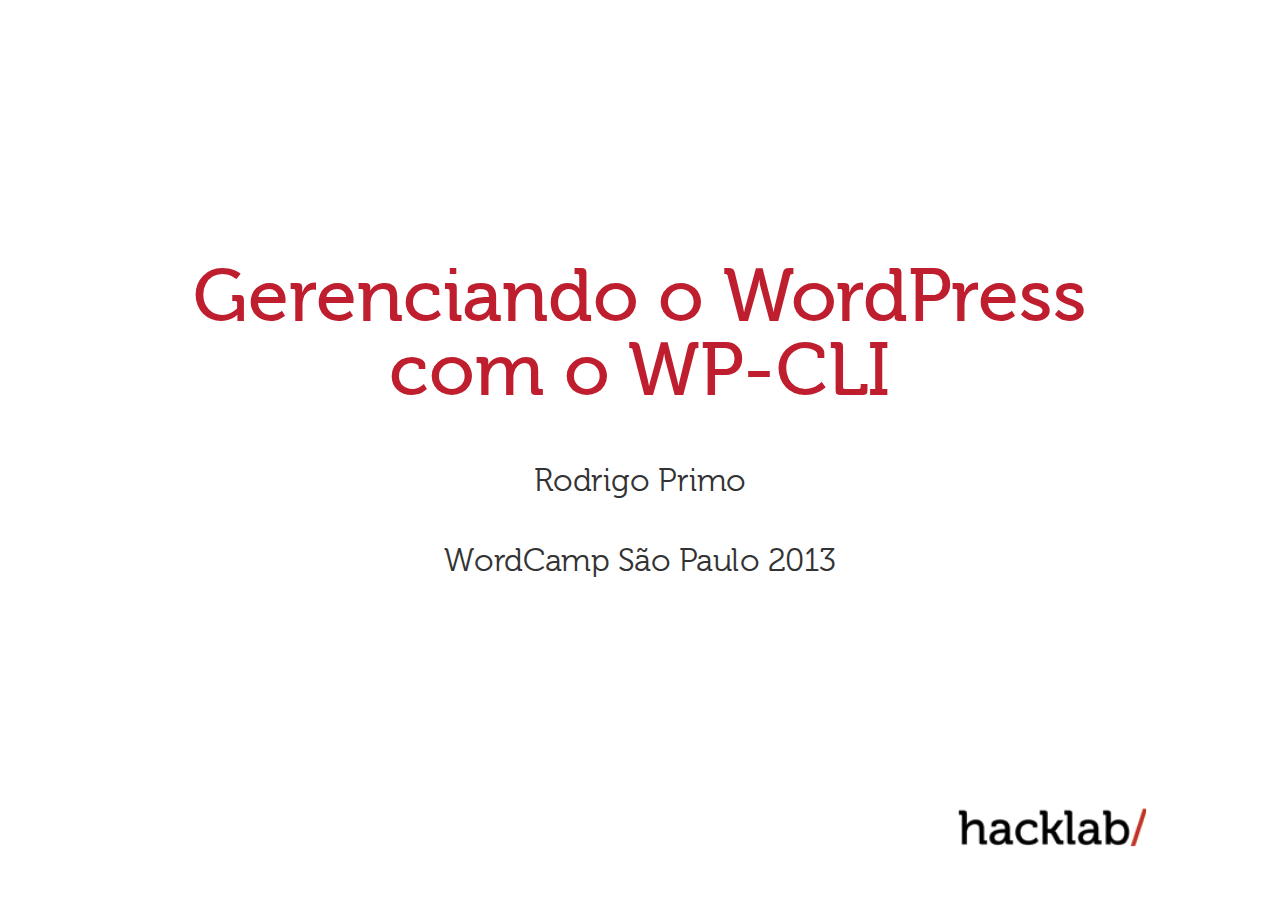
<file: apresentacao.html>
<!DOCTYPE html>
<!--
  Copyright 2010 Google Inc.

  Licensed under the Apache License, Version 2.0 (the "License");
  you may not use this file except in compliance with the License.
  You may obtain a copy of the License at

     http://www.apache.org/licenses/LICENSE-2.0

  Unless required by applicable law or agreed to in writing, software
  distributed under the License is distributed on an "AS IS" BASIS,
  WITHOUT WARRANTIES OR CONDITIONS OF ANY KIND, either express or implied.
  See the License for the specific language governing permissions and
  limitations under the License.

  Original slides: Marcin Wichary (mwichary@google.com)
  Modifications: Ernest Delgado (ernestd@google.com)
                 Alex Russell (slightlyoff@chromium.org)

  landslide modifications: Adam Zapletal (adamzap@gmail.com)
                           Nicolas Perriault (nperriault@gmail.com)
-->
<html>
<head>
    <meta http-equiv="Content-Type" content="text/html; charset=utf-8" />
    <meta http-equiv="X-UA-Compatible" content="chrome=1">
    <title>Gerenciando o WordPress com o WP-CLI</title>
    <!-- Styles -->
    
    <style type="text/css" media="print">
      /*
Letter 612 x 792
A4     498 x 750
*/

/***************************************************************************/
/* The bits that you probably want to override! */
body {
  font-size: 20pt;
  font-family: "Helvetica", "Arial", "Liberation Sans", sans-serif;
  color: black;
  background-color: #fff; /* Colour outside of slide */
}

div.presentation, div.slide {
  background-color: white; /* colour of the slide */
}

div.slide h1, div.slide h2, div.slide h3, div.slide h4, div.slide h5, div.slide h6 {
  color: navy;
  font-weight: normal;
}

div.slide h3, div.slide h4, div.slide h5, div.slide h6 {
  margin-bottom: 6px;
}

div.slide h3 + p, div.slide h4 + p, div.slide h5 + p, div.slide h6 + p {
  margin-top: 6px;
}

pre {
  font-size: 12pt;
  font-family: Monaco, Courier, monospace;
}

li {
  line-height: 1.5em;
  margin-left: 10pt;
  /*padding: 10px 0*/;
}

li ul, li ul li {
  margin-top: 0;
}

table {
  margin-top: 6pt;
  border-collapse: collapse;
  width: 100%;
}
table th {
  text-align: left;
  border-bottom: 1px solid #666;
}
table td, table th {
  padding-left:   10px;
  padding-right:  10px;
  padding-top:    4px;
  padding-bottom: 4px;
}
tr > td:first-child, tr > th:first-child {
  padding-left: 0;
}

/* .notes are displayed when you press '2' */
.notes {
  color: white;
  background: #777;
  opacity:0.90;
}

/* A title slide is a single header */
.slide header:only-child h1 {
  font-weight: bold;
  font-size: 36pt;
}

/* Source and page number */
aside.source, aside.page_number {
  font-size: 14pt;
}

/* Quote and blockquote */
blockquote          { text-indent: -1ex; margin-bottom: 10px;}
blockquote *        { quotes: none; }
blockquote p:before { content: '\201C'; }
blockquote p:after  { content: '\201D'; }
blockquote p        { margin:0; padding:0; }
blockquote q:before { content: '\2018'; }
blockquote q:after  { content: '\2019'; }
.cite { margin:0; text-align:right; margin-right: 40px;}

/***************************************************************************/
/* Specific clases for use with the .fx: macro */

/* smaller and larger */
.smaller section {
  font-size: 18pt;
}

.smaller div h1 {
  font-size: 40pt;
}

.smaller section pre {
  font-size: 10pt;
}

.larger section {
  font-size: 22pt;
}

.larger div h1 {
  font-size: 40pt;
}

.larger section pre {
  font-size: 14pt;
}

/* titleslide: displaying a title(h1) and subtitle(h2) on the same slide */
div.titleslide { text-align: center; }
div.titleslide h1 { padding-top: 50pt; font-size: 60pt; font-weight: bold;}

/* imageslide: covering a whole slide with an image */
div.slides div.imageslide {margin: 0; width: 750pt; height: 460pt; overflow: hidden}
div.imageslide img { 
  position: relative; 
  /*top: -144pt;*/
  /*top: -460pt;*/
  /*left: -10pt; */
  top: -138pt;
  left: -10pt;
  width: 750pt;
  height: 460pt;
  max-width: 750pt !important; 
  max-height: 460pt !important; 
  z-index: 0; 
}

div.imageslide h1 { position: relative; z-index: 3 !important; /*left: 40px; top: -70pt; */}

/* black and white header for use with imageslide */
div.whiteheading h1 {color: #fffffe !important;}
div.blackheading h1 {color: black !important;}

/***************************************************************************/
/* Syntax highlighting is by Pygments - select via config file */
.lineno {color: #aaa; }  /* Line numbers */



/***************************************************************************/
/* The structure - You shouldn't need to change anything from here on down */
body {
  /*padding : 70pt;*/
  margin  : 0;
  overflow: hidden;
}

div.presentation, div.slides {
    transform: scale(1),
    -ms-transform: scale(1),
    -moz-transform: scale(1),
    -webkit-transform: scale(1),
    -o-transform: scale(1),
}

/*div.slides {
  width: 754pt !important;
  height: 502pt !important;
}*/

div.slide {
  display: block !important;
  width: 740pt !important;
  height: 460pt !important;
  border: 2pt solid #ddd;
/*  width      : 100%;
  height     : 100%;*/
  overflow   : hidden;
  page-break-after: always;
}

div.slide div.inner {
  width: 750pt !important;
  height: 460pt !important;
  margin: auto;
  display: table-cell;
  padding: 10pt;
}


/* A title slide is a single header */
.slide header:only-child {
  display: table;
}

.slide header:only-child h1 {
  width: 750pt !important;
  height: 460pt !important;
  text-align    : center;
  display       : table-cell;
  vertical-align: middle;
}

/*.slide header:only-child h1 {
  line-height: 180%;
  text-align: center;
  display: table-cell;
  vertical-align: middle;
  height: 600px;
  width: 800px;
  font-size: 48px;
  margin-top:100px;
  margin-bottom:100px;
}
*/


ol {
  margin-left: 5pt;
}

/* Image alignment options. Note that we align centre by default */
img { display: block; margin: auto; max-width: 600pt; max-height: 340pt;}

section img.align-center, section img.align-centre, section img.center, section img.centre {
  display: block;
  margin-left: auto;
  margin-right: auto;
}

section img.align-right, section img.right {
  display: block;
  margin-left: auto;
  margin-right: 0;
}

section img.align-left, section img.left {
  display: block;
  margin-right: auto;
  margin-left: 0;
}

section img.float-right {
  display: block;
  float: right;
  margin-left: auto;
  margin-right: 0;
}

section img.float-left {
  display: block;
  float: left;
  margin-right: auto;
  margin-left: 0;
}

/* Source and page number */
aside, footer {
  display: block;
  visibility: visible;
}

aside.source {
  display: none;
}

.page_number {
  position: relative; 
  text-align: right;
  display: block !important;
  visibility: visible !important;
  top: -40pt;
  right    : 0px;
  color    : black !important;
  padding  : 5pt !important;  
}


#toc, #help, .slide .notes,
.presenter_notes, #current_presenter_notes, #presenter_note,
 #time {
  display: none;
}


/* Turn of page numbers by uncommenting this */
.page_number {
  display: none !important;
}

/* Custom CSS bits */
.credits {
    float: right; 
    text-align:left;
    padding-top: 150pt !important;
}

.columnlist2 ul {
    vertical-align: top;
    -moz-column-count: 2;
    -moz-column-gap: 20px;
    -webkit-column-count: 2;
    -webkit-column-gap: 20px;
    column-count: 2;
    column-gap: 20px;
}

.columnlist3 ul {
    vertical-align: top;
    -moz-column-count: 3;
    -moz-column-gap: 20px;
    -webkit-column-count: 3;
    -webkit-column-gap: 20px;
    column-count: 3;
    column-gap: 20px;
}

    </style>
    <style type="text/css" media="screen, projection">
      /***************************************************************************/
/* The bits that you probably want to override! */
body {
    font-size: 36px;
    font-family: "Helvetica", "Arial", "Liberation Sans", sans-serif;
    color: black;
    background-color: #333; /* Colour outside of slide */
}

div.presentation, div.slide {
  background-color: white; /* colour of the slide */
}

div.slide h1, div.slide h2, div.slide h3, div.slide h4, div.slide h5, div.slide h6 {
  color: navy;
  font-weight: normal;
}

pre {
  font-size: 26px;
  font-family: Monaco, Courier, monospace;
}

li {
  padding: 10px 0;
}

table {
  margin-top: 10px;
  border-collapse: collapse;
  width: 100%;
}
table th {
  text-align: left;
  border-bottom: 1px solid #666;
}
table td, table th {
  padding-left:   10px;
  padding-right:  10px;
  padding-top:    4px;
  padding-bottom: 4px;
}
tr > td:first-child, tr > th:first-child {
  padding-left: 0;
}

/* .notes are displayed when you press '2' */
.notes {
  color: white;
  background: #777;
  opacity:0.90;
}

/* A title slide is a single header */
.slide header:only-child h1 {
  font-weight: bold;
  font-size: 80px;
}

/* Source and page number */
aside.source, aside.page_number {
  font-size: 20px;
}

/* Quote and blockquote */
blockquote          { text-indent: -1ex; margin-bottom: 10px;}
blockquote *        { quotes: none; }
blockquote p:before { content: '\201C'; }
blockquote p:after  { content: '\201D'; }
blockquote p        { margin:0; padding:0; }
blockquote q:before { content: '\2018'; }
blockquote q:after  { content: '\2019'; }
.cite { margin:0; text-align:right; margin-right: 40px;}

/***************************************************************************/
/* Specific clases for use with the .fx: macro */

/* smaller and larger */
.smaller section {
  font-size: 30px;
}

.smaller div h1 {
  font-size: 72px;
}

.smaller section pre {
  font-size: 24px;
}

.larger section {
  font-size: 42px;
}

.larger div h1 {
  font-size: 72px;
}

.larger section pre {
  font-size: 28px;
}

/* titleslide: displaying a title(h1) and subtitle(h2) on the same slide */
div.titleslide { text-align: center; }
div.titleslide h1 { padding-top: 140px; font-size: 80px; font-weight: bold;}

/* imageslide: covering a whole slide with an image */
div.slides div.imageslide {margin: 0; width: 1024px; height: 768px;}
div.imageslide img { 
  position: absolute; 
  top: 0; left: 0; 
  width: 1024px; 
  max-width: 1024px; max-height: 768px;
  z-index: 0; 
}

div.imageslide h1 { position: absolute; z-index: 3; left: 40px; top: 0; }

/* black and white header for use with imageslide */
div.whiteheading h1 {color: white !important;}
div.blackheading h1 {color: black !important;}

/***************************************************************************/
/* Syntax highlighting is by Pygments - select via config file */
.lineno {color: #aaa; }  /* Line numbers */


/***************************************************************************/
/* Slide transition */
.slide.past {
  opacity: 0;
}

.slide.current {
  opacity: 1;
  -webkit-transition: opacity 0.75s ease;
  -moz-transition: opacity 0.75s ease;
  -o-transition: opacity 0.75s ease;
}

.slide.future {
  opacity: 0;
}

/***************************************************************************/
/* The structure - You shouldn't need to change anything from here on down */
body {
  padding : 0;
  margin  : 0;
  width   : 100%;
  height  : 100%;
  overflow: hidden;
}

div.presentation {
  margin     : 0px auto;
  width      : 1024px;
  height     : 768px;
  position   : absolute;
  top        : 50%;
  left       : 50%;
  margin-left: -512px;
  margin-top : -384px;
}

div.slides {
  width      : 1024px;
  height     : 768px;
}

div.slide {
  display    : none;
  margin-left: 80px; /* Nice big margin */
  margin-top : 40px;
  width      : 864px;
  height     : 688px;
  position   : absolute;
  overflow   : hidden;
}

.slide.past, .slide.current {
  display: block;
}

.slide.future {
  display: none;
}

/* A title slide is a single header */
.slide header:only-child {
  display: table;
}

.slide header:only-child h1 {
  height        : 600px;
  width         : 864px;
  text-align    : center;
  display       : table-cell;
  vertical-align: middle;
}

ol {
  margin-left: 15px;
}

/* Image alignment options. Note that we align centre by default */
img { display: block; margin: auto; max-width: 864px; max-height: 500px;}

section img.align-center, section img.align-centre, section img.center, section img.centre {
  display: block;
  margin-left: auto;
  margin-right: auto;
}

section img.align-right, section img.right {
  display: block;
  margin-left: auto;
  margin-right: 0;
}

section img.align-left, section img.left {
  display: block;
  margin-right: auto;
  margin-left: 0;
}

section img.float-right {
  display: block;
  float: right;
  margin-left: auto;
  margin-right: 0;
}

section img.float-left {
  display: block;
  float: left;
  margin-right: auto;
  margin-left: 0;
}

/* Blank screen */
#blank {
  position: fixed;
  top: 0;
  left: 0;
  background-color: black;
  width: 100%;
  height: 100%;
  z-index: 64;
  display: none;
}
body.presenter_view.blank .slide.current {
   opacity: 0.2;
}

body.presenter_view #blank {
    display: none !important;
}

/* Display notes (keyboard: 2) */
.notes {
  display   : none;
  padding   : 30px;
  color: white;
  position:absolute;
  width     : 710px;
  min-height: 300px;
  left: 51px;
  top: 123px;
  overflow  : hidden;
}

/* Source and page number */
aside {
  display: none;
}
aside.source {
  position: absolute;
  bottom: 6px;
  left: 0px;
}
aside.page_number {
  position: absolute;
  bottom: 6px;
  right: 0px;
}


/* Expose */
body.expose div.slides {
  float           : left;
  position        : relative;
  overflow        : auto;
  margin          : 10px;
  width           : 1024px;
  height          : 768px;
  background-color: #fff !important;
}

body.expose div.slide {
  display                 : block;
  width                   : 864px;
  height                  : 688px;  
  float                   : left;
  position                : relative;
  left                    : auto !important;
  top                     : auto !important;
  margin                  : 0 !important;
  margin-left             : 10px !important;
  margin-top              : 10px !important;
  padding                 : 10px !important;
  -webkit-transition      : none;
  -moz-transition         : none;
  -o-transition           : none;  
  -moz-transform          : scale(.30, .30);
  -moz-transform-origin   : 0 0;
  -webkit-transform       : scale(.30, .30);
  -webkit-transform-origin: 0 0;
  -o-transform            : scale(.30, .30);
  -o-transform-origin     : 0 0;
  cursor                  : pointer;
  border                  : 10px solid #ccc;
  /*background-color        : #eee;*/
}

body.expose div.slide:hover {
  /*background-color: #D7FCFC;*/
  border: 10px solid blue;
}

body.expose .slide-wrapper {
  float   : left;
  position: relative;
  overflow: hidden;
  margin  : .5%;
  width   : 300px;
  height  : 233px;
}

body.expose .slide.far-past,
body.expose .slide.past,
body.expose .slide.future,
body.expose .slide.far-future {
  margin-left: 0;
  opacity: 1;
}

body.expose .slide.current {
  border: 10px solid red;
  -moz-transform: scale(.30, .30);
  -moz-transform-origin: 0 0;
  -webkit-transform: scale(.30, .30);
  -webkit-transform-origin: 0 0;
  -o-transform: scale(.30, .30);
  -o-transform-origin: 0 0;
}

body.expose .slide aside {
  display: block;
}
body.expose .slide aside.source {
  display: none;
}
body.expose .slide aside.page_number {
  display         : block;
  position        : absolute;
  bottom          : 10px;
  right           : 10px;
  font-size       : 40px;
  background-color: #eee;
  color           : black;
  padding         : 10px;
}

body.expose .slide.current aside.page_number {
  background-color: red;
  color: white;
}

body.expose .slide:hover aside.page_number {
  background-color: blue;
  color: white;
}

/* Sidebar for ToC and Help */
.sidebar {
  background-color: #eee;
  color: #000;
  border-right: 5px solid #ddd;
  z-index: 63;
  height: 100%;
  overflow: hidden;
  top: 0;
  position: absolute;
  display: block;
  margin: 0;
  padding: 10px 16px;
  overflow: auto;
  -webkit-transition: margin 0.2s ease-in-out;
  -moz-transition: margin 0.2s ease-in-out;
  -o-transition: margin 0.2s ease-in-out;
  font-size: 14px;
}

.sidebar.hidden {
  margin-left: -500px;
}

.sidebar h2 {
  margin: 0 0 16px;
  padding: 0;
}

.sidebar table {
  width: 100%;
  margin: 0;
  padding: 0;
  border-collapse: collapse;
}

.sidebar table caption {
  display: none;
}

.sidebar tr {
  margin: 2px 0;
  border-bottom: 1px solid #ccc;
}

.sidebar th {
  text-align: left;
  font-weight: normal;
  max-width: 300px;
  overflow: hidden;
}

.sidebar tr.sub th {
  text-indent: 20px;
}

.sidebar td {
  text-align: right;
  min-width: 20px;
}

.sidebar a {
  color: #000;
  display: block;
  text-decoration: none;
  border-bottom: none;
  padding: 4px 0;
}

.sidebar tr.active, .sidebar tr.active:hover, .sidebar tr.active a {
  background: white;
}

.sidebar tr:hover {
  background: #ccc;
}

/* Presenter Mode */
body.presenter_view, body.presenter_view div.presentation {
  background-color: #333 !important;
}
body.presenter_view div.slides {
  margin-left: -40px !important;
  margin-top : -30px !important;
}

body.presenter_view div.slide {
  display: inline;
  position: absolute;
  overflow: hidden;
  -moz-transform: scale(0.55, 0.55);
  -moz-transform-origin: 0 0;
  -webkit-transform: scale(0.55, 0.55);
  -webkit-transform-origin: 0 0;
  -o-transform: scale(0.55, 0.55);
  -o-transform-origin: 0 0;
  opacity: 1;
  width: 864px !important;
  height: 688px !important;
  margin-left: 60px !important;
  margin-top: 90px !important;
}

body.presenter_view .slide.far-past {
  display: none;
}

body.presenter_view .slide.past {
  display: none;
}

body.presenter_view .slide.current {
  display: block;
  border: 8px solid maroon;
  z-index: 2;
}

body.presenter_view .slide.future {
  display: block;
  margin-left: 560px !important;
  z-index: 1;
  opacity: 1;
  margin-top: 90px !important;
  border: 8px solid #aaa;
  -moz-transform: scale(0.55, 0.55);
  -moz-transform-origin: 0 0;
  -webkit-transform: scale(0.55, 0.55);
  -webkit-transform-origin: 0 0;
  -o-transform: scale(0.55, 0.55);
  -o-transform-origin: 0 0;
}

body.presenter_view .slide.far-future {
  display: none;
  margin-left: 525px;
}

body.presenter_view div#current_presenter_notes {
  visibility: visible;
  display: block;
  position: absolute;
  overflow: auto;
  vertical-align: middle;
  left: 0;
  top: 60%;
  height: 38%;
  margin-left: 20px;
  z-index: 2;
  width: 973px;
  border: 4px solid #aaa;
  background-color: #eee;
}

body.presenter_view div#current_presenter_notes section {
    background-color: #eee !important;
}

body.presenter_view .slide aside.page_number {
  display         : block;
  position        : absolute;
  bottom          : 10px;
  right           : 10px;
  font-size       : 70px;
  background-color: #eee;
  color           : black;
  padding         : 10px;
}

body.presenter_view .slide.current aside.page_number {
  background-color: maroon;
  color: white;
}

/* Time display */
#time { display: none; }

body.presenter_view #time {
  display: block;
  color: white;
  float:right;
  width: 200px;
  text-align: right;
  margin-right: 40px;
  margin-top: 20px;
  padding: 0;
  line-height: 0;
  font-size: 55px;
}

body.presenter_view div#current_presenter_notes header {
  border-bottom: 1px solid #ccc;
}
body.presenter_view div#current_presenter_notes header h1 {
  margin: 5px 10px;
}

body.presenter_view div#current_presenter_notes section {
  font-family: "Helvetica", "Arial", "Liberation Sans", sans-serif;
  font-size: 20px;
  color: black;
  display: block;
  overflow: visible;
  position: relative;
  background-color: #fffeff;
  margin: 0;
  padding: 10px;
/*  border: 3px solid blue;*/

}

body.presenter_view div#current_presenter_notes section p {
  margin: 0;
}

body.presenter_view div#current_presenter_notes section li {
  font-size: inherit;
  padding: 0;
}

body.presenter_view div#current_presenter_notes h1 {
  margin-left: 10px;
  font-size: 20px;
  display: block;

}

div#current_presenter_notes {
  display: none;
}

div.slide div.presenter_notes {
  display: none;
}

    </style>
    
    
      
      <style type="text/css" media="screen, projection">
        .highlight .hll { background-color: #49483e }
.highlight  { background: #272822; color: #f8f8f2 }
.highlight .c { color: #75715e } /* Comment */
.highlight .err { color: #960050; background-color: #1e0010 } /* Error */
.highlight .k { color: #66d9ef } /* Keyword */
.highlight .l { color: #ae81ff } /* Literal */
.highlight .n { color: #f8f8f2 } /* Name */
.highlight .o { color: #f92672 } /* Operator */
.highlight .p { color: #f8f8f2 } /* Punctuation */
.highlight .cm { color: #75715e } /* Comment.Multiline */
.highlight .cp { color: #75715e } /* Comment.Preproc */
.highlight .c1 { color: #75715e } /* Comment.Single */
.highlight .cs { color: #75715e } /* Comment.Special */
.highlight .ge { font-style: italic } /* Generic.Emph */
.highlight .gs { font-weight: bold } /* Generic.Strong */
.highlight .kc { color: #66d9ef } /* Keyword.Constant */
.highlight .kd { color: #66d9ef } /* Keyword.Declaration */
.highlight .kn { color: #f92672 } /* Keyword.Namespace */
.highlight .kp { color: #66d9ef } /* Keyword.Pseudo */
.highlight .kr { color: #66d9ef } /* Keyword.Reserved */
.highlight .kt { color: #66d9ef } /* Keyword.Type */
.highlight .ld { color: #e6db74 } /* Literal.Date */
.highlight .m { color: #ae81ff } /* Literal.Number */
.highlight .s { color: #e6db74 } /* Literal.String */
.highlight .na { color: #a6e22e } /* Name.Attribute */
.highlight .nb { color: #f8f8f2 } /* Name.Builtin */
.highlight .nc { color: #a6e22e } /* Name.Class */
.highlight .no { color: #66d9ef } /* Name.Constant */
.highlight .nd { color: #a6e22e } /* Name.Decorator */
.highlight .ni { color: #f8f8f2 } /* Name.Entity */
.highlight .ne { color: #a6e22e } /* Name.Exception */
.highlight .nf { color: #a6e22e } /* Name.Function */
.highlight .nl { color: #f8f8f2 } /* Name.Label */
.highlight .nn { color: #f8f8f2 } /* Name.Namespace */
.highlight .nx { color: #a6e22e } /* Name.Other */
.highlight .py { color: #f8f8f2 } /* Name.Property */
.highlight .nt { color: #f92672 } /* Name.Tag */
.highlight .nv { color: #f8f8f2 } /* Name.Variable */
.highlight .ow { color: #f92672 } /* Operator.Word */
.highlight .w { color: #f8f8f2 } /* Text.Whitespace */
.highlight .mf { color: #ae81ff } /* Literal.Number.Float */
.highlight .mh { color: #ae81ff } /* Literal.Number.Hex */
.highlight .mi { color: #ae81ff } /* Literal.Number.Integer */
.highlight .mo { color: #ae81ff } /* Literal.Number.Oct */
.highlight .sb { color: #e6db74 } /* Literal.String.Backtick */
.highlight .sc { color: #e6db74 } /* Literal.String.Char */
.highlight .sd { color: #e6db74 } /* Literal.String.Doc */
.highlight .s2 { color: #e6db74 } /* Literal.String.Double */
.highlight .se { color: #ae81ff } /* Literal.String.Escape */
.highlight .sh { color: #e6db74 } /* Literal.String.Heredoc */
.highlight .si { color: #e6db74 } /* Literal.String.Interpol */
.highlight .sx { color: #e6db74 } /* Literal.String.Other */
.highlight .sr { color: #e6db74 } /* Literal.String.Regex */
.highlight .s1 { color: #e6db74 } /* Literal.String.Single */
.highlight .ss { color: #e6db74 } /* Literal.String.Symbol */
.highlight .bp { color: #f8f8f2 } /* Name.Builtin.Pseudo */
.highlight .vc { color: #f8f8f2 } /* Name.Variable.Class */
.highlight .vg { color: #f8f8f2 } /* Name.Variable.Global */
.highlight .vi { color: #f8f8f2 } /* Name.Variable.Instance */
.highlight .il { color: #ae81ff } /* Literal.Number.Integer.Long */

      </style>
      
    
      
      <style type="text/css" media="screen, projection">
        body {
    background-color: #FFF;
}

@font-face {
    font-family: 'Museo';
    src: url('fonts/Museo300-Regular-webfont.eot');
    src: url('fonts/Museo300-Regular-webfont.eot?#iefix') format('embedded-opentype'),
         url('fonts/Museo300-Regular-webfont.woff') format('woff'),
         url('fonts/Museo300-Regular-webfont.ttf') format('truetype'),
         url('fonts/Museo300-Regular-webfont.svg#Museo300Regular') format('svg');
    font-weight: normal;
    font-style: normal;
}

@font-face {
    font-family: 'Museo';
    src: url('fonts/Museo500-Regular-webfont.eot');
    src: url('fonts/Museo500-Regular-webfont.eot?#iefix') format('embedded-opentype'),
         url('fonts/Museo500-Regular-webfont.woff') format('woff'),
         url('fonts/Museo500-Regular-webfont.ttf') format('truetype'),
         url('fonts/Museo500-Regular-webfont.svg#Museo500Regular') format('svg');
    font-weight: bold;
    font-style: normal;
}

div.slide h1, div.slide h2, div.slide h3, div.slide h4, div.slide h5, div.slide h6 {
    color: rgb(190, 30, 45);
    font-family: "Museo";
    font-weight: normal;
    line-height: 1;
}

div.slide h1 {
    font-size: 63px;
}

div.titleslide h1 {
    font-weight: bold;
}

div.slide h2 {
    font-size: 54px;
}

div.slide h3 {
    font-size: 45px;
}

div.slide h4 {
    font-size: 36px;
}

div.slide h5 {
    font-size: 36px;
}

div.slide h6 {
    font-size: 36px;
}

div.slide {
    color: #333;
    font-family: "Museo";
    font-size: 27px;
    line-height: 1.5;
}

div.lastslide { text-align: center; }
div.lastslide h1 { padding-top: 60px; padding-bottom: 60px; font-size: 63px; font-weight: bold;}

aside.logo {
    bottom: 6px;
    position: absolute;
    right: 0px;
    display: block;
}

pre {
    font-size: 22px;
    padding: 0 10px;
}

      </style>
      
    
    <!-- /Styles -->
    <!-- Javascripts -->
    
    <script>
      /*! jQuery v1.7.2 jquery.com | jquery.org/license */
(function(a,b){function cy(a){return f.isWindow(a)?a:a.nodeType===9?a.defaultView||a.parentWindow:!1}function cu(a){if(!cj[a]){var b=c.body,d=f("<"+a+">").appendTo(b),e=d.css("display");d.remove();if(e==="none"||e===""){ck||(ck=c.createElement("iframe"),ck.frameBorder=ck.width=ck.height=0),b.appendChild(ck);if(!cl||!ck.createElement)cl=(ck.contentWindow||ck.contentDocument).document,cl.write((f.support.boxModel?"<!doctype html>":"")+"<html><body>"),cl.close();d=cl.createElement(a),cl.body.appendChild(d),e=f.css(d,"display"),b.removeChild(ck)}cj[a]=e}return cj[a]}function ct(a,b){var c={};f.each(cp.concat.apply([],cp.slice(0,b)),function(){c[this]=a});return c}function cs(){cq=b}function cr(){setTimeout(cs,0);return cq=f.now()}function ci(){try{return new a.ActiveXObject("Microsoft.XMLHTTP")}catch(b){}}function ch(){try{return new a.XMLHttpRequest}catch(b){}}function cb(a,c){a.dataFilter&&(c=a.dataFilter(c,a.dataType));var d=a.dataTypes,e={},g,h,i=d.length,j,k=d[0],l,m,n,o,p;for(g=1;g<i;g++){if(g===1)for(h in a.converters)typeof h=="string"&&(e[h.toLowerCase()]=a.converters[h]);l=k,k=d[g];if(k==="*")k=l;else if(l!=="*"&&l!==k){m=l+" "+k,n=e[m]||e["* "+k];if(!n){p=b;for(o in e){j=o.split(" ");if(j[0]===l||j[0]==="*"){p=e[j[1]+" "+k];if(p){o=e[o],o===!0?n=p:p===!0&&(n=o);break}}}}!n&&!p&&f.error("No conversion from "+m.replace(" "," to ")),n!==!0&&(c=n?n(c):p(o(c)))}}return c}function ca(a,c,d){var e=a.contents,f=a.dataTypes,g=a.responseFields,h,i,j,k;for(i in g)i in d&&(c[g[i]]=d[i]);while(f[0]==="*")f.shift(),h===b&&(h=a.mimeType||c.getResponseHeader("content-type"));if(h)for(i in e)if(e[i]&&e[i].test(h)){f.unshift(i);break}if(f[0]in d)j=f[0];else{for(i in d){if(!f[0]||a.converters[i+" "+f[0]]){j=i;break}k||(k=i)}j=j||k}if(j){j!==f[0]&&f.unshift(j);return d[j]}}function b_(a,b,c,d){if(f.isArray(b))f.each(b,function(b,e){c||bD.test(a)?d(a,e):b_(a+"["+(typeof e=="object"?b:"")+"]",e,c,d)});else if(!c&&f.type(b)==="object")for(var e in b)b_(a+"["+e+"]",b[e],c,d);else d(a,b)}function b$(a,c){var d,e,g=f.ajaxSettings.flatOptions||{};for(d in c)c[d]!==b&&((g[d]?a:e||(e={}))[d]=c[d]);e&&f.extend(!0,a,e)}function bZ(a,c,d,e,f,g){f=f||c.dataTypes[0],g=g||{},g[f]=!0;var h=a[f],i=0,j=h?h.length:0,k=a===bS,l;for(;i<j&&(k||!l);i++)l=h[i](c,d,e),typeof l=="string"&&(!k||g[l]?l=b:(c.dataTypes.unshift(l),l=bZ(a,c,d,e,l,g)));(k||!l)&&!g["*"]&&(l=bZ(a,c,d,e,"*",g));return l}function bY(a){return function(b,c){typeof b!="string"&&(c=b,b="*");if(f.isFunction(c)){var d=b.toLowerCase().split(bO),e=0,g=d.length,h,i,j;for(;e<g;e++)h=d[e],j=/^\+/.test(h),j&&(h=h.substr(1)||"*"),i=a[h]=a[h]||[],i[j?"unshift":"push"](c)}}}function bB(a,b,c){var d=b==="width"?a.offsetWidth:a.offsetHeight,e=b==="width"?1:0,g=4;if(d>0){if(c!=="border")for(;e<g;e+=2)c||(d-=parseFloat(f.css(a,"padding"+bx[e]))||0),c==="margin"?d+=parseFloat(f.css(a,c+bx[e]))||0:d-=parseFloat(f.css(a,"border"+bx[e]+"Width"))||0;return d+"px"}d=by(a,b);if(d<0||d==null)d=a.style[b];if(bt.test(d))return d;d=parseFloat(d)||0;if(c)for(;e<g;e+=2)d+=parseFloat(f.css(a,"padding"+bx[e]))||0,c!=="padding"&&(d+=parseFloat(f.css(a,"border"+bx[e]+"Width"))||0),c==="margin"&&(d+=parseFloat(f.css(a,c+bx[e]))||0);return d+"px"}function bo(a){var b=c.createElement("div");bh.appendChild(b),b.innerHTML=a.outerHTML;return b.firstChild}function bn(a){var b=(a.nodeName||"").toLowerCase();b==="input"?bm(a):b!=="script"&&typeof a.getElementsByTagName!="undefined"&&f.grep(a.getElementsByTagName("input"),bm)}function bm(a){if(a.type==="checkbox"||a.type==="radio")a.defaultChecked=a.checked}function bl(a){return typeof a.getElementsByTagName!="undefined"?a.getElementsByTagName("*"):typeof a.querySelectorAll!="undefined"?a.querySelectorAll("*"):[]}function bk(a,b){var c;b.nodeType===1&&(b.clearAttributes&&b.clearAttributes(),b.mergeAttributes&&b.mergeAttributes(a),c=b.nodeName.toLowerCase(),c==="object"?b.outerHTML=a.outerHTML:c!=="input"||a.type!=="checkbox"&&a.type!=="radio"?c==="option"?b.selected=a.defaultSelected:c==="input"||c==="textarea"?b.defaultValue=a.defaultValue:c==="script"&&b.text!==a.text&&(b.text=a.text):(a.checked&&(b.defaultChecked=b.checked=a.checked),b.value!==a.value&&(b.value=a.value)),b.removeAttribute(f.expando),b.removeAttribute("_submit_attached"),b.removeAttribute("_change_attached"))}function bj(a,b){if(b.nodeType===1&&!!f.hasData(a)){var c,d,e,g=f._data(a),h=f._data(b,g),i=g.events;if(i){delete h.handle,h.events={};for(c in i)for(d=0,e=i[c].length;d<e;d++)f.event.add(b,c,i[c][d])}h.data&&(h.data=f.extend({},h.data))}}function bi(a,b){return f.nodeName(a,"table")?a.getElementsByTagName("tbody")[0]||a.appendChild(a.ownerDocument.createElement("tbody")):a}function U(a){var b=V.split("|"),c=a.createDocumentFragment();if(c.createElement)while(b.length)c.createElement(b.pop());return c}function T(a,b,c){b=b||0;if(f.isFunction(b))return f.grep(a,function(a,d){var e=!!b.call(a,d,a);return e===c});if(b.nodeType)return f.grep(a,function(a,d){return a===b===c});if(typeof b=="string"){var d=f.grep(a,function(a){return a.nodeType===1});if(O.test(b))return f.filter(b,d,!c);b=f.filter(b,d)}return f.grep(a,function(a,d){return f.inArray(a,b)>=0===c})}function S(a){return!a||!a.parentNode||a.parentNode.nodeType===11}function K(){return!0}function J(){return!1}function n(a,b,c){var d=b+"defer",e=b+"queue",g=b+"mark",h=f._data(a,d);h&&(c==="queue"||!f._data(a,e))&&(c==="mark"||!f._data(a,g))&&setTimeout(function(){!f._data(a,e)&&!f._data(a,g)&&(f.removeData(a,d,!0),h.fire())},0)}function m(a){for(var b in a){if(b==="data"&&f.isEmptyObject(a[b]))continue;if(b!=="toJSON")return!1}return!0}function l(a,c,d){if(d===b&&a.nodeType===1){var e="data-"+c.replace(k,"-$1").toLowerCase();d=a.getAttribute(e);if(typeof d=="string"){try{d=d==="true"?!0:d==="false"?!1:d==="null"?null:f.isNumeric(d)?+d:j.test(d)?f.parseJSON(d):d}catch(g){}f.data(a,c,d)}else d=b}return d}function h(a){var b=g[a]={},c,d;a=a.split(/\s+/);for(c=0,d=a.length;c<d;c++)b[a[c]]=!0;return b}var c=a.document,d=a.navigator,e=a.location,f=function(){function J(){if(!e.isReady){try{c.documentElement.doScroll("left")}catch(a){setTimeout(J,1);return}e.ready()}}var e=function(a,b){return new e.fn.init(a,b,h)},f=a.jQuery,g=a.$,h,i=/^(?:[^#<]*(<[\w\W]+>)[^>]*$|#([\w\-]*)$)/,j=/\S/,k=/^\s+/,l=/\s+$/,m=/^<(\w+)\s*\/?>(?:<\/\1>)?$/,n=/^[\],:{}\s]*$/,o=/\\(?:["\\\/bfnrt]|u[0-9a-fA-F]{4})/g,p=/"[^"\\\n\r]*"|true|false|null|-?\d+(?:\.\d*)?(?:[eE][+\-]?\d+)?/g,q=/(?:^|:|,)(?:\s*\[)+/g,r=/(webkit)[ \/]([\w.]+)/,s=/(opera)(?:.*version)?[ \/]([\w.]+)/,t=/(msie) ([\w.]+)/,u=/(mozilla)(?:.*? rv:([\w.]+))?/,v=/-([a-z]|[0-9])/ig,w=/^-ms-/,x=function(a,b){return(b+"").toUpperCase()},y=d.userAgent,z,A,B,C=Object.prototype.toString,D=Object.prototype.hasOwnProperty,E=Array.prototype.push,F=Array.prototype.slice,G=String.prototype.trim,H=Array.prototype.indexOf,I={};e.fn=e.prototype={constructor:e,init:function(a,d,f){var g,h,j,k;if(!a)return this;if(a.nodeType){this.context=this[0]=a,this.length=1;return this}if(a==="body"&&!d&&c.body){this.context=c,this[0]=c.body,this.selector=a,this.length=1;return this}if(typeof a=="string"){a.charAt(0)!=="<"||a.charAt(a.length-1)!==">"||a.length<3?g=i.exec(a):g=[null,a,null];if(g&&(g[1]||!d)){if(g[1]){d=d instanceof e?d[0]:d,k=d?d.ownerDocument||d:c,j=m.exec(a),j?e.isPlainObject(d)?(a=[c.createElement(j[1])],e.fn.attr.call(a,d,!0)):a=[k.createElement(j[1])]:(j=e.buildFragment([g[1]],[k]),a=(j.cacheable?e.clone(j.fragment):j.fragment).childNodes);return e.merge(this,a)}h=c.getElementById(g[2]);if(h&&h.parentNode){if(h.id!==g[2])return f.find(a);this.length=1,this[0]=h}this.context=c,this.selector=a;return this}return!d||d.jquery?(d||f).find(a):this.constructor(d).find(a)}if(e.isFunction(a))return f.ready(a);a.selector!==b&&(this.selector=a.selector,this.context=a.context);return e.makeArray(a,this)},selector:"",jquery:"1.7.2",length:0,size:function(){return this.length},toArray:function(){return F.call(this,0)},get:function(a){return a==null?this.toArray():a<0?this[this.length+a]:this[a]},pushStack:function(a,b,c){var d=this.constructor();e.isArray(a)?E.apply(d,a):e.merge(d,a),d.prevObject=this,d.context=this.context,b==="find"?d.selector=this.selector+(this.selector?" ":"")+c:b&&(d.selector=this.selector+"."+b+"("+c+")");return d},each:function(a,b){return e.each(this,a,b)},ready:function(a){e.bindReady(),A.add(a);return this},eq:function(a){a=+a;return a===-1?this.slice(a):this.slice(a,a+1)},first:function(){return this.eq(0)},last:function(){return this.eq(-1)},slice:function(){return this.pushStack(F.apply(this,arguments),"slice",F.call(arguments).join(","))},map:function(a){return this.pushStack(e.map(this,function(b,c){return a.call(b,c,b)}))},end:function(){return this.prevObject||this.constructor(null)},push:E,sort:[].sort,splice:[].splice},e.fn.init.prototype=e.fn,e.extend=e.fn.extend=function(){var a,c,d,f,g,h,i=arguments[0]||{},j=1,k=arguments.length,l=!1;typeof i=="boolean"&&(l=i,i=arguments[1]||{},j=2),typeof i!="object"&&!e.isFunction(i)&&(i={}),k===j&&(i=this,--j);for(;j<k;j++)if((a=arguments[j])!=null)for(c in a){d=i[c],f=a[c];if(i===f)continue;l&&f&&(e.isPlainObject(f)||(g=e.isArray(f)))?(g?(g=!1,h=d&&e.isArray(d)?d:[]):h=d&&e.isPlainObject(d)?d:{},i[c]=e.extend(l,h,f)):f!==b&&(i[c]=f)}return i},e.extend({noConflict:function(b){a.$===e&&(a.$=g),b&&a.jQuery===e&&(a.jQuery=f);return e},isReady:!1,readyWait:1,holdReady:function(a){a?e.readyWait++:e.ready(!0)},ready:function(a){if(a===!0&&!--e.readyWait||a!==!0&&!e.isReady){if(!c.body)return setTimeout(e.ready,1);e.isReady=!0;if(a!==!0&&--e.readyWait>0)return;A.fireWith(c,[e]),e.fn.trigger&&e(c).trigger("ready").off("ready")}},bindReady:function(){if(!A){A=e.Callbacks("once memory");if(c.readyState==="complete")return setTimeout(e.ready,1);if(c.addEventListener)c.addEventListener("DOMContentLoaded",B,!1),a.addEventListener("load",e.ready,!1);else if(c.attachEvent){c.attachEvent("onreadystatechange",B),a.attachEvent("onload",e.ready);var b=!1;try{b=a.frameElement==null}catch(d){}c.documentElement.doScroll&&b&&J()}}},isFunction:function(a){return e.type(a)==="function"},isArray:Array.isArray||function(a){return e.type(a)==="array"},isWindow:function(a){return a!=null&&a==a.window},isNumeric:function(a){return!isNaN(parseFloat(a))&&isFinite(a)},type:function(a){return a==null?String(a):I[C.call(a)]||"object"},isPlainObject:function(a){if(!a||e.type(a)!=="object"||a.nodeType||e.isWindow(a))return!1;try{if(a.constructor&&!D.call(a,"constructor")&&!D.call(a.constructor.prototype,"isPrototypeOf"))return!1}catch(c){return!1}var d;for(d in a);return d===b||D.call(a,d)},isEmptyObject:function(a){for(var b in a)return!1;return!0},error:function(a){throw new Error(a)},parseJSON:function(b){if(typeof b!="string"||!b)return null;b=e.trim(b);if(a.JSON&&a.JSON.parse)return a.JSON.parse(b);if(n.test(b.replace(o,"@").replace(p,"]").replace(q,"")))return(new Function("return "+b))();e.error("Invalid JSON: "+b)},parseXML:function(c){if(typeof c!="string"||!c)return null;var d,f;try{a.DOMParser?(f=new DOMParser,d=f.parseFromString(c,"text/xml")):(d=new ActiveXObject("Microsoft.XMLDOM"),d.async="false",d.loadXML(c))}catch(g){d=b}(!d||!d.documentElement||d.getElementsByTagName("parsererror").length)&&e.error("Invalid XML: "+c);return d},noop:function(){},globalEval:function(b){b&&j.test(b)&&(a.execScript||function(b){a.eval.call(a,b)})(b)},camelCase:function(a){return a.replace(w,"ms-").replace(v,x)},nodeName:function(a,b){return a.nodeName&&a.nodeName.toUpperCase()===b.toUpperCase()},each:function(a,c,d){var f,g=0,h=a.length,i=h===b||e.isFunction(a);if(d){if(i){for(f in a)if(c.apply(a[f],d)===!1)break}else for(;g<h;)if(c.apply(a[g++],d)===!1)break}else if(i){for(f in a)if(c.call(a[f],f,a[f])===!1)break}else for(;g<h;)if(c.call(a[g],g,a[g++])===!1)break;return a},trim:G?function(a){return a==null?"":G.call(a)}:function(a){return a==null?"":(a+"").replace(k,"").replace(l,"")},makeArray:function(a,b){var c=b||[];if(a!=null){var d=e.type(a);a.length==null||d==="string"||d==="function"||d==="regexp"||e.isWindow(a)?E.call(c,a):e.merge(c,a)}return c},inArray:function(a,b,c){var d;if(b){if(H)return H.call(b,a,c);d=b.length,c=c?c<0?Math.max(0,d+c):c:0;for(;c<d;c++)if(c in b&&b[c]===a)return c}return-1},merge:function(a,c){var d=a.length,e=0;if(typeof c.length=="number")for(var f=c.length;e<f;e++)a[d++]=c[e];else while(c[e]!==b)a[d++]=c[e++];a.length=d;return a},grep:function(a,b,c){var d=[],e;c=!!c;for(var f=0,g=a.length;f<g;f++)e=!!b(a[f],f),c!==e&&d.push(a[f]);return d},map:function(a,c,d){var f,g,h=[],i=0,j=a.length,k=a instanceof e||j!==b&&typeof j=="number"&&(j>0&&a[0]&&a[j-1]||j===0||e.isArray(a));if(k)for(;i<j;i++)f=c(a[i],i,d),f!=null&&(h[h.length]=f);else for(g in a)f=c(a[g],g,d),f!=null&&(h[h.length]=f);return h.concat.apply([],h)},guid:1,proxy:function(a,c){if(typeof c=="string"){var d=a[c];c=a,a=d}if(!e.isFunction(a))return b;var f=F.call(arguments,2),g=function(){return a.apply(c,f.concat(F.call(arguments)))};g.guid=a.guid=a.guid||g.guid||e.guid++;return g},access:function(a,c,d,f,g,h,i){var j,k=d==null,l=0,m=a.length;if(d&&typeof d=="object"){for(l in d)e.access(a,c,l,d[l],1,h,f);g=1}else if(f!==b){j=i===b&&e.isFunction(f),k&&(j?(j=c,c=function(a,b,c){return j.call(e(a),c)}):(c.call(a,f),c=null));if(c)for(;l<m;l++)c(a[l],d,j?f.call(a[l],l,c(a[l],d)):f,i);g=1}return g?a:k?c.call(a):m?c(a[0],d):h},now:function(){return(new Date).getTime()},uaMatch:function(a){a=a.toLowerCase();var b=r.exec(a)||s.exec(a)||t.exec(a)||a.indexOf("compatible")<0&&u.exec(a)||[];return{browser:b[1]||"",version:b[2]||"0"}},sub:function(){function a(b,c){return new a.fn.init(b,c)}e.extend(!0,a,this),a.superclass=this,a.fn=a.prototype=this(),a.fn.constructor=a,a.sub=this.sub,a.fn.init=function(d,f){f&&f instanceof e&&!(f instanceof a)&&(f=a(f));return e.fn.init.call(this,d,f,b)},a.fn.init.prototype=a.fn;var b=a(c);return a},browser:{}}),e.each("Boolean Number String Function Array Date RegExp Object".split(" "),function(a,b){I["[object "+b+"]"]=b.toLowerCase()}),z=e.uaMatch(y),z.browser&&(e.browser[z.browser]=!0,e.browser.version=z.version),e.browser.webkit&&(e.browser.safari=!0),j.test(" ")&&(k=/^[\s\xA0]+/,l=/[\s\xA0]+$/),h=e(c),c.addEventListener?B=function(){c.removeEventListener("DOMContentLoaded",B,!1),e.ready()}:c.attachEvent&&(B=function(){c.readyState==="complete"&&(c.detachEvent("onreadystatechange",B),e.ready())});return e}(),g={};f.Callbacks=function(a){a=a?g[a]||h(a):{};var c=[],d=[],e,i,j,k,l,m,n=function(b){var d,e,g,h,i;for(d=0,e=b.length;d<e;d++)g=b[d],h=f.type(g),h==="array"?n(g):h==="function"&&(!a.unique||!p.has(g))&&c.push(g)},o=function(b,f){f=f||[],e=!a.memory||[b,f],i=!0,j=!0,m=k||0,k=0,l=c.length;for(;c&&m<l;m++)if(c[m].apply(b,f)===!1&&a.stopOnFalse){e=!0;break}j=!1,c&&(a.once?e===!0?p.disable():c=[]:d&&d.length&&(e=d.shift(),p.fireWith(e[0],e[1])))},p={add:function(){if(c){var a=c.length;n(arguments),j?l=c.length:e&&e!==!0&&(k=a,o(e[0],e[1]))}return this},remove:function(){if(c){var b=arguments,d=0,e=b.length;for(;d<e;d++)for(var f=0;f<c.length;f++)if(b[d]===c[f]){j&&f<=l&&(l--,f<=m&&m--),c.splice(f--,1);if(a.unique)break}}return this},has:function(a){if(c){var b=0,d=c.length;for(;b<d;b++)if(a===c[b])return!0}return!1},empty:function(){c=[];return this},disable:function(){c=d=e=b;return this},disabled:function(){return!c},lock:function(){d=b,(!e||e===!0)&&p.disable();return this},locked:function(){return!d},fireWith:function(b,c){d&&(j?a.once||d.push([b,c]):(!a.once||!e)&&o(b,c));return this},fire:function(){p.fireWith(this,arguments);return this},fired:function(){return!!i}};return p};var i=[].slice;f.extend({Deferred:function(a){var b=f.Callbacks("once memory"),c=f.Callbacks("once memory"),d=f.Callbacks("memory"),e="pending",g={resolve:b,reject:c,notify:d},h={done:b.add,fail:c.add,progress:d.add,state:function(){return e},isResolved:b.fired,isRejected:c.fired,then:function(a,b,c){i.done(a).fail(b).progress(c);return this},always:function(){i.done.apply(i,arguments).fail.apply(i,arguments);return this},pipe:function(a,b,c){return f.Deferred(function(d){f.each({done:[a,"resolve"],fail:[b,"reject"],progress:[c,"notify"]},function(a,b){var c=b[0],e=b[1],g;f.isFunction(c)?i[a](function(){g=c.apply(this,arguments),g&&f.isFunction(g.promise)?g.promise().then(d.resolve,d.reject,d.notify):d[e+"With"](this===i?d:this,[g])}):i[a](d[e])})}).promise()},promise:function(a){if(a==null)a=h;else for(var b in h)a[b]=h[b];return a}},i=h.promise({}),j;for(j in g)i[j]=g[j].fire,i[j+"With"]=g[j].fireWith;i.done(function(){e="resolved"},c.disable,d.lock).fail(function(){e="rejected"},b.disable,d.lock),a&&a.call(i,i);return i},when:function(a){function m(a){return function(b){e[a]=arguments.length>1?i.call(arguments,0):b,j.notifyWith(k,e)}}function l(a){return function(c){b[a]=arguments.length>1?i.call(arguments,0):c,--g||j.resolveWith(j,b)}}var b=i.call(arguments,0),c=0,d=b.length,e=Array(d),g=d,h=d,j=d<=1&&a&&f.isFunction(a.promise)?a:f.Deferred(),k=j.promise();if(d>1){for(;c<d;c++)b[c]&&b[c].promise&&f.isFunction(b[c].promise)?b[c].promise().then(l(c),j.reject,m(c)):--g;g||j.resolveWith(j,b)}else j!==a&&j.resolveWith(j,d?[a]:[]);return k}}),f.support=function(){var b,d,e,g,h,i,j,k,l,m,n,o,p=c.createElement("div"),q=c.documentElement;p.setAttribute("className","t"),p.innerHTML="   <link/><table></table><a href='/a' style='top:1px;float:left;opacity:.55;'>a</a><input type='checkbox'/>",d=p.getElementsByTagName("*"),e=p.getElementsByTagName("a")[0];if(!d||!d.length||!e)return{};g=c.createElement("select"),h=g.appendChild(c.createElement("option")),i=p.getElementsByTagName("input")[0],b={leadingWhitespace:p.firstChild.nodeType===3,tbody:!p.getElementsByTagName("tbody").length,htmlSerialize:!!p.getElementsByTagName("link").length,style:/top/.test(e.getAttribute("style")),hrefNormalized:e.getAttribute("href")==="/a",opacity:/^0.55/.test(e.style.opacity),cssFloat:!!e.style.cssFloat,checkOn:i.value==="on",optSelected:h.selected,getSetAttribute:p.className!=="t",enctype:!!c.createElement("form").enctype,html5Clone:c.createElement("nav").cloneNode(!0).outerHTML!=="<:nav></:nav>",submitBubbles:!0,changeBubbles:!0,focusinBubbles:!1,deleteExpando:!0,noCloneEvent:!0,inlineBlockNeedsLayout:!1,shrinkWrapBlocks:!1,reliableMarginRight:!0,pixelMargin:!0},f.boxModel=b.boxModel=c.compatMode==="CSS1Compat",i.checked=!0,b.noCloneChecked=i.cloneNode(!0).checked,g.disabled=!0,b.optDisabled=!h.disabled;try{delete p.test}catch(r){b.deleteExpando=!1}!p.addEventListener&&p.attachEvent&&p.fireEvent&&(p.attachEvent("onclick",function(){b.noCloneEvent=!1}),p.cloneNode(!0).fireEvent("onclick")),i=c.createElement("input"),i.value="t",i.setAttribute("type","radio"),b.radioValue=i.value==="t",i.setAttribute("checked","checked"),i.setAttribute("name","t"),p.appendChild(i),j=c.createDocumentFragment(),j.appendChild(p.lastChild),b.checkClone=j.cloneNode(!0).cloneNode(!0).lastChild.checked,b.appendChecked=i.checked,j.removeChild(i),j.appendChild(p);if(p.attachEvent)for(n in{submit:1,change:1,focusin:1})m="on"+n,o=m in p,o||(p.setAttribute(m,"return;"),o=typeof p[m]=="function"),b[n+"Bubbles"]=o;j.removeChild(p),j=g=h=p=i=null,f(function(){var d,e,g,h,i,j,l,m,n,q,r,s,t,u=c.getElementsByTagName("body")[0];!u||(m=1,t="padding:0;margin:0;border:",r="position:absolute;top:0;left:0;width:1px;height:1px;",s=t+"0;visibility:hidden;",n="style='"+r+t+"5px solid #000;",q="<div "+n+"display:block;'><div style='"+t+"0;display:block;overflow:hidden;'></div></div>"+"<table "+n+"' cellpadding='0' cellspacing='0'>"+"<tr><td></td></tr></table>",d=c.createElement("div"),d.style.cssText=s+"width:0;height:0;position:static;top:0;margin-top:"+m+"px",u.insertBefore(d,u.firstChild),p=c.createElement("div"),d.appendChild(p),p.innerHTML="<table><tr><td style='"+t+"0;display:none'></td><td>t</td></tr></table>",k=p.getElementsByTagName("td"),o=k[0].offsetHeight===0,k[0].style.display="",k[1].style.display="none",b.reliableHiddenOffsets=o&&k[0].offsetHeight===0,a.getComputedStyle&&(p.innerHTML="",l=c.createElement("div"),l.style.width="0",l.style.marginRight="0",p.style.width="2px",p.appendChild(l),b.reliableMarginRight=(parseInt((a.getComputedStyle(l,null)||{marginRight:0}).marginRight,10)||0)===0),typeof p.style.zoom!="undefined"&&(p.innerHTML="",p.style.width=p.style.padding="1px",p.style.border=0,p.style.overflow="hidden",p.style.display="inline",p.style.zoom=1,b.inlineBlockNeedsLayout=p.offsetWidth===3,p.style.display="block",p.style.overflow="visible",p.innerHTML="<div style='width:5px;'></div>",b.shrinkWrapBlocks=p.offsetWidth!==3),p.style.cssText=r+s,p.innerHTML=q,e=p.firstChild,g=e.firstChild,i=e.nextSibling.firstChild.firstChild,j={doesNotAddBorder:g.offsetTop!==5,doesAddBorderForTableAndCells:i.offsetTop===5},g.style.position="fixed",g.style.top="20px",j.fixedPosition=g.offsetTop===20||g.offsetTop===15,g.style.position=g.style.top="",e.style.overflow="hidden",e.style.position="relative",j.subtractsBorderForOverflowNotVisible=g.offsetTop===-5,j.doesNotIncludeMarginInBodyOffset=u.offsetTop!==m,a.getComputedStyle&&(p.style.marginTop="1%",b.pixelMargin=(a.getComputedStyle(p,null)||{marginTop:0}).marginTop!=="1%"),typeof d.style.zoom!="undefined"&&(d.style.zoom=1),u.removeChild(d),l=p=d=null,f.extend(b,j))});return b}();var j=/^(?:\{.*\}|\[.*\])$/,k=/([A-Z])/g;f.extend({cache:{},uuid:0,expando:"jQuery"+(f.fn.jquery+Math.random()).replace(/\D/g,""),noData:{embed:!0,object:"clsid:D27CDB6E-AE6D-11cf-96B8-444553540000",applet:!0},hasData:function(a){a=a.nodeType?f.cache[a[f.expando]]:a[f.expando];return!!a&&!m(a)},data:function(a,c,d,e){if(!!f.acceptData(a)){var g,h,i,j=f.expando,k=typeof c=="string",l=a.nodeType,m=l?f.cache:a,n=l?a[j]:a[j]&&j,o=c==="events";if((!n||!m[n]||!o&&!e&&!m[n].data)&&k&&d===b)return;n||(l?a[j]=n=++f.uuid:n=j),m[n]||(m[n]={},l||(m[n].toJSON=f.noop));if(typeof c=="object"||typeof c=="function")e?m[n]=f.extend(m[n],c):m[n].data=f.extend(m[n].data,c);g=h=m[n],e||(h.data||(h.data={}),h=h.data),d!==b&&(h[f.camelCase(c)]=d);if(o&&!h[c])return g.events;k?(i=h[c],i==null&&(i=h[f.camelCase(c)])):i=h;return i}},removeData:function(a,b,c){if(!!f.acceptData(a)){var d,e,g,h=f.expando,i=a.nodeType,j=i?f.cache:a,k=i?a[h]:h;if(!j[k])return;if(b){d=c?j[k]:j[k].data;if(d){f.isArray(b)||(b in d?b=[b]:(b=f.camelCase(b),b in d?b=[b]:b=b.split(" ")));for(e=0,g=b.length;e<g;e++)delete d[b[e]];if(!(c?m:f.isEmptyObject)(d))return}}if(!c){delete j[k].data;if(!m(j[k]))return}f.support.deleteExpando||!j.setInterval?delete j[k]:j[k]=null,i&&(f.support.deleteExpando?delete a[h]:a.removeAttribute?a.removeAttribute(h):a[h]=null)}},_data:function(a,b,c){return f.data(a,b,c,!0)},acceptData:function(a){if(a.nodeName){var b=f.noData[a.nodeName.toLowerCase()];if(b)return b!==!0&&a.getAttribute("classid")===b}return!0}}),f.fn.extend({data:function(a,c){var d,e,g,h,i,j=this[0],k=0,m=null;if(a===b){if(this.length){m=f.data(j);if(j.nodeType===1&&!f._data(j,"parsedAttrs")){g=j.attributes;for(i=g.length;k<i;k++)h=g[k].name,h.indexOf("data-")===0&&(h=f.camelCase(h.substring(5)),l(j,h,m[h]));f._data(j,"parsedAttrs",!0)}}return m}if(typeof a=="object")return this.each(function(){f.data(this,a)});d=a.split(".",2),d[1]=d[1]?"."+d[1]:"",e=d[1]+"!";return f.access(this,function(c){if(c===b){m=this.triggerHandler("getData"+e,[d[0]]),m===b&&j&&(m=f.data(j,a),m=l(j,a,m));return m===b&&d[1]?this.data(d[0]):m}d[1]=c,this.each(function(){var b=f(this);b.triggerHandler("setData"+e,d),f.data(this,a,c),b.triggerHandler("changeData"+e,d)})},null,c,arguments.length>1,null,!1)},removeData:function(a){return this.each(function(){f.removeData(this,a)})}}),f.extend({_mark:function(a,b){a&&(b=(b||"fx")+"mark",f._data(a,b,(f._data(a,b)||0)+1))},_unmark:function(a,b,c){a!==!0&&(c=b,b=a,a=!1);if(b){c=c||"fx";var d=c+"mark",e=a?0:(f._data(b,d)||1)-1;e?f._data(b,d,e):(f.removeData(b,d,!0),n(b,c,"mark"))}},queue:function(a,b,c){var d;if(a){b=(b||"fx")+"queue",d=f._data(a,b),c&&(!d||f.isArray(c)?d=f._data(a,b,f.makeArray(c)):d.push(c));return d||[]}},dequeue:function(a,b){b=b||"fx";var c=f.queue(a,b),d=c.shift(),e={};d==="inprogress"&&(d=c.shift()),d&&(b==="fx"&&c.unshift("inprogress"),f._data(a,b+".run",e),d.call(a,function(){f.dequeue(a,b)},e)),c.length||(f.removeData(a,b+"queue "+b+".run",!0),n(a,b,"queue"))}}),f.fn.extend({queue:function(a,c){var d=2;typeof a!="string"&&(c=a,a="fx",d--);if(arguments.length<d)return f.queue(this[0],a);return c===b?this:this.each(function(){var b=f.queue(this,a,c);a==="fx"&&b[0]!=="inprogress"&&f.dequeue(this,a)})},dequeue:function(a){return this.each(function(){f.dequeue(this,a)})},delay:function(a,b){a=f.fx?f.fx.speeds[a]||a:a,b=b||"fx";return this.queue(b,function(b,c){var d=setTimeout(b,a);c.stop=function(){clearTimeout(d)}})},clearQueue:function(a){return this.queue(a||"fx",[])},promise:function(a,c){function m(){--h||d.resolveWith(e,[e])}typeof a!="string"&&(c=a,a=b),a=a||"fx";var d=f.Deferred(),e=this,g=e.length,h=1,i=a+"defer",j=a+"queue",k=a+"mark",l;while(g--)if(l=f.data(e[g],i,b,!0)||(f.data(e[g],j,b,!0)||f.data(e[g],k,b,!0))&&f.data(e[g],i,f.Callbacks("once memory"),!0))h++,l.add(m);m();return d.promise(c)}});var o=/[\n\t\r]/g,p=/\s+/,q=/\r/g,r=/^(?:button|input)$/i,s=/^(?:button|input|object|select|textarea)$/i,t=/^a(?:rea)?$/i,u=/^(?:autofocus|autoplay|async|checked|controls|defer|disabled|hidden|loop|multiple|open|readonly|required|scoped|selected)$/i,v=f.support.getSetAttribute,w,x,y;f.fn.extend({attr:function(a,b){return f.access(this,f.attr,a,b,arguments.length>1)},removeAttr:function(a){return this.each(function(){f.removeAttr(this,a)})},prop:function(a,b){return f.access(this,f.prop,a,b,arguments.length>1)},removeProp:function(a){a=f.propFix[a]||a;return this.each(function(){try{this[a]=b,delete this[a]}catch(c){}})},addClass:function(a){var b,c,d,e,g,h,i;if(f.isFunction(a))return this.each(function(b){f(this).addClass(a.call(this,b,this.className))});if(a&&typeof a=="string"){b=a.split(p);for(c=0,d=this.length;c<d;c++){e=this[c];if(e.nodeType===1)if(!e.className&&b.length===1)e.className=a;else{g=" "+e.className+" ";for(h=0,i=b.length;h<i;h++)~g.indexOf(" "+b[h]+" ")||(g+=b[h]+" ");e.className=f.trim(g)}}}return this},removeClass:function(a){var c,d,e,g,h,i,j;if(f.isFunction(a))return this.each(function(b){f(this).removeClass(a.call(this,b,this.className))});if(a&&typeof a=="string"||a===b){c=(a||"").split(p);for(d=0,e=this.length;d<e;d++){g=this[d];if(g.nodeType===1&&g.className)if(a){h=(" "+g.className+" ").replace(o," ");for(i=0,j=c.length;i<j;i++)h=h.replace(" "+c[i]+" "," ");g.className=f.trim(h)}else g.className=""}}return this},toggleClass:function(a,b){var c=typeof a,d=typeof b=="boolean";if(f.isFunction(a))return this.each(function(c){f(this).toggleClass(a.call(this,c,this.className,b),b)});return this.each(function(){if(c==="string"){var e,g=0,h=f(this),i=b,j=a.split(p);while(e=j[g++])i=d?i:!h.hasClass(e),h[i?"addClass":"removeClass"](e)}else if(c==="undefined"||c==="boolean")this.className&&f._data(this,"__className__",this.className),this.className=this.className||a===!1?"":f._data(this,"__className__")||""})},hasClass:function(a){var b=" "+a+" ",c=0,d=this.length;for(;c<d;c++)if(this[c].nodeType===1&&(" "+this[c].className+" ").replace(o," ").indexOf(b)>-1)return!0;return!1},val:function(a){var c,d,e,g=this[0];{if(!!arguments.length){e=f.isFunction(a);return this.each(function(d){var g=f(this),h;if(this.nodeType===1){e?h=a.call(this,d,g.val()):h=a,h==null?h="":typeof h=="number"?h+="":f.isArray(h)&&(h=f.map(h,function(a){return a==null?"":a+""})),c=f.valHooks[this.type]||f.valHooks[this.nodeName.toLowerCase()];if(!c||!("set"in c)||c.set(this,h,"value")===b)this.value=h}})}if(g){c=f.valHooks[g.type]||f.valHooks[g.nodeName.toLowerCase()];if(c&&"get"in c&&(d=c.get(g,"value"))!==b)return d;d=g.value;return typeof d=="string"?d.replace(q,""):d==null?"":d}}}}),f.extend({valHooks:{option:{get:function(a){var b=a.attributes.value;return!b||b.specified?a.value:a.text}},select:{get:function(a){var b,c,d,e,g=a.selectedIndex,h=[],i=a.options,j=a.type==="select-one";if(g<0)return null;c=j?g:0,d=j?g+1:i.length;for(;c<d;c++){e=i[c];if(e.selected&&(f.support.optDisabled?!e.disabled:e.getAttribute("disabled")===null)&&(!e.parentNode.disabled||!f.nodeName(e.parentNode,"optgroup"))){b=f(e).val();if(j)return b;h.push(b)}}if(j&&!h.length&&i.length)return f(i[g]).val();return h},set:function(a,b){var c=f.makeArray(b);f(a).find("option").each(function(){this.selected=f.inArray(f(this).val(),c)>=0}),c.length||(a.selectedIndex=-1);return c}}},attrFn:{val:!0,css:!0,html:!0,text:!0,data:!0,width:!0,height:!0,offset:!0},attr:function(a,c,d,e){var g,h,i,j=a.nodeType;if(!!a&&j!==3&&j!==8&&j!==2){if(e&&c in f.attrFn)return f(a)[c](d);if(typeof a.getAttribute=="undefined")return f.prop(a,c,d);i=j!==1||!f.isXMLDoc(a),i&&(c=c.toLowerCase(),h=f.attrHooks[c]||(u.test(c)?x:w));if(d!==b){if(d===null){f.removeAttr(a,c);return}if(h&&"set"in h&&i&&(g=h.set(a,d,c))!==b)return g;a.setAttribute(c,""+d);return d}if(h&&"get"in h&&i&&(g=h.get(a,c))!==null)return g;g=a.getAttribute(c);return g===null?b:g}},removeAttr:function(a,b){var c,d,e,g,h,i=0;if(b&&a.nodeType===1){d=b.toLowerCase().split(p),g=d.length;for(;i<g;i++)e=d[i],e&&(c=f.propFix[e]||e,h=u.test(e),h||f.attr(a,e,""),a.removeAttribute(v?e:c),h&&c in a&&(a[c]=!1))}},attrHooks:{type:{set:function(a,b){if(r.test(a.nodeName)&&a.parentNode)f.error("type property can't be changed");else if(!f.support.radioValue&&b==="radio"&&f.nodeName(a,"input")){var c=a.value;a.setAttribute("type",b),c&&(a.value=c);return b}}},value:{get:function(a,b){if(w&&f.nodeName(a,"button"))return w.get(a,b);return b in a?a.value:null},set:function(a,b,c){if(w&&f.nodeName(a,"button"))return w.set(a,b,c);a.value=b}}},propFix:{tabindex:"tabIndex",readonly:"readOnly","for":"htmlFor","class":"className",maxlength:"maxLength",cellspacing:"cellSpacing",cellpadding:"cellPadding",rowspan:"rowSpan",colspan:"colSpan",usemap:"useMap",frameborder:"frameBorder",contenteditable:"contentEditable"},prop:function(a,c,d){var e,g,h,i=a.nodeType;if(!!a&&i!==3&&i!==8&&i!==2){h=i!==1||!f.isXMLDoc(a),h&&(c=f.propFix[c]||c,g=f.propHooks[c]);return d!==b?g&&"set"in g&&(e=g.set(a,d,c))!==b?e:a[c]=d:g&&"get"in g&&(e=g.get(a,c))!==null?e:a[c]}},propHooks:{tabIndex:{get:function(a){var c=a.getAttributeNode("tabindex");return c&&c.specified?parseInt(c.value,10):s.test(a.nodeName)||t.test(a.nodeName)&&a.href?0:b}}}}),f.attrHooks.tabindex=f.propHooks.tabIndex,x={get:function(a,c){var d,e=f.prop(a,c);return e===!0||typeof e!="boolean"&&(d=a.getAttributeNode(c))&&d.nodeValue!==!1?c.toLowerCase():b},set:function(a,b,c){var d;b===!1?f.removeAttr(a,c):(d=f.propFix[c]||c,d in a&&(a[d]=!0),a.setAttribute(c,c.toLowerCase()));return c}},v||(y={name:!0,id:!0,coords:!0},w=f.valHooks.button={get:function(a,c){var d;d=a.getAttributeNode(c);return d&&(y[c]?d.nodeValue!=="":d.specified)?d.nodeValue:b},set:function(a,b,d){var e=a.getAttributeNode(d);e||(e=c.createAttribute(d),a.setAttributeNode(e));return e.nodeValue=b+""}},f.attrHooks.tabindex.set=w.set,f.each(["width","height"],function(a,b){f.attrHooks[b]=f.extend(f.attrHooks[b],{set:function(a,c){if(c===""){a.setAttribute(b,"auto");return c}}})}),f.attrHooks.contenteditable={get:w.get,set:function(a,b,c){b===""&&(b="false"),w.set(a,b,c)}}),f.support.hrefNormalized||f.each(["href","src","width","height"],function(a,c){f.attrHooks[c]=f.extend(f.attrHooks[c],{get:function(a){var d=a.getAttribute(c,2);return d===null?b:d}})}),f.support.style||(f.attrHooks.style={get:function(a){return a.style.cssText.toLowerCase()||b},set:function(a,b){return a.style.cssText=""+b}}),f.support.optSelected||(f.propHooks.selected=f.extend(f.propHooks.selected,{get:function(a){var b=a.parentNode;b&&(b.selectedIndex,b.parentNode&&b.parentNode.selectedIndex);return null}})),f.support.enctype||(f.propFix.enctype="encoding"),f.support.checkOn||f.each(["radio","checkbox"],function(){f.valHooks[this]={get:function(a){return a.getAttribute("value")===null?"on":a.value}}}),f.each(["radio","checkbox"],function(){f.valHooks[this]=f.extend(f.valHooks[this],{set:function(a,b){if(f.isArray(b))return a.checked=f.inArray(f(a).val(),b)>=0}})});var z=/^(?:textarea|input|select)$/i,A=/^([^\.]*)?(?:\.(.+))?$/,B=/(?:^|\s)hover(\.\S+)?\b/,C=/^key/,D=/^(?:mouse|contextmenu)|click/,E=/^(?:focusinfocus|focusoutblur)$/,F=/^(\w*)(?:#([\w\-]+))?(?:\.([\w\-]+))?$/,G=function(
a){var b=F.exec(a);b&&(b[1]=(b[1]||"").toLowerCase(),b[3]=b[3]&&new RegExp("(?:^|\\s)"+b[3]+"(?:\\s|$)"));return b},H=function(a,b){var c=a.attributes||{};return(!b[1]||a.nodeName.toLowerCase()===b[1])&&(!b[2]||(c.id||{}).value===b[2])&&(!b[3]||b[3].test((c["class"]||{}).value))},I=function(a){return f.event.special.hover?a:a.replace(B,"mouseenter$1 mouseleave$1")};f.event={add:function(a,c,d,e,g){var h,i,j,k,l,m,n,o,p,q,r,s;if(!(a.nodeType===3||a.nodeType===8||!c||!d||!(h=f._data(a)))){d.handler&&(p=d,d=p.handler,g=p.selector),d.guid||(d.guid=f.guid++),j=h.events,j||(h.events=j={}),i=h.handle,i||(h.handle=i=function(a){return typeof f!="undefined"&&(!a||f.event.triggered!==a.type)?f.event.dispatch.apply(i.elem,arguments):b},i.elem=a),c=f.trim(I(c)).split(" ");for(k=0;k<c.length;k++){l=A.exec(c[k])||[],m=l[1],n=(l[2]||"").split(".").sort(),s=f.event.special[m]||{},m=(g?s.delegateType:s.bindType)||m,s=f.event.special[m]||{},o=f.extend({type:m,origType:l[1],data:e,handler:d,guid:d.guid,selector:g,quick:g&&G(g),namespace:n.join(".")},p),r=j[m];if(!r){r=j[m]=[],r.delegateCount=0;if(!s.setup||s.setup.call(a,e,n,i)===!1)a.addEventListener?a.addEventListener(m,i,!1):a.attachEvent&&a.attachEvent("on"+m,i)}s.add&&(s.add.call(a,o),o.handler.guid||(o.handler.guid=d.guid)),g?r.splice(r.delegateCount++,0,o):r.push(o),f.event.global[m]=!0}a=null}},global:{},remove:function(a,b,c,d,e){var g=f.hasData(a)&&f._data(a),h,i,j,k,l,m,n,o,p,q,r,s;if(!!g&&!!(o=g.events)){b=f.trim(I(b||"")).split(" ");for(h=0;h<b.length;h++){i=A.exec(b[h])||[],j=k=i[1],l=i[2];if(!j){for(j in o)f.event.remove(a,j+b[h],c,d,!0);continue}p=f.event.special[j]||{},j=(d?p.delegateType:p.bindType)||j,r=o[j]||[],m=r.length,l=l?new RegExp("(^|\\.)"+l.split(".").sort().join("\\.(?:.*\\.)?")+"(\\.|$)"):null;for(n=0;n<r.length;n++)s=r[n],(e||k===s.origType)&&(!c||c.guid===s.guid)&&(!l||l.test(s.namespace))&&(!d||d===s.selector||d==="**"&&s.selector)&&(r.splice(n--,1),s.selector&&r.delegateCount--,p.remove&&p.remove.call(a,s));r.length===0&&m!==r.length&&((!p.teardown||p.teardown.call(a,l)===!1)&&f.removeEvent(a,j,g.handle),delete o[j])}f.isEmptyObject(o)&&(q=g.handle,q&&(q.elem=null),f.removeData(a,["events","handle"],!0))}},customEvent:{getData:!0,setData:!0,changeData:!0},trigger:function(c,d,e,g){if(!e||e.nodeType!==3&&e.nodeType!==8){var h=c.type||c,i=[],j,k,l,m,n,o,p,q,r,s;if(E.test(h+f.event.triggered))return;h.indexOf("!")>=0&&(h=h.slice(0,-1),k=!0),h.indexOf(".")>=0&&(i=h.split("."),h=i.shift(),i.sort());if((!e||f.event.customEvent[h])&&!f.event.global[h])return;c=typeof c=="object"?c[f.expando]?c:new f.Event(h,c):new f.Event(h),c.type=h,c.isTrigger=!0,c.exclusive=k,c.namespace=i.join("."),c.namespace_re=c.namespace?new RegExp("(^|\\.)"+i.join("\\.(?:.*\\.)?")+"(\\.|$)"):null,o=h.indexOf(":")<0?"on"+h:"";if(!e){j=f.cache;for(l in j)j[l].events&&j[l].events[h]&&f.event.trigger(c,d,j[l].handle.elem,!0);return}c.result=b,c.target||(c.target=e),d=d!=null?f.makeArray(d):[],d.unshift(c),p=f.event.special[h]||{};if(p.trigger&&p.trigger.apply(e,d)===!1)return;r=[[e,p.bindType||h]];if(!g&&!p.noBubble&&!f.isWindow(e)){s=p.delegateType||h,m=E.test(s+h)?e:e.parentNode,n=null;for(;m;m=m.parentNode)r.push([m,s]),n=m;n&&n===e.ownerDocument&&r.push([n.defaultView||n.parentWindow||a,s])}for(l=0;l<r.length&&!c.isPropagationStopped();l++)m=r[l][0],c.type=r[l][1],q=(f._data(m,"events")||{})[c.type]&&f._data(m,"handle"),q&&q.apply(m,d),q=o&&m[o],q&&f.acceptData(m)&&q.apply(m,d)===!1&&c.preventDefault();c.type=h,!g&&!c.isDefaultPrevented()&&(!p._default||p._default.apply(e.ownerDocument,d)===!1)&&(h!=="click"||!f.nodeName(e,"a"))&&f.acceptData(e)&&o&&e[h]&&(h!=="focus"&&h!=="blur"||c.target.offsetWidth!==0)&&!f.isWindow(e)&&(n=e[o],n&&(e[o]=null),f.event.triggered=h,e[h](),f.event.triggered=b,n&&(e[o]=n));return c.result}},dispatch:function(c){c=f.event.fix(c||a.event);var d=(f._data(this,"events")||{})[c.type]||[],e=d.delegateCount,g=[].slice.call(arguments,0),h=!c.exclusive&&!c.namespace,i=f.event.special[c.type]||{},j=[],k,l,m,n,o,p,q,r,s,t,u;g[0]=c,c.delegateTarget=this;if(!i.preDispatch||i.preDispatch.call(this,c)!==!1){if(e&&(!c.button||c.type!=="click")){n=f(this),n.context=this.ownerDocument||this;for(m=c.target;m!=this;m=m.parentNode||this)if(m.disabled!==!0){p={},r=[],n[0]=m;for(k=0;k<e;k++)s=d[k],t=s.selector,p[t]===b&&(p[t]=s.quick?H(m,s.quick):n.is(t)),p[t]&&r.push(s);r.length&&j.push({elem:m,matches:r})}}d.length>e&&j.push({elem:this,matches:d.slice(e)});for(k=0;k<j.length&&!c.isPropagationStopped();k++){q=j[k],c.currentTarget=q.elem;for(l=0;l<q.matches.length&&!c.isImmediatePropagationStopped();l++){s=q.matches[l];if(h||!c.namespace&&!s.namespace||c.namespace_re&&c.namespace_re.test(s.namespace))c.data=s.data,c.handleObj=s,o=((f.event.special[s.origType]||{}).handle||s.handler).apply(q.elem,g),o!==b&&(c.result=o,o===!1&&(c.preventDefault(),c.stopPropagation()))}}i.postDispatch&&i.postDispatch.call(this,c);return c.result}},props:"attrChange attrName relatedNode srcElement altKey bubbles cancelable ctrlKey currentTarget eventPhase metaKey relatedTarget shiftKey target timeStamp view which".split(" "),fixHooks:{},keyHooks:{props:"char charCode key keyCode".split(" "),filter:function(a,b){a.which==null&&(a.which=b.charCode!=null?b.charCode:b.keyCode);return a}},mouseHooks:{props:"button buttons clientX clientY fromElement offsetX offsetY pageX pageY screenX screenY toElement".split(" "),filter:function(a,d){var e,f,g,h=d.button,i=d.fromElement;a.pageX==null&&d.clientX!=null&&(e=a.target.ownerDocument||c,f=e.documentElement,g=e.body,a.pageX=d.clientX+(f&&f.scrollLeft||g&&g.scrollLeft||0)-(f&&f.clientLeft||g&&g.clientLeft||0),a.pageY=d.clientY+(f&&f.scrollTop||g&&g.scrollTop||0)-(f&&f.clientTop||g&&g.clientTop||0)),!a.relatedTarget&&i&&(a.relatedTarget=i===a.target?d.toElement:i),!a.which&&h!==b&&(a.which=h&1?1:h&2?3:h&4?2:0);return a}},fix:function(a){if(a[f.expando])return a;var d,e,g=a,h=f.event.fixHooks[a.type]||{},i=h.props?this.props.concat(h.props):this.props;a=f.Event(g);for(d=i.length;d;)e=i[--d],a[e]=g[e];a.target||(a.target=g.srcElement||c),a.target.nodeType===3&&(a.target=a.target.parentNode),a.metaKey===b&&(a.metaKey=a.ctrlKey);return h.filter?h.filter(a,g):a},special:{ready:{setup:f.bindReady},load:{noBubble:!0},focus:{delegateType:"focusin"},blur:{delegateType:"focusout"},beforeunload:{setup:function(a,b,c){f.isWindow(this)&&(this.onbeforeunload=c)},teardown:function(a,b){this.onbeforeunload===b&&(this.onbeforeunload=null)}}},simulate:function(a,b,c,d){var e=f.extend(new f.Event,c,{type:a,isSimulated:!0,originalEvent:{}});d?f.event.trigger(e,null,b):f.event.dispatch.call(b,e),e.isDefaultPrevented()&&c.preventDefault()}},f.event.handle=f.event.dispatch,f.removeEvent=c.removeEventListener?function(a,b,c){a.removeEventListener&&a.removeEventListener(b,c,!1)}:function(a,b,c){a.detachEvent&&a.detachEvent("on"+b,c)},f.Event=function(a,b){if(!(this instanceof f.Event))return new f.Event(a,b);a&&a.type?(this.originalEvent=a,this.type=a.type,this.isDefaultPrevented=a.defaultPrevented||a.returnValue===!1||a.getPreventDefault&&a.getPreventDefault()?K:J):this.type=a,b&&f.extend(this,b),this.timeStamp=a&&a.timeStamp||f.now(),this[f.expando]=!0},f.Event.prototype={preventDefault:function(){this.isDefaultPrevented=K;var a=this.originalEvent;!a||(a.preventDefault?a.preventDefault():a.returnValue=!1)},stopPropagation:function(){this.isPropagationStopped=K;var a=this.originalEvent;!a||(a.stopPropagation&&a.stopPropagation(),a.cancelBubble=!0)},stopImmediatePropagation:function(){this.isImmediatePropagationStopped=K,this.stopPropagation()},isDefaultPrevented:J,isPropagationStopped:J,isImmediatePropagationStopped:J},f.each({mouseenter:"mouseover",mouseleave:"mouseout"},function(a,b){f.event.special[a]={delegateType:b,bindType:b,handle:function(a){var c=this,d=a.relatedTarget,e=a.handleObj,g=e.selector,h;if(!d||d!==c&&!f.contains(c,d))a.type=e.origType,h=e.handler.apply(this,arguments),a.type=b;return h}}}),f.support.submitBubbles||(f.event.special.submit={setup:function(){if(f.nodeName(this,"form"))return!1;f.event.add(this,"click._submit keypress._submit",function(a){var c=a.target,d=f.nodeName(c,"input")||f.nodeName(c,"button")?c.form:b;d&&!d._submit_attached&&(f.event.add(d,"submit._submit",function(a){a._submit_bubble=!0}),d._submit_attached=!0)})},postDispatch:function(a){a._submit_bubble&&(delete a._submit_bubble,this.parentNode&&!a.isTrigger&&f.event.simulate("submit",this.parentNode,a,!0))},teardown:function(){if(f.nodeName(this,"form"))return!1;f.event.remove(this,"._submit")}}),f.support.changeBubbles||(f.event.special.change={setup:function(){if(z.test(this.nodeName)){if(this.type==="checkbox"||this.type==="radio")f.event.add(this,"propertychange._change",function(a){a.originalEvent.propertyName==="checked"&&(this._just_changed=!0)}),f.event.add(this,"click._change",function(a){this._just_changed&&!a.isTrigger&&(this._just_changed=!1,f.event.simulate("change",this,a,!0))});return!1}f.event.add(this,"beforeactivate._change",function(a){var b=a.target;z.test(b.nodeName)&&!b._change_attached&&(f.event.add(b,"change._change",function(a){this.parentNode&&!a.isSimulated&&!a.isTrigger&&f.event.simulate("change",this.parentNode,a,!0)}),b._change_attached=!0)})},handle:function(a){var b=a.target;if(this!==b||a.isSimulated||a.isTrigger||b.type!=="radio"&&b.type!=="checkbox")return a.handleObj.handler.apply(this,arguments)},teardown:function(){f.event.remove(this,"._change");return z.test(this.nodeName)}}),f.support.focusinBubbles||f.each({focus:"focusin",blur:"focusout"},function(a,b){var d=0,e=function(a){f.event.simulate(b,a.target,f.event.fix(a),!0)};f.event.special[b]={setup:function(){d++===0&&c.addEventListener(a,e,!0)},teardown:function(){--d===0&&c.removeEventListener(a,e,!0)}}}),f.fn.extend({on:function(a,c,d,e,g){var h,i;if(typeof a=="object"){typeof c!="string"&&(d=d||c,c=b);for(i in a)this.on(i,c,d,a[i],g);return this}d==null&&e==null?(e=c,d=c=b):e==null&&(typeof c=="string"?(e=d,d=b):(e=d,d=c,c=b));if(e===!1)e=J;else if(!e)return this;g===1&&(h=e,e=function(a){f().off(a);return h.apply(this,arguments)},e.guid=h.guid||(h.guid=f.guid++));return this.each(function(){f.event.add(this,a,e,d,c)})},one:function(a,b,c,d){return this.on(a,b,c,d,1)},off:function(a,c,d){if(a&&a.preventDefault&&a.handleObj){var e=a.handleObj;f(a.delegateTarget).off(e.namespace?e.origType+"."+e.namespace:e.origType,e.selector,e.handler);return this}if(typeof a=="object"){for(var g in a)this.off(g,c,a[g]);return this}if(c===!1||typeof c=="function")d=c,c=b;d===!1&&(d=J);return this.each(function(){f.event.remove(this,a,d,c)})},bind:function(a,b,c){return this.on(a,null,b,c)},unbind:function(a,b){return this.off(a,null,b)},live:function(a,b,c){f(this.context).on(a,this.selector,b,c);return this},die:function(a,b){f(this.context).off(a,this.selector||"**",b);return this},delegate:function(a,b,c,d){return this.on(b,a,c,d)},undelegate:function(a,b,c){return arguments.length==1?this.off(a,"**"):this.off(b,a,c)},trigger:function(a,b){return this.each(function(){f.event.trigger(a,b,this)})},triggerHandler:function(a,b){if(this[0])return f.event.trigger(a,b,this[0],!0)},toggle:function(a){var b=arguments,c=a.guid||f.guid++,d=0,e=function(c){var e=(f._data(this,"lastToggle"+a.guid)||0)%d;f._data(this,"lastToggle"+a.guid,e+1),c.preventDefault();return b[e].apply(this,arguments)||!1};e.guid=c;while(d<b.length)b[d++].guid=c;return this.click(e)},hover:function(a,b){return this.mouseenter(a).mouseleave(b||a)}}),f.each("blur focus focusin focusout load resize scroll unload click dblclick mousedown mouseup mousemove mouseover mouseout mouseenter mouseleave change select submit keydown keypress keyup error contextmenu".split(" "),function(a,b){f.fn[b]=function(a,c){c==null&&(c=a,a=null);return arguments.length>0?this.on(b,null,a,c):this.trigger(b)},f.attrFn&&(f.attrFn[b]=!0),C.test(b)&&(f.event.fixHooks[b]=f.event.keyHooks),D.test(b)&&(f.event.fixHooks[b]=f.event.mouseHooks)}),function(){function x(a,b,c,e,f,g){for(var h=0,i=e.length;h<i;h++){var j=e[h];if(j){var k=!1;j=j[a];while(j){if(j[d]===c){k=e[j.sizset];break}if(j.nodeType===1){g||(j[d]=c,j.sizset=h);if(typeof b!="string"){if(j===b){k=!0;break}}else if(m.filter(b,[j]).length>0){k=j;break}}j=j[a]}e[h]=k}}}function w(a,b,c,e,f,g){for(var h=0,i=e.length;h<i;h++){var j=e[h];if(j){var k=!1;j=j[a];while(j){if(j[d]===c){k=e[j.sizset];break}j.nodeType===1&&!g&&(j[d]=c,j.sizset=h);if(j.nodeName.toLowerCase()===b){k=j;break}j=j[a]}e[h]=k}}}var a=/((?:\((?:\([^()]+\)|[^()]+)+\)|\[(?:\[[^\[\]]*\]|['"][^'"]*['"]|[^\[\]'"]+)+\]|\\.|[^ >+~,(\[\\]+)+|[>+~])(\s*,\s*)?((?:.|\r|\n)*)/g,d="sizcache"+(Math.random()+"").replace(".",""),e=0,g=Object.prototype.toString,h=!1,i=!0,j=/\\/g,k=/\r\n/g,l=/\W/;[0,0].sort(function(){i=!1;return 0});var m=function(b,d,e,f){e=e||[],d=d||c;var h=d;if(d.nodeType!==1&&d.nodeType!==9)return[];if(!b||typeof b!="string")return e;var i,j,k,l,n,q,r,t,u=!0,v=m.isXML(d),w=[],x=b;do{a.exec(""),i=a.exec(x);if(i){x=i[3],w.push(i[1]);if(i[2]){l=i[3];break}}}while(i);if(w.length>1&&p.exec(b))if(w.length===2&&o.relative[w[0]])j=y(w[0]+w[1],d,f);else{j=o.relative[w[0]]?[d]:m(w.shift(),d);while(w.length)b=w.shift(),o.relative[b]&&(b+=w.shift()),j=y(b,j,f)}else{!f&&w.length>1&&d.nodeType===9&&!v&&o.match.ID.test(w[0])&&!o.match.ID.test(w[w.length-1])&&(n=m.find(w.shift(),d,v),d=n.expr?m.filter(n.expr,n.set)[0]:n.set[0]);if(d){n=f?{expr:w.pop(),set:s(f)}:m.find(w.pop(),w.length===1&&(w[0]==="~"||w[0]==="+")&&d.parentNode?d.parentNode:d,v),j=n.expr?m.filter(n.expr,n.set):n.set,w.length>0?k=s(j):u=!1;while(w.length)q=w.pop(),r=q,o.relative[q]?r=w.pop():q="",r==null&&(r=d),o.relative[q](k,r,v)}else k=w=[]}k||(k=j),k||m.error(q||b);if(g.call(k)==="[object Array]")if(!u)e.push.apply(e,k);else if(d&&d.nodeType===1)for(t=0;k[t]!=null;t++)k[t]&&(k[t]===!0||k[t].nodeType===1&&m.contains(d,k[t]))&&e.push(j[t]);else for(t=0;k[t]!=null;t++)k[t]&&k[t].nodeType===1&&e.push(j[t]);else s(k,e);l&&(m(l,h,e,f),m.uniqueSort(e));return e};m.uniqueSort=function(a){if(u){h=i,a.sort(u);if(h)for(var b=1;b<a.length;b++)a[b]===a[b-1]&&a.splice(b--,1)}return a},m.matches=function(a,b){return m(a,null,null,b)},m.matchesSelector=function(a,b){return m(b,null,null,[a]).length>0},m.find=function(a,b,c){var d,e,f,g,h,i;if(!a)return[];for(e=0,f=o.order.length;e<f;e++){h=o.order[e];if(g=o.leftMatch[h].exec(a)){i=g[1],g.splice(1,1);if(i.substr(i.length-1)!=="\\"){g[1]=(g[1]||"").replace(j,""),d=o.find[h](g,b,c);if(d!=null){a=a.replace(o.match[h],"");break}}}}d||(d=typeof b.getElementsByTagName!="undefined"?b.getElementsByTagName("*"):[]);return{set:d,expr:a}},m.filter=function(a,c,d,e){var f,g,h,i,j,k,l,n,p,q=a,r=[],s=c,t=c&&c[0]&&m.isXML(c[0]);while(a&&c.length){for(h in o.filter)if((f=o.leftMatch[h].exec(a))!=null&&f[2]){k=o.filter[h],l=f[1],g=!1,f.splice(1,1);if(l.substr(l.length-1)==="\\")continue;s===r&&(r=[]);if(o.preFilter[h]){f=o.preFilter[h](f,s,d,r,e,t);if(!f)g=i=!0;else if(f===!0)continue}if(f)for(n=0;(j=s[n])!=null;n++)j&&(i=k(j,f,n,s),p=e^i,d&&i!=null?p?g=!0:s[n]=!1:p&&(r.push(j),g=!0));if(i!==b){d||(s=r),a=a.replace(o.match[h],"");if(!g)return[];break}}if(a===q)if(g==null)m.error(a);else break;q=a}return s},m.error=function(a){throw new Error("Syntax error, unrecognized expression: "+a)};var n=m.getText=function(a){var b,c,d=a.nodeType,e="";if(d){if(d===1||d===9||d===11){if(typeof a.textContent=="string")return a.textContent;if(typeof a.innerText=="string")return a.innerText.replace(k,"");for(a=a.firstChild;a;a=a.nextSibling)e+=n(a)}else if(d===3||d===4)return a.nodeValue}else for(b=0;c=a[b];b++)c.nodeType!==8&&(e+=n(c));return e},o=m.selectors={order:["ID","NAME","TAG"],match:{ID:/#((?:[\w\u00c0-\uFFFF\-]|\\.)+)/,CLASS:/\.((?:[\w\u00c0-\uFFFF\-]|\\.)+)/,NAME:/\[name=['"]*((?:[\w\u00c0-\uFFFF\-]|\\.)+)['"]*\]/,ATTR:/\[\s*((?:[\w\u00c0-\uFFFF\-]|\\.)+)\s*(?:(\S?=)\s*(?:(['"])(.*?)\3|(#?(?:[\w\u00c0-\uFFFF\-]|\\.)*)|)|)\s*\]/,TAG:/^((?:[\w\u00c0-\uFFFF\*\-]|\\.)+)/,CHILD:/:(only|nth|last|first)-child(?:\(\s*(even|odd|(?:[+\-]?\d+|(?:[+\-]?\d*)?n\s*(?:[+\-]\s*\d+)?))\s*\))?/,POS:/:(nth|eq|gt|lt|first|last|even|odd)(?:\((\d*)\))?(?=[^\-]|$)/,PSEUDO:/:((?:[\w\u00c0-\uFFFF\-]|\\.)+)(?:\((['"]?)((?:\([^\)]+\)|[^\(\)]*)+)\2\))?/},leftMatch:{},attrMap:{"class":"className","for":"htmlFor"},attrHandle:{href:function(a){return a.getAttribute("href")},type:function(a){return a.getAttribute("type")}},relative:{"+":function(a,b){var c=typeof b=="string",d=c&&!l.test(b),e=c&&!d;d&&(b=b.toLowerCase());for(var f=0,g=a.length,h;f<g;f++)if(h=a[f]){while((h=h.previousSibling)&&h.nodeType!==1);a[f]=e||h&&h.nodeName.toLowerCase()===b?h||!1:h===b}e&&m.filter(b,a,!0)},">":function(a,b){var c,d=typeof b=="string",e=0,f=a.length;if(d&&!l.test(b)){b=b.toLowerCase();for(;e<f;e++){c=a[e];if(c){var g=c.parentNode;a[e]=g.nodeName.toLowerCase()===b?g:!1}}}else{for(;e<f;e++)c=a[e],c&&(a[e]=d?c.parentNode:c.parentNode===b);d&&m.filter(b,a,!0)}},"":function(a,b,c){var d,f=e++,g=x;typeof b=="string"&&!l.test(b)&&(b=b.toLowerCase(),d=b,g=w),g("parentNode",b,f,a,d,c)},"~":function(a,b,c){var d,f=e++,g=x;typeof b=="string"&&!l.test(b)&&(b=b.toLowerCase(),d=b,g=w),g("previousSibling",b,f,a,d,c)}},find:{ID:function(a,b,c){if(typeof b.getElementById!="undefined"&&!c){var d=b.getElementById(a[1]);return d&&d.parentNode?[d]:[]}},NAME:function(a,b){if(typeof b.getElementsByName!="undefined"){var c=[],d=b.getElementsByName(a[1]);for(var e=0,f=d.length;e<f;e++)d[e].getAttribute("name")===a[1]&&c.push(d[e]);return c.length===0?null:c}},TAG:function(a,b){if(typeof b.getElementsByTagName!="undefined")return b.getElementsByTagName(a[1])}},preFilter:{CLASS:function(a,b,c,d,e,f){a=" "+a[1].replace(j,"")+" ";if(f)return a;for(var g=0,h;(h=b[g])!=null;g++)h&&(e^(h.className&&(" "+h.className+" ").replace(/[\t\n\r]/g," ").indexOf(a)>=0)?c||d.push(h):c&&(b[g]=!1));return!1},ID:function(a){return a[1].replace(j,"")},TAG:function(a,b){return a[1].replace(j,"").toLowerCase()},CHILD:function(a){if(a[1]==="nth"){a[2]||m.error(a[0]),a[2]=a[2].replace(/^\+|\s*/g,"");var b=/(-?)(\d*)(?:n([+\-]?\d*))?/.exec(a[2]==="even"&&"2n"||a[2]==="odd"&&"2n+1"||!/\D/.test(a[2])&&"0n+"+a[2]||a[2]);a[2]=b[1]+(b[2]||1)-0,a[3]=b[3]-0}else a[2]&&m.error(a[0]);a[0]=e++;return a},ATTR:function(a,b,c,d,e,f){var g=a[1]=a[1].replace(j,"");!f&&o.attrMap[g]&&(a[1]=o.attrMap[g]),a[4]=(a[4]||a[5]||"").replace(j,""),a[2]==="~="&&(a[4]=" "+a[4]+" ");return a},PSEUDO:function(b,c,d,e,f){if(b[1]==="not")if((a.exec(b[3])||"").length>1||/^\w/.test(b[3]))b[3]=m(b[3],null,null,c);else{var g=m.filter(b[3],c,d,!0^f);d||e.push.apply(e,g);return!1}else if(o.match.POS.test(b[0])||o.match.CHILD.test(b[0]))return!0;return b},POS:function(a){a.unshift(!0);return a}},filters:{enabled:function(a){return a.disabled===!1&&a.type!=="hidden"},disabled:function(a){return a.disabled===!0},checked:function(a){return a.checked===!0},selected:function(a){a.parentNode&&a.parentNode.selectedIndex;return a.selected===!0},parent:function(a){return!!a.firstChild},empty:function(a){return!a.firstChild},has:function(a,b,c){return!!m(c[3],a).length},header:function(a){return/h\d/i.test(a.nodeName)},text:function(a){var b=a.getAttribute("type"),c=a.type;return a.nodeName.toLowerCase()==="input"&&"text"===c&&(b===c||b===null)},radio:function(a){return a.nodeName.toLowerCase()==="input"&&"radio"===a.type},checkbox:function(a){return a.nodeName.toLowerCase()==="input"&&"checkbox"===a.type},file:function(a){return a.nodeName.toLowerCase()==="input"&&"file"===a.type},password:function(a){return a.nodeName.toLowerCase()==="input"&&"password"===a.type},submit:function(a){var b=a.nodeName.toLowerCase();return(b==="input"||b==="button")&&"submit"===a.type},image:function(a){return a.nodeName.toLowerCase()==="input"&&"image"===a.type},reset:function(a){var b=a.nodeName.toLowerCase();return(b==="input"||b==="button")&&"reset"===a.type},button:function(a){var b=a.nodeName.toLowerCase();return b==="input"&&"button"===a.type||b==="button"},input:function(a){return/input|select|textarea|button/i.test(a.nodeName)},focus:function(a){return a===a.ownerDocument.activeElement}},setFilters:{first:function(a,b){return b===0},last:function(a,b,c,d){return b===d.length-1},even:function(a,b){return b%2===0},odd:function(a,b){return b%2===1},lt:function(a,b,c){return b<c[3]-0},gt:function(a,b,c){return b>c[3]-0},nth:function(a,b,c){return c[3]-0===b},eq:function(a,b,c){return c[3]-0===b}},filter:{PSEUDO:function(a,b,c,d){var e=b[1],f=o.filters[e];if(f)return f(a,c,b,d);if(e==="contains")return(a.textContent||a.innerText||n([a])||"").indexOf(b[3])>=0;if(e==="not"){var g=b[3];for(var h=0,i=g.length;h<i;h++)if(g[h]===a)return!1;return!0}m.error(e)},CHILD:function(a,b){var c,e,f,g,h,i,j,k=b[1],l=a;switch(k){case"only":case"first":while(l=l.previousSibling)if(l.nodeType===1)return!1;if(k==="first")return!0;l=a;case"last":while(l=l.nextSibling)if(l.nodeType===1)return!1;return!0;case"nth":c=b[2],e=b[3];if(c===1&&e===0)return!0;f=b[0],g=a.parentNode;if(g&&(g[d]!==f||!a.nodeIndex)){i=0;for(l=g.firstChild;l;l=l.nextSibling)l.nodeType===1&&(l.nodeIndex=++i);g[d]=f}j=a.nodeIndex-e;return c===0?j===0:j%c===0&&j/c>=0}},ID:function(a,b){return a.nodeType===1&&a.getAttribute("id")===b},TAG:function(a,b){return b==="*"&&a.nodeType===1||!!a.nodeName&&a.nodeName.toLowerCase()===b},CLASS:function(a,b){return(" "+(a.className||a.getAttribute("class"))+" ").indexOf(b)>-1},ATTR:function(a,b){var c=b[1],d=m.attr?m.attr(a,c):o.attrHandle[c]?o.attrHandle[c](a):a[c]!=null?a[c]:a.getAttribute(c),e=d+"",f=b[2],g=b[4];return d==null?f==="!=":!f&&m.attr?d!=null:f==="="?e===g:f==="*="?e.indexOf(g)>=0:f==="~="?(" "+e+" ").indexOf(g)>=0:g?f==="!="?e!==g:f==="^="?e.indexOf(g)===0:f==="$="?e.substr(e.length-g.length)===g:f==="|="?e===g||e.substr(0,g.length+1)===g+"-":!1:e&&d!==!1},POS:function(a,b,c,d){var e=b[2],f=o.setFilters[e];if(f)return f(a,c,b,d)}}},p=o.match.POS,q=function(a,b){return"\\"+(b-0+1)};for(var r in o.match)o.match[r]=new RegExp(o.match[r].source+/(?![^\[]*\])(?![^\(]*\))/.source),o.leftMatch[r]=new RegExp(/(^(?:.|\r|\n)*?)/.source+o.match[r].source.replace(/\\(\d+)/g,q));o.match.globalPOS=p;var s=function(a,b){a=Array.prototype.slice.call(a,0);if(b){b.push.apply(b,a);return b}return a};try{Array.prototype.slice.call(c.documentElement.childNodes,0)[0].nodeType}catch(t){s=function(a,b){var c=0,d=b||[];if(g.call(a)==="[object Array]")Array.prototype.push.apply(d,a);else if(typeof a.length=="number")for(var e=a.length;c<e;c++)d.push(a[c]);else for(;a[c];c++)d.push(a[c]);return d}}var u,v;c.documentElement.compareDocumentPosition?u=function(a,b){if(a===b){h=!0;return 0}if(!a.compareDocumentPosition||!b.compareDocumentPosition)return a.compareDocumentPosition?-1:1;return a.compareDocumentPosition(b)&4?-1:1}:(u=function(a,b){if(a===b){h=!0;return 0}if(a.sourceIndex&&b.sourceIndex)return a.sourceIndex-b.sourceIndex;var c,d,e=[],f=[],g=a.parentNode,i=b.parentNode,j=g;if(g===i)return v(a,b);if(!g)return-1;if(!i)return 1;while(j)e.unshift(j),j=j.parentNode;j=i;while(j)f.unshift(j),j=j.parentNode;c=e.length,d=f.length;for(var k=0;k<c&&k<d;k++)if(e[k]!==f[k])return v(e[k],f[k]);return k===c?v(a,f[k],-1):v(e[k],b,1)},v=function(a,b,c){if(a===b)return c;var d=a.nextSibling;while(d){if(d===b)return-1;d=d.nextSibling}return 1}),function(){var a=c.createElement("div"),d="script"+(new Date).getTime(),e=c.documentElement;a.innerHTML="<a name='"+d+"'/>",e.insertBefore(a,e.firstChild),c.getElementById(d)&&(o.find.ID=function(a,c,d){if(typeof c.getElementById!="undefined"&&!d){var e=c.getElementById(a[1]);return e?e.id===a[1]||typeof e.getAttributeNode!="undefined"&&e.getAttributeNode("id").nodeValue===a[1]?[e]:b:[]}},o.filter.ID=function(a,b){var c=typeof a.getAttributeNode!="undefined"&&a.getAttributeNode("id");return a.nodeType===1&&c&&c.nodeValue===b}),e.removeChild(a),e=a=null}(),function(){var a=c.createElement("div");a.appendChild(c.createComment("")),a.getElementsByTagName("*").length>0&&(o.find.TAG=function(a,b){var c=b.getElementsByTagName(a[1]);if(a[1]==="*"){var d=[];for(var e=0;c[e];e++)c[e].nodeType===1&&d.push(c[e]);c=d}return c}),a.innerHTML="<a href='#'></a>",a.firstChild&&typeof a.firstChild.getAttribute!="undefined"&&a.firstChild.getAttribute("href")!=="#"&&(o.attrHandle.href=function(a){return a.getAttribute("href",2)}),a=null}(),c.querySelectorAll&&function(){var a=m,b=c.createElement("div"),d="__sizzle__";b.innerHTML="<p class='TEST'></p>";if(!b.querySelectorAll||b.querySelectorAll(".TEST").length!==0){m=function(b,e,f,g){e=e||c;if(!g&&!m.isXML(e)){var h=/^(\w+$)|^\.([\w\-]+$)|^#([\w\-]+$)/.exec(b);if(h&&(e.nodeType===1||e.nodeType===9)){if(h[1])return s(e.getElementsByTagName(b),f);if(h[2]&&o.find.CLASS&&e.getElementsByClassName)return s(e.getElementsByClassName(h[2]),f)}if(e.nodeType===9){if(b==="body"&&e.body)return s([e.body],f);if(h&&h[3]){var i=e.getElementById(h[3]);if(!i||!i.parentNode)return s([],f);if(i.id===h[3])return s([i],f)}try{return s(e.querySelectorAll(b),f)}catch(j){}}else if(e.nodeType===1&&e.nodeName.toLowerCase()!=="object"){var k=e,l=e.getAttribute("id"),n=l||d,p=e.parentNode,q=/^\s*[+~]/.test(b);l?n=n.replace(/'/g,"\\$&"):e.setAttribute("id",n),q&&p&&(e=e.parentNode);try{if(!q||p)return s(e.querySelectorAll("[id='"+n+"'] "+b),f)}catch(r){}finally{l||k.removeAttribute("id")}}}return a(b,e,f,g)};for(var e in a)m[e]=a[e];b=null}}(),function(){var a=c.documentElement,b=a.matchesSelector||a.mozMatchesSelector||a.webkitMatchesSelector||a.msMatchesSelector;if(b){var d=!b.call(c.createElement("div"),"div"),e=!1;try{b.call(c.documentElement,"[test!='']:sizzle")}catch(f){e=!0}m.matchesSelector=function(a,c){c=c.replace(/\=\s*([^'"\]]*)\s*\]/g,"='$1']");if(!m.isXML(a))try{if(e||!o.match.PSEUDO.test(c)&&!/!=/.test(c)){var f=b.call(a,c);if(f||!d||a.document&&a.document.nodeType!==11)return f}}catch(g){}return m(c,null,null,[a]).length>0}}}(),function(){var a=c.createElement("div");a.innerHTML="<div class='test e'></div><div class='test'></div>";if(!!a.getElementsByClassName&&a.getElementsByClassName("e").length!==0){a.lastChild.className="e";if(a.getElementsByClassName("e").length===1)return;o.order.splice(1,0,"CLASS"),o.find.CLASS=function(a,b,c){if(typeof b.getElementsByClassName!="undefined"&&!c)return b.getElementsByClassName(a[1])},a=null}}(),c.documentElement.contains?m.contains=function(a,b){return a!==b&&(a.contains?a.contains(b):!0)}:c.documentElement.compareDocumentPosition?m.contains=function(a,b){return!!(a.compareDocumentPosition(b)&16)}:m.contains=function(){return!1},m.isXML=function(a){var b=(a?a.ownerDocument||a:0).documentElement;return b?b.nodeName!=="HTML":!1};var y=function(a,b,c){var d,e=[],f="",g=b.nodeType?[b]:b;while(d=o.match.PSEUDO.exec(a))f+=d[0],a=a.replace(o.match.PSEUDO,"");a=o.relative[a]?a+"*":a;for(var h=0,i=g.length;h<i;h++)m(a,g[h],e,c);return m.filter(f,e)};m.attr=f.attr,m.selectors.attrMap={},f.find=m,f.expr=m.selectors,f.expr[":"]=f.expr.filters,f.unique=m.uniqueSort,f.text=m.getText,f.isXMLDoc=m.isXML,f.contains=m.contains}();var L=/Until$/,M=/^(?:parents|prevUntil|prevAll)/,N=/,/,O=/^.[^:#\[\.,]*$/,P=Array.prototype.slice,Q=f.expr.match.globalPOS,R={children:!0,contents:!0,next:!0,prev:!0};f.fn.extend({find:function(a){var b=this,c,d;if(typeof a!="string")return f(a).filter(function(){for(c=0,d=b.length;c<d;c++)if(f.contains(b[c],this))return!0});var e=this.pushStack("","find",a),g,h,i;for(c=0,d=this.length;c<d;c++){g=e.length,f.find(a,this[c],e);if(c>0)for(h=g;h<e.length;h++)for(i=0;i<g;i++)if(e[i]===e[h]){e.splice(h--,1);break}}return e},has:function(a){var b=f(a);return this.filter(function(){for(var a=0,c=b.length;a<c;a++)if(f.contains(this,b[a]))return!0})},not:function(a){return this.pushStack(T(this,a,!1),"not",a)},filter:function(a){return this.pushStack(T(this,a,!0),"filter",a)},is:function(a){return!!a&&(typeof a=="string"?Q.test(a)?f(a,this.context).index(this[0])>=0:f.filter(a,this).length>0:this.filter(a).length>0)},closest:function(a,b){var c=[],d,e,g=this[0];if(f.isArray(a)){var h=1;while(g&&g.ownerDocument&&g!==b){for(d=0;d<a.length;d++)f(g).is(a[d])&&c.push({selector:a[d],elem:g,level:h});g=g.parentNode,h++}return c}var i=Q.test(a)||typeof a!="string"?f(a,b||this.context):0;for(d=0,e=this.length;d<e;d++){g=this[d];while(g){if(i?i.index(g)>-1:f.find.matchesSelector(g,a)){c.push(g);break}g=g.parentNode;if(!g||!g.ownerDocument||g===b||g.nodeType===11)break}}c=c.length>1?f.unique(c):c;return this.pushStack(c,"closest",a)},index:function(a){if(!a)return this[0]&&this[0].parentNode?this.prevAll().length:-1;if(typeof a=="string")return f.inArray(this[0],f(a));return f.inArray(a.jquery?a[0]:a,this)},add:function(a,b){var c=typeof a=="string"?f(a,b):f.makeArray(a&&a.nodeType?[a]:a),d=f.merge(this.get(),c);return this.pushStack(S(c[0])||S(d[0])?d:f.unique(d))},andSelf:function(){return this.add(this.prevObject)}}),f.each({parent:function(a){var b=a.parentNode;return b&&b.nodeType!==11?b:null},parents:function(a){return f.dir(a,"parentNode")},parentsUntil:function(a,b,c){return f.dir(a,"parentNode",c)},next:function(a){return f.nth(a,2,"nextSibling")},prev:function(a){return f.nth(a,2,"previousSibling")},nextAll:function(a){return f.dir(a,"nextSibling")},prevAll:function(a){return f.dir(a,"previousSibling")},nextUntil:function(a,b,c){return f.dir(a,"nextSibling",c)},prevUntil:function(a,b,c){return f.dir(a,"previousSibling",c)},siblings:function(a){return f.sibling((a.parentNode||{}).firstChild,a)},children:function(a){return f.sibling(a.firstChild)},contents:function(a){return f.nodeName(a,"iframe")?a.contentDocument||a.contentWindow.document:f.makeArray(a.childNodes)}},function(a,b){f.fn[a]=function(c,d){var e=f.map(this,b,c);L.test(a)||(d=c),d&&typeof d=="string"&&(e=f.filter(d,e)),e=this.length>1&&!R[a]?f.unique(e):e,(this.length>1||N.test(d))&&M.test(a)&&(e=e.reverse());return this.pushStack(e,a,P.call(arguments).join(","))}}),f.extend({filter:function(a,b,c){c&&(a=":not("+a+")");return b.length===1?f.find.matchesSelector(b[0],a)?[b[0]]:[]:f.find.matches(a,b)},dir:function(a,c,d){var e=[],g=a[c];while(g&&g.nodeType!==9&&(d===b||g.nodeType!==1||!f(g).is(d)))g.nodeType===1&&e.push(g),g=g[c];return e},nth:function(a,b,c,d){b=b||1;var e=0;for(;a;a=a[c])if(a.nodeType===1&&++e===b)break;return a},sibling:function(a,b){var c=[];for(;a;a=a.nextSibling)a.nodeType===1&&a!==b&&c.push(a);return c}});var V="abbr|article|aside|audio|bdi|canvas|data|datalist|details|figcaption|figure|footer|header|hgroup|mark|meter|nav|output|progress|section|summary|time|video",W=/ jQuery\d+="(?:\d+|null)"/g,X=/^\s+/,Y=/<(?!area|br|col|embed|hr|img|input|link|meta|param)(([\w:]+)[^>]*)\/>/ig,Z=/<([\w:]+)/,$=/<tbody/i,_=/<|&#?\w+;/,ba=/<(?:script|style)/i,bb=/<(?:script|object|embed|option|style)/i,bc=new RegExp("<(?:"+V+")[\\s/>]","i"),bd=/checked\s*(?:[^=]|=\s*.checked.)/i,be=/\/(java|ecma)script/i,bf=/^\s*<!(?:\[CDATA\[|\-\-)/,bg={option:[1,"<select multiple='multiple'>","</select>"],legend:[1,"<fieldset>","</fieldset>"],thead:[1,"<table>","</table>"],tr:[2,"<table><tbody>","</tbody></table>"],td:[3,"<table><tbody><tr>","</tr></tbody></table>"],col:[2,"<table><tbody></tbody><colgroup>","</colgroup></table>"],area:[1,"<map>","</map>"],_default:[0,"",""]},bh=U(c);bg.optgroup=bg.option,bg.tbody=bg.tfoot=bg.colgroup=bg.caption=bg.thead,bg.th=bg.td,f.support.htmlSerialize||(bg._default=[1,"div<div>","</div>"]),f.fn.extend({text:function(a){return f.access(this,function(a){return a===b?f.text(this):this.empty().append((this[0]&&this[0].ownerDocument||c).createTextNode(a))},null,a,arguments.length)},wrapAll:function(a){if(f.isFunction(a))return this.each(function(b){f(this).wrapAll(a.call(this,b))});if(this[0]){var b=f(a,this[0].ownerDocument).eq(0).clone(!0);this[0].parentNode&&b.insertBefore(this[0]),b.map(function(){var a=this;while(a.firstChild&&a.firstChild.nodeType===1)a=a.firstChild;return a}).append(this)}return this},wrapInner:function(a){if(f.isFunction(a))return this.each(function(b){f(this).wrapInner(a.call(this,b))});return this.each(function(){var b=f(this),c=b.contents();c.length?c.wrapAll(a):b.append(a)})},wrap:function(a){var b=f.isFunction(a);return this.each(function(c){f(this).wrapAll(b?a.call(this,c):a)})},unwrap:function(){return this.parent().each(function(){f.nodeName(this,"body")||f(this).replaceWith(this.childNodes)}).end()},append:function(){return this.domManip(arguments,!0,function(a){this.nodeType===1&&this.appendChild(a)})},prepend:function(){return this.domManip(arguments,!0,function(a){this.nodeType===1&&this.insertBefore(a,this.firstChild)})},before:function(){if(this[0]&&this[0].parentNode)return this.domManip(arguments,!1,function(a){this.parentNode.insertBefore(a,this)});if(arguments.length){var a=f
.clean(arguments);a.push.apply(a,this.toArray());return this.pushStack(a,"before",arguments)}},after:function(){if(this[0]&&this[0].parentNode)return this.domManip(arguments,!1,function(a){this.parentNode.insertBefore(a,this.nextSibling)});if(arguments.length){var a=this.pushStack(this,"after",arguments);a.push.apply(a,f.clean(arguments));return a}},remove:function(a,b){for(var c=0,d;(d=this[c])!=null;c++)if(!a||f.filter(a,[d]).length)!b&&d.nodeType===1&&(f.cleanData(d.getElementsByTagName("*")),f.cleanData([d])),d.parentNode&&d.parentNode.removeChild(d);return this},empty:function(){for(var a=0,b;(b=this[a])!=null;a++){b.nodeType===1&&f.cleanData(b.getElementsByTagName("*"));while(b.firstChild)b.removeChild(b.firstChild)}return this},clone:function(a,b){a=a==null?!1:a,b=b==null?a:b;return this.map(function(){return f.clone(this,a,b)})},html:function(a){return f.access(this,function(a){var c=this[0]||{},d=0,e=this.length;if(a===b)return c.nodeType===1?c.innerHTML.replace(W,""):null;if(typeof a=="string"&&!ba.test(a)&&(f.support.leadingWhitespace||!X.test(a))&&!bg[(Z.exec(a)||["",""])[1].toLowerCase()]){a=a.replace(Y,"<$1></$2>");try{for(;d<e;d++)c=this[d]||{},c.nodeType===1&&(f.cleanData(c.getElementsByTagName("*")),c.innerHTML=a);c=0}catch(g){}}c&&this.empty().append(a)},null,a,arguments.length)},replaceWith:function(a){if(this[0]&&this[0].parentNode){if(f.isFunction(a))return this.each(function(b){var c=f(this),d=c.html();c.replaceWith(a.call(this,b,d))});typeof a!="string"&&(a=f(a).detach());return this.each(function(){var b=this.nextSibling,c=this.parentNode;f(this).remove(),b?f(b).before(a):f(c).append(a)})}return this.length?this.pushStack(f(f.isFunction(a)?a():a),"replaceWith",a):this},detach:function(a){return this.remove(a,!0)},domManip:function(a,c,d){var e,g,h,i,j=a[0],k=[];if(!f.support.checkClone&&arguments.length===3&&typeof j=="string"&&bd.test(j))return this.each(function(){f(this).domManip(a,c,d,!0)});if(f.isFunction(j))return this.each(function(e){var g=f(this);a[0]=j.call(this,e,c?g.html():b),g.domManip(a,c,d)});if(this[0]){i=j&&j.parentNode,f.support.parentNode&&i&&i.nodeType===11&&i.childNodes.length===this.length?e={fragment:i}:e=f.buildFragment(a,this,k),h=e.fragment,h.childNodes.length===1?g=h=h.firstChild:g=h.firstChild;if(g){c=c&&f.nodeName(g,"tr");for(var l=0,m=this.length,n=m-1;l<m;l++)d.call(c?bi(this[l],g):this[l],e.cacheable||m>1&&l<n?f.clone(h,!0,!0):h)}k.length&&f.each(k,function(a,b){b.src?f.ajax({type:"GET",global:!1,url:b.src,async:!1,dataType:"script"}):f.globalEval((b.text||b.textContent||b.innerHTML||"").replace(bf,"/*$0*/")),b.parentNode&&b.parentNode.removeChild(b)})}return this}}),f.buildFragment=function(a,b,d){var e,g,h,i,j=a[0];b&&b[0]&&(i=b[0].ownerDocument||b[0]),i.createDocumentFragment||(i=c),a.length===1&&typeof j=="string"&&j.length<512&&i===c&&j.charAt(0)==="<"&&!bb.test(j)&&(f.support.checkClone||!bd.test(j))&&(f.support.html5Clone||!bc.test(j))&&(g=!0,h=f.fragments[j],h&&h!==1&&(e=h)),e||(e=i.createDocumentFragment(),f.clean(a,i,e,d)),g&&(f.fragments[j]=h?e:1);return{fragment:e,cacheable:g}},f.fragments={},f.each({appendTo:"append",prependTo:"prepend",insertBefore:"before",insertAfter:"after",replaceAll:"replaceWith"},function(a,b){f.fn[a]=function(c){var d=[],e=f(c),g=this.length===1&&this[0].parentNode;if(g&&g.nodeType===11&&g.childNodes.length===1&&e.length===1){e[b](this[0]);return this}for(var h=0,i=e.length;h<i;h++){var j=(h>0?this.clone(!0):this).get();f(e[h])[b](j),d=d.concat(j)}return this.pushStack(d,a,e.selector)}}),f.extend({clone:function(a,b,c){var d,e,g,h=f.support.html5Clone||f.isXMLDoc(a)||!bc.test("<"+a.nodeName+">")?a.cloneNode(!0):bo(a);if((!f.support.noCloneEvent||!f.support.noCloneChecked)&&(a.nodeType===1||a.nodeType===11)&&!f.isXMLDoc(a)){bk(a,h),d=bl(a),e=bl(h);for(g=0;d[g];++g)e[g]&&bk(d[g],e[g])}if(b){bj(a,h);if(c){d=bl(a),e=bl(h);for(g=0;d[g];++g)bj(d[g],e[g])}}d=e=null;return h},clean:function(a,b,d,e){var g,h,i,j=[];b=b||c,typeof b.createElement=="undefined"&&(b=b.ownerDocument||b[0]&&b[0].ownerDocument||c);for(var k=0,l;(l=a[k])!=null;k++){typeof l=="number"&&(l+="");if(!l)continue;if(typeof l=="string")if(!_.test(l))l=b.createTextNode(l);else{l=l.replace(Y,"<$1></$2>");var m=(Z.exec(l)||["",""])[1].toLowerCase(),n=bg[m]||bg._default,o=n[0],p=b.createElement("div"),q=bh.childNodes,r;b===c?bh.appendChild(p):U(b).appendChild(p),p.innerHTML=n[1]+l+n[2];while(o--)p=p.lastChild;if(!f.support.tbody){var s=$.test(l),t=m==="table"&&!s?p.firstChild&&p.firstChild.childNodes:n[1]==="<table>"&&!s?p.childNodes:[];for(i=t.length-1;i>=0;--i)f.nodeName(t[i],"tbody")&&!t[i].childNodes.length&&t[i].parentNode.removeChild(t[i])}!f.support.leadingWhitespace&&X.test(l)&&p.insertBefore(b.createTextNode(X.exec(l)[0]),p.firstChild),l=p.childNodes,p&&(p.parentNode.removeChild(p),q.length>0&&(r=q[q.length-1],r&&r.parentNode&&r.parentNode.removeChild(r)))}var u;if(!f.support.appendChecked)if(l[0]&&typeof (u=l.length)=="number")for(i=0;i<u;i++)bn(l[i]);else bn(l);l.nodeType?j.push(l):j=f.merge(j,l)}if(d){g=function(a){return!a.type||be.test(a.type)};for(k=0;j[k];k++){h=j[k];if(e&&f.nodeName(h,"script")&&(!h.type||be.test(h.type)))e.push(h.parentNode?h.parentNode.removeChild(h):h);else{if(h.nodeType===1){var v=f.grep(h.getElementsByTagName("script"),g);j.splice.apply(j,[k+1,0].concat(v))}d.appendChild(h)}}}return j},cleanData:function(a){var b,c,d=f.cache,e=f.event.special,g=f.support.deleteExpando;for(var h=0,i;(i=a[h])!=null;h++){if(i.nodeName&&f.noData[i.nodeName.toLowerCase()])continue;c=i[f.expando];if(c){b=d[c];if(b&&b.events){for(var j in b.events)e[j]?f.event.remove(i,j):f.removeEvent(i,j,b.handle);b.handle&&(b.handle.elem=null)}g?delete i[f.expando]:i.removeAttribute&&i.removeAttribute(f.expando),delete d[c]}}}});var bp=/alpha\([^)]*\)/i,bq=/opacity=([^)]*)/,br=/([A-Z]|^ms)/g,bs=/^[\-+]?(?:\d*\.)?\d+$/i,bt=/^-?(?:\d*\.)?\d+(?!px)[^\d\s]+$/i,bu=/^([\-+])=([\-+.\de]+)/,bv=/^margin/,bw={position:"absolute",visibility:"hidden",display:"block"},bx=["Top","Right","Bottom","Left"],by,bz,bA;f.fn.css=function(a,c){return f.access(this,function(a,c,d){return d!==b?f.style(a,c,d):f.css(a,c)},a,c,arguments.length>1)},f.extend({cssHooks:{opacity:{get:function(a,b){if(b){var c=by(a,"opacity");return c===""?"1":c}return a.style.opacity}}},cssNumber:{fillOpacity:!0,fontWeight:!0,lineHeight:!0,opacity:!0,orphans:!0,widows:!0,zIndex:!0,zoom:!0},cssProps:{"float":f.support.cssFloat?"cssFloat":"styleFloat"},style:function(a,c,d,e){if(!!a&&a.nodeType!==3&&a.nodeType!==8&&!!a.style){var g,h,i=f.camelCase(c),j=a.style,k=f.cssHooks[i];c=f.cssProps[i]||i;if(d===b){if(k&&"get"in k&&(g=k.get(a,!1,e))!==b)return g;return j[c]}h=typeof d,h==="string"&&(g=bu.exec(d))&&(d=+(g[1]+1)*+g[2]+parseFloat(f.css(a,c)),h="number");if(d==null||h==="number"&&isNaN(d))return;h==="number"&&!f.cssNumber[i]&&(d+="px");if(!k||!("set"in k)||(d=k.set(a,d))!==b)try{j[c]=d}catch(l){}}},css:function(a,c,d){var e,g;c=f.camelCase(c),g=f.cssHooks[c],c=f.cssProps[c]||c,c==="cssFloat"&&(c="float");if(g&&"get"in g&&(e=g.get(a,!0,d))!==b)return e;if(by)return by(a,c)},swap:function(a,b,c){var d={},e,f;for(f in b)d[f]=a.style[f],a.style[f]=b[f];e=c.call(a);for(f in b)a.style[f]=d[f];return e}}),f.curCSS=f.css,c.defaultView&&c.defaultView.getComputedStyle&&(bz=function(a,b){var c,d,e,g,h=a.style;b=b.replace(br,"-$1").toLowerCase(),(d=a.ownerDocument.defaultView)&&(e=d.getComputedStyle(a,null))&&(c=e.getPropertyValue(b),c===""&&!f.contains(a.ownerDocument.documentElement,a)&&(c=f.style(a,b))),!f.support.pixelMargin&&e&&bv.test(b)&&bt.test(c)&&(g=h.width,h.width=c,c=e.width,h.width=g);return c}),c.documentElement.currentStyle&&(bA=function(a,b){var c,d,e,f=a.currentStyle&&a.currentStyle[b],g=a.style;f==null&&g&&(e=g[b])&&(f=e),bt.test(f)&&(c=g.left,d=a.runtimeStyle&&a.runtimeStyle.left,d&&(a.runtimeStyle.left=a.currentStyle.left),g.left=b==="fontSize"?"1em":f,f=g.pixelLeft+"px",g.left=c,d&&(a.runtimeStyle.left=d));return f===""?"auto":f}),by=bz||bA,f.each(["height","width"],function(a,b){f.cssHooks[b]={get:function(a,c,d){if(c)return a.offsetWidth!==0?bB(a,b,d):f.swap(a,bw,function(){return bB(a,b,d)})},set:function(a,b){return bs.test(b)?b+"px":b}}}),f.support.opacity||(f.cssHooks.opacity={get:function(a,b){return bq.test((b&&a.currentStyle?a.currentStyle.filter:a.style.filter)||"")?parseFloat(RegExp.$1)/100+"":b?"1":""},set:function(a,b){var c=a.style,d=a.currentStyle,e=f.isNumeric(b)?"alpha(opacity="+b*100+")":"",g=d&&d.filter||c.filter||"";c.zoom=1;if(b>=1&&f.trim(g.replace(bp,""))===""){c.removeAttribute("filter");if(d&&!d.filter)return}c.filter=bp.test(g)?g.replace(bp,e):g+" "+e}}),f(function(){f.support.reliableMarginRight||(f.cssHooks.marginRight={get:function(a,b){return f.swap(a,{display:"inline-block"},function(){return b?by(a,"margin-right"):a.style.marginRight})}})}),f.expr&&f.expr.filters&&(f.expr.filters.hidden=function(a){var b=a.offsetWidth,c=a.offsetHeight;return b===0&&c===0||!f.support.reliableHiddenOffsets&&(a.style&&a.style.display||f.css(a,"display"))==="none"},f.expr.filters.visible=function(a){return!f.expr.filters.hidden(a)}),f.each({margin:"",padding:"",border:"Width"},function(a,b){f.cssHooks[a+b]={expand:function(c){var d,e=typeof c=="string"?c.split(" "):[c],f={};for(d=0;d<4;d++)f[a+bx[d]+b]=e[d]||e[d-2]||e[0];return f}}});var bC=/%20/g,bD=/\[\]$/,bE=/\r?\n/g,bF=/#.*$/,bG=/^(.*?):[ \t]*([^\r\n]*)\r?$/mg,bH=/^(?:color|date|datetime|datetime-local|email|hidden|month|number|password|range|search|tel|text|time|url|week)$/i,bI=/^(?:about|app|app\-storage|.+\-extension|file|res|widget):$/,bJ=/^(?:GET|HEAD)$/,bK=/^\/\//,bL=/\?/,bM=/<script\b[^<]*(?:(?!<\/script>)<[^<]*)*<\/script>/gi,bN=/^(?:select|textarea)/i,bO=/\s+/,bP=/([?&])_=[^&]*/,bQ=/^([\w\+\.\-]+:)(?:\/\/([^\/?#:]*)(?::(\d+))?)?/,bR=f.fn.load,bS={},bT={},bU,bV,bW=["*/"]+["*"];try{bU=e.href}catch(bX){bU=c.createElement("a"),bU.href="",bU=bU.href}bV=bQ.exec(bU.toLowerCase())||[],f.fn.extend({load:function(a,c,d){if(typeof a!="string"&&bR)return bR.apply(this,arguments);if(!this.length)return this;var e=a.indexOf(" ");if(e>=0){var g=a.slice(e,a.length);a=a.slice(0,e)}var h="GET";c&&(f.isFunction(c)?(d=c,c=b):typeof c=="object"&&(c=f.param(c,f.ajaxSettings.traditional),h="POST"));var i=this;f.ajax({url:a,type:h,dataType:"html",data:c,complete:function(a,b,c){c=a.responseText,a.isResolved()&&(a.done(function(a){c=a}),i.html(g?f("<div>").append(c.replace(bM,"")).find(g):c)),d&&i.each(d,[c,b,a])}});return this},serialize:function(){return f.param(this.serializeArray())},serializeArray:function(){return this.map(function(){return this.elements?f.makeArray(this.elements):this}).filter(function(){return this.name&&!this.disabled&&(this.checked||bN.test(this.nodeName)||bH.test(this.type))}).map(function(a,b){var c=f(this).val();return c==null?null:f.isArray(c)?f.map(c,function(a,c){return{name:b.name,value:a.replace(bE,"\r\n")}}):{name:b.name,value:c.replace(bE,"\r\n")}}).get()}}),f.each("ajaxStart ajaxStop ajaxComplete ajaxError ajaxSuccess ajaxSend".split(" "),function(a,b){f.fn[b]=function(a){return this.on(b,a)}}),f.each(["get","post"],function(a,c){f[c]=function(a,d,e,g){f.isFunction(d)&&(g=g||e,e=d,d=b);return f.ajax({type:c,url:a,data:d,success:e,dataType:g})}}),f.extend({getScript:function(a,c){return f.get(a,b,c,"script")},getJSON:function(a,b,c){return f.get(a,b,c,"json")},ajaxSetup:function(a,b){b?b$(a,f.ajaxSettings):(b=a,a=f.ajaxSettings),b$(a,b);return a},ajaxSettings:{url:bU,isLocal:bI.test(bV[1]),global:!0,type:"GET",contentType:"application/x-www-form-urlencoded; charset=UTF-8",processData:!0,async:!0,accepts:{xml:"application/xml, text/xml",html:"text/html",text:"text/plain",json:"application/json, text/javascript","*":bW},contents:{xml:/xml/,html:/html/,json:/json/},responseFields:{xml:"responseXML",text:"responseText"},converters:{"* text":a.String,"text html":!0,"text json":f.parseJSON,"text xml":f.parseXML},flatOptions:{context:!0,url:!0}},ajaxPrefilter:bY(bS),ajaxTransport:bY(bT),ajax:function(a,c){function w(a,c,l,m){if(s!==2){s=2,q&&clearTimeout(q),p=b,n=m||"",v.readyState=a>0?4:0;var o,r,u,w=c,x=l?ca(d,v,l):b,y,z;if(a>=200&&a<300||a===304){if(d.ifModified){if(y=v.getResponseHeader("Last-Modified"))f.lastModified[k]=y;if(z=v.getResponseHeader("Etag"))f.etag[k]=z}if(a===304)w="notmodified",o=!0;else try{r=cb(d,x),w="success",o=!0}catch(A){w="parsererror",u=A}}else{u=w;if(!w||a)w="error",a<0&&(a=0)}v.status=a,v.statusText=""+(c||w),o?h.resolveWith(e,[r,w,v]):h.rejectWith(e,[v,w,u]),v.statusCode(j),j=b,t&&g.trigger("ajax"+(o?"Success":"Error"),[v,d,o?r:u]),i.fireWith(e,[v,w]),t&&(g.trigger("ajaxComplete",[v,d]),--f.active||f.event.trigger("ajaxStop"))}}typeof a=="object"&&(c=a,a=b),c=c||{};var d=f.ajaxSetup({},c),e=d.context||d,g=e!==d&&(e.nodeType||e instanceof f)?f(e):f.event,h=f.Deferred(),i=f.Callbacks("once memory"),j=d.statusCode||{},k,l={},m={},n,o,p,q,r,s=0,t,u,v={readyState:0,setRequestHeader:function(a,b){if(!s){var c=a.toLowerCase();a=m[c]=m[c]||a,l[a]=b}return this},getAllResponseHeaders:function(){return s===2?n:null},getResponseHeader:function(a){var c;if(s===2){if(!o){o={};while(c=bG.exec(n))o[c[1].toLowerCase()]=c[2]}c=o[a.toLowerCase()]}return c===b?null:c},overrideMimeType:function(a){s||(d.mimeType=a);return this},abort:function(a){a=a||"abort",p&&p.abort(a),w(0,a);return this}};h.promise(v),v.success=v.done,v.error=v.fail,v.complete=i.add,v.statusCode=function(a){if(a){var b;if(s<2)for(b in a)j[b]=[j[b],a[b]];else b=a[v.status],v.then(b,b)}return this},d.url=((a||d.url)+"").replace(bF,"").replace(bK,bV[1]+"//"),d.dataTypes=f.trim(d.dataType||"*").toLowerCase().split(bO),d.crossDomain==null&&(r=bQ.exec(d.url.toLowerCase()),d.crossDomain=!(!r||r[1]==bV[1]&&r[2]==bV[2]&&(r[3]||(r[1]==="http:"?80:443))==(bV[3]||(bV[1]==="http:"?80:443)))),d.data&&d.processData&&typeof d.data!="string"&&(d.data=f.param(d.data,d.traditional)),bZ(bS,d,c,v);if(s===2)return!1;t=d.global,d.type=d.type.toUpperCase(),d.hasContent=!bJ.test(d.type),t&&f.active++===0&&f.event.trigger("ajaxStart");if(!d.hasContent){d.data&&(d.url+=(bL.test(d.url)?"&":"?")+d.data,delete d.data),k=d.url;if(d.cache===!1){var x=f.now(),y=d.url.replace(bP,"$1_="+x);d.url=y+(y===d.url?(bL.test(d.url)?"&":"?")+"_="+x:"")}}(d.data&&d.hasContent&&d.contentType!==!1||c.contentType)&&v.setRequestHeader("Content-Type",d.contentType),d.ifModified&&(k=k||d.url,f.lastModified[k]&&v.setRequestHeader("If-Modified-Since",f.lastModified[k]),f.etag[k]&&v.setRequestHeader("If-None-Match",f.etag[k])),v.setRequestHeader("Accept",d.dataTypes[0]&&d.accepts[d.dataTypes[0]]?d.accepts[d.dataTypes[0]]+(d.dataTypes[0]!=="*"?", "+bW+"; q=0.01":""):d.accepts["*"]);for(u in d.headers)v.setRequestHeader(u,d.headers[u]);if(d.beforeSend&&(d.beforeSend.call(e,v,d)===!1||s===2)){v.abort();return!1}for(u in{success:1,error:1,complete:1})v[u](d[u]);p=bZ(bT,d,c,v);if(!p)w(-1,"No Transport");else{v.readyState=1,t&&g.trigger("ajaxSend",[v,d]),d.async&&d.timeout>0&&(q=setTimeout(function(){v.abort("timeout")},d.timeout));try{s=1,p.send(l,w)}catch(z){if(s<2)w(-1,z);else throw z}}return v},param:function(a,c){var d=[],e=function(a,b){b=f.isFunction(b)?b():b,d[d.length]=encodeURIComponent(a)+"="+encodeURIComponent(b)};c===b&&(c=f.ajaxSettings.traditional);if(f.isArray(a)||a.jquery&&!f.isPlainObject(a))f.each(a,function(){e(this.name,this.value)});else for(var g in a)b_(g,a[g],c,e);return d.join("&").replace(bC,"+")}}),f.extend({active:0,lastModified:{},etag:{}});var cc=f.now(),cd=/(\=)\?(&|$)|\?\?/i;f.ajaxSetup({jsonp:"callback",jsonpCallback:function(){return f.expando+"_"+cc++}}),f.ajaxPrefilter("json jsonp",function(b,c,d){var e=typeof b.data=="string"&&/^application\/x\-www\-form\-urlencoded/.test(b.contentType);if(b.dataTypes[0]==="jsonp"||b.jsonp!==!1&&(cd.test(b.url)||e&&cd.test(b.data))){var g,h=b.jsonpCallback=f.isFunction(b.jsonpCallback)?b.jsonpCallback():b.jsonpCallback,i=a[h],j=b.url,k=b.data,l="$1"+h+"$2";b.jsonp!==!1&&(j=j.replace(cd,l),b.url===j&&(e&&(k=k.replace(cd,l)),b.data===k&&(j+=(/\?/.test(j)?"&":"?")+b.jsonp+"="+h))),b.url=j,b.data=k,a[h]=function(a){g=[a]},d.always(function(){a[h]=i,g&&f.isFunction(i)&&a[h](g[0])}),b.converters["script json"]=function(){g||f.error(h+" was not called");return g[0]},b.dataTypes[0]="json";return"script"}}),f.ajaxSetup({accepts:{script:"text/javascript, application/javascript, application/ecmascript, application/x-ecmascript"},contents:{script:/javascript|ecmascript/},converters:{"text script":function(a){f.globalEval(a);return a}}}),f.ajaxPrefilter("script",function(a){a.cache===b&&(a.cache=!1),a.crossDomain&&(a.type="GET",a.global=!1)}),f.ajaxTransport("script",function(a){if(a.crossDomain){var d,e=c.head||c.getElementsByTagName("head")[0]||c.documentElement;return{send:function(f,g){d=c.createElement("script"),d.async="async",a.scriptCharset&&(d.charset=a.scriptCharset),d.src=a.url,d.onload=d.onreadystatechange=function(a,c){if(c||!d.readyState||/loaded|complete/.test(d.readyState))d.onload=d.onreadystatechange=null,e&&d.parentNode&&e.removeChild(d),d=b,c||g(200,"success")},e.insertBefore(d,e.firstChild)},abort:function(){d&&d.onload(0,1)}}}});var ce=a.ActiveXObject?function(){for(var a in cg)cg[a](0,1)}:!1,cf=0,cg;f.ajaxSettings.xhr=a.ActiveXObject?function(){return!this.isLocal&&ch()||ci()}:ch,function(a){f.extend(f.support,{ajax:!!a,cors:!!a&&"withCredentials"in a})}(f.ajaxSettings.xhr()),f.support.ajax&&f.ajaxTransport(function(c){if(!c.crossDomain||f.support.cors){var d;return{send:function(e,g){var h=c.xhr(),i,j;c.username?h.open(c.type,c.url,c.async,c.username,c.password):h.open(c.type,c.url,c.async);if(c.xhrFields)for(j in c.xhrFields)h[j]=c.xhrFields[j];c.mimeType&&h.overrideMimeType&&h.overrideMimeType(c.mimeType),!c.crossDomain&&!e["X-Requested-With"]&&(e["X-Requested-With"]="XMLHttpRequest");try{for(j in e)h.setRequestHeader(j,e[j])}catch(k){}h.send(c.hasContent&&c.data||null),d=function(a,e){var j,k,l,m,n;try{if(d&&(e||h.readyState===4)){d=b,i&&(h.onreadystatechange=f.noop,ce&&delete cg[i]);if(e)h.readyState!==4&&h.abort();else{j=h.status,l=h.getAllResponseHeaders(),m={},n=h.responseXML,n&&n.documentElement&&(m.xml=n);try{m.text=h.responseText}catch(a){}try{k=h.statusText}catch(o){k=""}!j&&c.isLocal&&!c.crossDomain?j=m.text?200:404:j===1223&&(j=204)}}}catch(p){e||g(-1,p)}m&&g(j,k,m,l)},!c.async||h.readyState===4?d():(i=++cf,ce&&(cg||(cg={},f(a).unload(ce)),cg[i]=d),h.onreadystatechange=d)},abort:function(){d&&d(0,1)}}}});var cj={},ck,cl,cm=/^(?:toggle|show|hide)$/,cn=/^([+\-]=)?([\d+.\-]+)([a-z%]*)$/i,co,cp=[["height","marginTop","marginBottom","paddingTop","paddingBottom"],["width","marginLeft","marginRight","paddingLeft","paddingRight"],["opacity"]],cq;f.fn.extend({show:function(a,b,c){var d,e;if(a||a===0)return this.animate(ct("show",3),a,b,c);for(var g=0,h=this.length;g<h;g++)d=this[g],d.style&&(e=d.style.display,!f._data(d,"olddisplay")&&e==="none"&&(e=d.style.display=""),(e===""&&f.css(d,"display")==="none"||!f.contains(d.ownerDocument.documentElement,d))&&f._data(d,"olddisplay",cu(d.nodeName)));for(g=0;g<h;g++){d=this[g];if(d.style){e=d.style.display;if(e===""||e==="none")d.style.display=f._data(d,"olddisplay")||""}}return this},hide:function(a,b,c){if(a||a===0)return this.animate(ct("hide",3),a,b,c);var d,e,g=0,h=this.length;for(;g<h;g++)d=this[g],d.style&&(e=f.css(d,"display"),e!=="none"&&!f._data(d,"olddisplay")&&f._data(d,"olddisplay",e));for(g=0;g<h;g++)this[g].style&&(this[g].style.display="none");return this},_toggle:f.fn.toggle,toggle:function(a,b,c){var d=typeof a=="boolean";f.isFunction(a)&&f.isFunction(b)?this._toggle.apply(this,arguments):a==null||d?this.each(function(){var b=d?a:f(this).is(":hidden");f(this)[b?"show":"hide"]()}):this.animate(ct("toggle",3),a,b,c);return this},fadeTo:function(a,b,c,d){return this.filter(":hidden").css("opacity",0).show().end().animate({opacity:b},a,c,d)},animate:function(a,b,c,d){function g(){e.queue===!1&&f._mark(this);var b=f.extend({},e),c=this.nodeType===1,d=c&&f(this).is(":hidden"),g,h,i,j,k,l,m,n,o,p,q;b.animatedProperties={};for(i in a){g=f.camelCase(i),i!==g&&(a[g]=a[i],delete a[i]);if((k=f.cssHooks[g])&&"expand"in k){l=k.expand(a[g]),delete a[g];for(i in l)i in a||(a[i]=l[i])}}for(g in a){h=a[g],f.isArray(h)?(b.animatedProperties[g]=h[1],h=a[g]=h[0]):b.animatedProperties[g]=b.specialEasing&&b.specialEasing[g]||b.easing||"swing";if(h==="hide"&&d||h==="show"&&!d)return b.complete.call(this);c&&(g==="height"||g==="width")&&(b.overflow=[this.style.overflow,this.style.overflowX,this.style.overflowY],f.css(this,"display")==="inline"&&f.css(this,"float")==="none"&&(!f.support.inlineBlockNeedsLayout||cu(this.nodeName)==="inline"?this.style.display="inline-block":this.style.zoom=1))}b.overflow!=null&&(this.style.overflow="hidden");for(i in a)j=new f.fx(this,b,i),h=a[i],cm.test(h)?(q=f._data(this,"toggle"+i)||(h==="toggle"?d?"show":"hide":0),q?(f._data(this,"toggle"+i,q==="show"?"hide":"show"),j[q]()):j[h]()):(m=cn.exec(h),n=j.cur(),m?(o=parseFloat(m[2]),p=m[3]||(f.cssNumber[i]?"":"px"),p!=="px"&&(f.style(this,i,(o||1)+p),n=(o||1)/j.cur()*n,f.style(this,i,n+p)),m[1]&&(o=(m[1]==="-="?-1:1)*o+n),j.custom(n,o,p)):j.custom(n,h,""));return!0}var e=f.speed(b,c,d);if(f.isEmptyObject(a))return this.each(e.complete,[!1]);a=f.extend({},a);return e.queue===!1?this.each(g):this.queue(e.queue,g)},stop:function(a,c,d){typeof a!="string"&&(d=c,c=a,a=b),c&&a!==!1&&this.queue(a||"fx",[]);return this.each(function(){function h(a,b,c){var e=b[c];f.removeData(a,c,!0),e.stop(d)}var b,c=!1,e=f.timers,g=f._data(this);d||f._unmark(!0,this);if(a==null)for(b in g)g[b]&&g[b].stop&&b.indexOf(".run")===b.length-4&&h(this,g,b);else g[b=a+".run"]&&g[b].stop&&h(this,g,b);for(b=e.length;b--;)e[b].elem===this&&(a==null||e[b].queue===a)&&(d?e[b](!0):e[b].saveState(),c=!0,e.splice(b,1));(!d||!c)&&f.dequeue(this,a)})}}),f.each({slideDown:ct("show",1),slideUp:ct("hide",1),slideToggle:ct("toggle",1),fadeIn:{opacity:"show"},fadeOut:{opacity:"hide"},fadeToggle:{opacity:"toggle"}},function(a,b){f.fn[a]=function(a,c,d){return this.animate(b,a,c,d)}}),f.extend({speed:function(a,b,c){var d=a&&typeof a=="object"?f.extend({},a):{complete:c||!c&&b||f.isFunction(a)&&a,duration:a,easing:c&&b||b&&!f.isFunction(b)&&b};d.duration=f.fx.off?0:typeof d.duration=="number"?d.duration:d.duration in f.fx.speeds?f.fx.speeds[d.duration]:f.fx.speeds._default;if(d.queue==null||d.queue===!0)d.queue="fx";d.old=d.complete,d.complete=function(a){f.isFunction(d.old)&&d.old.call(this),d.queue?f.dequeue(this,d.queue):a!==!1&&f._unmark(this)};return d},easing:{linear:function(a){return a},swing:function(a){return-Math.cos(a*Math.PI)/2+.5}},timers:[],fx:function(a,b,c){this.options=b,this.elem=a,this.prop=c,b.orig=b.orig||{}}}),f.fx.prototype={update:function(){this.options.step&&this.options.step.call(this.elem,this.now,this),(f.fx.step[this.prop]||f.fx.step._default)(this)},cur:function(){if(this.elem[this.prop]!=null&&(!this.elem.style||this.elem.style[this.prop]==null))return this.elem[this.prop];var a,b=f.css(this.elem,this.prop);return isNaN(a=parseFloat(b))?!b||b==="auto"?0:b:a},custom:function(a,c,d){function h(a){return e.step(a)}var e=this,g=f.fx;this.startTime=cq||cr(),this.end=c,this.now=this.start=a,this.pos=this.state=0,this.unit=d||this.unit||(f.cssNumber[this.prop]?"":"px"),h.queue=this.options.queue,h.elem=this.elem,h.saveState=function(){f._data(e.elem,"fxshow"+e.prop)===b&&(e.options.hide?f._data(e.elem,"fxshow"+e.prop,e.start):e.options.show&&f._data(e.elem,"fxshow"+e.prop,e.end))},h()&&f.timers.push(h)&&!co&&(co=setInterval(g.tick,g.interval))},show:function(){var a=f._data(this.elem,"fxshow"+this.prop);this.options.orig[this.prop]=a||f.style(this.elem,this.prop),this.options.show=!0,a!==b?this.custom(this.cur(),a):this.custom(this.prop==="width"||this.prop==="height"?1:0,this.cur()),f(this.elem).show()},hide:function(){this.options.orig[this.prop]=f._data(this.elem,"fxshow"+this.prop)||f.style(this.elem,this.prop),this.options.hide=!0,this.custom(this.cur(),0)},step:function(a){var b,c,d,e=cq||cr(),g=!0,h=this.elem,i=this.options;if(a||e>=i.duration+this.startTime){this.now=this.end,this.pos=this.state=1,this.update(),i.animatedProperties[this.prop]=!0;for(b in i.animatedProperties)i.animatedProperties[b]!==!0&&(g=!1);if(g){i.overflow!=null&&!f.support.shrinkWrapBlocks&&f.each(["","X","Y"],function(a,b){h.style["overflow"+b]=i.overflow[a]}),i.hide&&f(h).hide();if(i.hide||i.show)for(b in i.animatedProperties)f.style(h,b,i.orig[b]),f.removeData(h,"fxshow"+b,!0),f.removeData(h,"toggle"+b,!0);d=i.complete,d&&(i.complete=!1,d.call(h))}return!1}i.duration==Infinity?this.now=e:(c=e-this.startTime,this.state=c/i.duration,this.pos=f.easing[i.animatedProperties[this.prop]](this.state,c,0,1,i.duration),this.now=this.start+(this.end-this.start)*this.pos),this.update();return!0}},f.extend(f.fx,{tick:function(){var a,b=f.timers,c=0;for(;c<b.length;c++)a=b[c],!a()&&b[c]===a&&b.splice(c--,1);b.length||f.fx.stop()},interval:13,stop:function(){clearInterval(co),co=null},speeds:{slow:600,fast:200,_default:400},step:{opacity:function(a){f.style(a.elem,"opacity",a.now)},_default:function(a){a.elem.style&&a.elem.style[a.prop]!=null?a.elem.style[a.prop]=a.now+a.unit:a.elem[a.prop]=a.now}}}),f.each(cp.concat.apply([],cp),function(a,b){b.indexOf("margin")&&(f.fx.step[b]=function(a){f.style(a.elem,b,Math.max(0,a.now)+a.unit)})}),f.expr&&f.expr.filters&&(f.expr.filters.animated=function(a){return f.grep(f.timers,function(b){return a===b.elem}).length});var cv,cw=/^t(?:able|d|h)$/i,cx=/^(?:body|html)$/i;"getBoundingClientRect"in c.documentElement?cv=function(a,b,c,d){try{d=a.getBoundingClientRect()}catch(e){}if(!d||!f.contains(c,a))return d?{top:d.top,left:d.left}:{top:0,left:0};var g=b.body,h=cy(b),i=c.clientTop||g.clientTop||0,j=c.clientLeft||g.clientLeft||0,k=h.pageYOffset||f.support.boxModel&&c.scrollTop||g.scrollTop,l=h.pageXOffset||f.support.boxModel&&c.scrollLeft||g.scrollLeft,m=d.top+k-i,n=d.left+l-j;return{top:m,left:n}}:cv=function(a,b,c){var d,e=a.offsetParent,g=a,h=b.body,i=b.defaultView,j=i?i.getComputedStyle(a,null):a.currentStyle,k=a.offsetTop,l=a.offsetLeft;while((a=a.parentNode)&&a!==h&&a!==c){if(f.support.fixedPosition&&j.position==="fixed")break;d=i?i.getComputedStyle(a,null):a.currentStyle,k-=a.scrollTop,l-=a.scrollLeft,a===e&&(k+=a.offsetTop,l+=a.offsetLeft,f.support.doesNotAddBorder&&(!f.support.doesAddBorderForTableAndCells||!cw.test(a.nodeName))&&(k+=parseFloat(d.borderTopWidth)||0,l+=parseFloat(d.borderLeftWidth)||0),g=e,e=a.offsetParent),f.support.subtractsBorderForOverflowNotVisible&&d.overflow!=="visible"&&(k+=parseFloat(d.borderTopWidth)||0,l+=parseFloat(d.borderLeftWidth)||0),j=d}if(j.position==="relative"||j.position==="static")k+=h.offsetTop,l+=h.offsetLeft;f.support.fixedPosition&&j.position==="fixed"&&(k+=Math.max(c.scrollTop,h.scrollTop),l+=Math.max(c.scrollLeft,h.scrollLeft));return{top:k,left:l}},f.fn.offset=function(a){if(arguments.length)return a===b?this:this.each(function(b){f.offset.setOffset(this,a,b)});var c=this[0],d=c&&c.ownerDocument;if(!d)return null;if(c===d.body)return f.offset.bodyOffset(c);return cv(c,d,d.documentElement)},f.offset={bodyOffset:function(a){var b=a.offsetTop,c=a.offsetLeft;f.support.doesNotIncludeMarginInBodyOffset&&(b+=parseFloat(f.css(a,"marginTop"))||0,c+=parseFloat(f.css(a,"marginLeft"))||0);return{top:b,left:c}},setOffset:function(a,b,c){var d=f.css(a,"position");d==="static"&&(a.style.position="relative");var e=f(a),g=e.offset(),h=f.css(a,"top"),i=f.css(a,"left"),j=(d==="absolute"||d==="fixed")&&f.inArray("auto",[h,i])>-1,k={},l={},m,n;j?(l=e.position(),m=l.top,n=l.left):(m=parseFloat(h)||0,n=parseFloat(i)||0),f.isFunction(b)&&(b=b.call(a,c,g)),b.top!=null&&(k.top=b.top-g.top+m),b.left!=null&&(k.left=b.left-g.left+n),"using"in b?b.using.call(a,k):e.css(k)}},f.fn.extend({position:function(){if(!this[0])return null;var a=this[0],b=this.offsetParent(),c=this.offset(),d=cx.test(b[0].nodeName)?{top:0,left:0}:b.offset();c.top-=parseFloat(f.css(a,"marginTop"))||0,c.left-=parseFloat(f.css(a,"marginLeft"))||0,d.top+=parseFloat(f.css(b[0],"borderTopWidth"))||0,d.left+=parseFloat(f.css(b[0],"borderLeftWidth"))||0;return{top:c.top-d.top,left:c.left-d.left}},offsetParent:function(){return this.map(function(){var a=this.offsetParent||c.body;while(a&&!cx.test(a.nodeName)&&f.css(a,"position")==="static")a=a.offsetParent;return a})}}),f.each({scrollLeft:"pageXOffset",scrollTop:"pageYOffset"},function(a,c){var d=/Y/.test(c);f.fn[a]=function(e){return f.access(this,function(a,e,g){var h=cy(a);if(g===b)return h?c in h?h[c]:f.support.boxModel&&h.document.documentElement[e]||h.document.body[e]:a[e];h?h.scrollTo(d?f(h).scrollLeft():g,d?g:f(h).scrollTop()):a[e]=g},a,e,arguments.length,null)}}),f.each({Height:"height",Width:"width"},function(a,c){var d="client"+a,e="scroll"+a,g="offset"+a;f.fn["inner"+a]=function(){var a=this[0];return a?a.style?parseFloat(f.css(a,c,"padding")):this[c]():null},f.fn["outer"+a]=function(a){var b=this[0];return b?b.style?parseFloat(f.css(b,c,a?"margin":"border")):this[c]():null},f.fn[c]=function(a){return f.access(this,function(a,c,h){var i,j,k,l;if(f.isWindow(a)){i=a.document,j=i.documentElement[d];return f.support.boxModel&&j||i.body&&i.body[d]||j}if(a.nodeType===9){i=a.documentElement;if(i[d]>=i[e])return i[d];return Math.max(a.body[e],i[e],a.body[g],i[g])}if(h===b){k=f.css(a,c),l=parseFloat(k);return f.isNumeric(l)?l:k}f(a).css(c,h)},c,a,arguments.length,null)}}),a.jQuery=a.$=f,typeof define=="function"&&define.amd&&define.amd.jQuery&&define("jquery",[],function(){return f})})(window);
/*!
 * jQuery Landslide Plugin
 * Copyright (c) 2012 Evan Coury
 * Dual licensed under the MIT and GPL licenses.
 */
(function($){
   /**
    * Landslide initializer
    */
    var landslideInit = function(options) {
        var self = this;

        var defaults = {
            scalingEnabled: true,
            closePresenterViewOnClose: true,
        };
        var options = $.extend(defaults, options);

        var state = {
            currentSlide: 1,
            modifierKeyDown: false,
            blanked: false,
            scalingEnabled: true,
            exposeActive: false,
            presenterViewOpen: false,
            isPresenterView: false,
            presenterViewWindow: null,
        };

        var updateSlideClasses = function(updateOther) {
            var slide = getSlide(state.currentSlide);
            window.location.hash = (state.isPresenterView ? "presenter" : "slide") + state.currentSlide;
            $('.slide').removeClass('far-past past current future far-future');

            for (i=1; i<state.currentSlide-1; i++) {
                getSlide(i).addClass('far-past');
            }

            getSlide(state.currentSlide-1).addClass('past');
            slide.addClass('current');
            getSlide(state.currentSlide+1).addClass('future');

            for (i=state.currentSlide+2; i<$('.slide').length+1; i++) {
                getSlide(i).addClass('far-future');
            }

            // Update active ToC row
            $('#toc tr').removeClass('active');
            $('#toc-row-'+state.currentSlide).addClass('active');

            // Update title
            var header = slide.find('div.inner header');
            if (header.length > 0) {
                $('title').text(header.text());
            }

            // update presenter notes
            $('#current_presenter_notes #presenter_note').html($('.slide.current .presenter_notes').html());

            if (updateOther) sendRemoteCommand('slide#'+state.currentSlide);
        };

        var nextSlide = function() {
            if (state.currentSlide < $('.slide').length) {
                state.currentSlide++;
            }
            updateSlideClasses(true);
        };

        var prevSlide = function() {
            if (state.currentSlide > 1) {
                state.currentSlide--;
            }
            updateSlideClasses(true);
        };

        var toggleBlank = function(updateOther) {
            state.blanked = $('#blank').toggle().is(':visible');
            $('body').toggleClass('blank');
            if (updateOther) sendRemoteCommand('blank');
        };

        /**
         * Scale the contents of the .presentation div proportionately to the browser window size.
         */
        var updateScale = function() {
            computeScale = function() {
                var cSlide = $('.presentation')[0];
                var sx = $(cSlide).width() / $(window).width();
                var sy = $(cSlide).height() / $(window).height();
                return 1 / Math.max(sx, sy);
            };
            scale = state.scalingEnabled ? computeScale() : 1;
            presentation = $('.presentation')[0];
            transform = 'scale(' + scale + ')';
            $(presentation).css({
                'transform': transform,
                '-ms-transform': transform,
                '-moz-transform': transform,
                '-webkit-transform': transform,
                '-o-transform': transform,
            });
        };

        var togglePresenterView = function() {
            if (state.isPresenterView) {
                window.close();
                return;
            }

            if (state.presenterViewOpen && state.presenterViewWindow.closed) {
                state.presenterViewOpen = false;
                state.presenterViewWindow = null;
            }

            if (state.presenterViewOpen) {
                state.presenterViewWindow.close();
                state.presenterViewWindow = null;
                state.presenterViewOpen = false;
            } else {
                state.presenterViewWindow = open(window.location.pathname + "#presenter" + state.currentSlide, 'presenter_notes', 'directories=no,location=no,toolbar=no,menubar=no,copyhistory=no');
                if (state.presenterViewWindow == null) {
                    //console.log('Presenter view pop-up blocked! For local files in Firefox, add "<file>" (sans quotes) to your popup whitelist.');
                    return false;
                }
                state.presenterViewOpen = true;
            }
        };

        var getSlide = function(slideNumber) {
            return $($('.slide')[slideNumber - 1]);
        };

        var toggleFullScreen = function() {
            if (document.mozFullScreen !== undefined && !document.mozFullScreen) {
                document.body.mozRequestFullScreen(Element.ALLOW_KEYBOARD_INPUT);
            } else if (document.webkitIsFullScreen !== undefined && !document.webkitIsFullScreen) {
                document.body.webkitRequestFullScreen(Element.ALLOW_KEYBOARD_INPUT);
            } else {
                // TODO: Error in firefox, no method webkitCancelFullScreen
                document.webkitCancelFullScreen() || document.mozCancelFullScreen();
            }
        };

        var toggleExposeMode = function() {
            state.exposeActive = $('body').toggleClass('expose').hasClass('expose');
            if (state.isPresenterView) $('body').toggleClass('presenter_view');
        };

        var toggleModifierKey = function(keyCode, upOrDown) {
            switch (keyCode) {
                case 16: // shift
                case 17: // ctrl
                case 18: // alt
                case 91: // command
                    // TODO: This is buggy with multiple modifier keys: ctrl+shift, etc
                    state.modifierKeyDown = (upOrDown == 'down') ? true :  false;
                    break;
            }
        };

        var sendRemoteCommand = function(command) {
            if (state.presenterViewWindow == null){
                return; // if the presenter view isn't open, there's no reason to send a command
            }
            var w = state.isPresenterView ? window.opener : state.presenterViewWindow;
            w.postMessage(command, '*');
        };

        var startClock = function() {
            var addZero = function(num) {
                return num < 10 ? '0' + num : num;
            }
            var updateClock = function() {
                var now = new Date();
                $('#time #hours').text(addZero(now.getHours()));
                $('#time #minutes').text(addZero(now.getMinutes()));
                $('#time #seconds').text(addZero(now.getSeconds()));
            };
            updateClock(); // no delay before starting time
            setInterval(function() { updateClock(); }, 1000);
        };

        /**
         * Key shortcuts
         */
        $(window).keydown(function(event) {
            switch (event.keyCode) {
                // Toggle expose mode
                case 27: // ESC
                    toggleExposeMode();
                    //if (state.isPresenterView) $('body').toggleClass('presenter_view');
                    break;

                // Leave expose mode
                case 13: // Enter
                    if (!state.exposeActive) return;
                    toggleExposeMode();
                    //if (state.isPresenterView) $('body').addClass('presenter_view');
                    break;

                // Next slide
                case 39: // right arrow
                case 32: // space
                case 34: // page down
                case 40: // down arrow
                    event.preventDefault();
                    nextSlide();
                    break;

                // Previous slide
                case 37: // left arrow
                case 33: // page up
                case 38: // up arrow
                    event.preventDefault();
                    prevSlide();
                    break;

                case 80: // p
                    if (state.modifierKeyDown) return;
                    togglePresenterView();
                    break;

                // Toggle page numbers
                case 78: // n
                    if (state.modifierKeyDown || state.exposeActive) return
                    $('.page_number').toggle();
                    break;

                case 50: // 2
                    if (state.modifierKeyDown) return;
                    getSlide(state.currentSlide).find('.notes').toggle();
                    break;

                // Toggle blank screen
                case 190: // .
                case 48:  // 0
                case 66:  // b
                    if (state.modifierKeyDown || state.exposeActive) return;
                    toggleBlank(true);
                    break;

                // Toggle scaling
                case 69: // e
                    if (state.modifierKeyDown) return;
                    state.scalingEnabled = !state.scalingEnabled;
                    updateScale();
                    break;

                // Toggle table of contents
                case 84: // t
                    if (state.modifierKeyDown) return;
                    $('#toc').toggleClass('hidden');
                    if (!$('#help, #toc').hasClass('hidden')) $('#help').toggleClass('hidden');
                    break;

                // Toggle help
                case 72: // h
                    if (state.modifierKeyDown) return;
                    $('#help').toggleClass('hidden');
                    if(!$('#help, #toc').hasClass('hidden')) $('#toc').toggleClass('hidden');
                    break;

                // Toggle fullscreen
                case 70: // f
                    // From http://io-2012-slides.googlecode.com/
                    // Only respect 'f' on body. Don't want to capture keys from an <input>.
                    // Also, ignore browser's fullscreen shortcut (cmd+shift+f) so we don't
                    // get trapped in fullscreen!
                    if (event.target == document.body && !state.modifierKeyDown) {
                        toggleFullScreen();
                    }
                    break;
            }
        });

        /**
         * Monitor modifier key status
         */
        $(window).keydown(function(event) {
            toggleModifierKey(event.keyCode, 'down');
        });
        $(window).keyup(function(event) {
            toggleModifierKey(event.keyCode, 'up');
        });

        $(window).resize(function(event) {
            updateScale();
        });

        if (window.location.hash.indexOf("#presenter") != -1) {
            state.currentSlide = Number(window.location.hash.replace('#presenter', ''));
            state.isPresenterView = true;
            state.presenterViewOpen = true;
            state.presenterViewWindow = window;
            $('body').addClass('presenter_view');
        } else {
            state.currentSlide = (window.location.hash == "") ? 1 : Number(window.location.hash.replace('#slide', ''));
        }

        $('#toc a').click(function(event) {
            event.preventDefault();
            state.currentSlide = Number($(this).attr('href').replace('#slide', ''));
            updateSlideClasses(true);
        });

        $('.slide').each(function(i, slide) {
            $(slide).data('slide', i+1);
        });

        $('.slide').click(function(event) {
            if (!state.exposeActive) return;
            console.log('toggle expose');
            toggleExposeMode();
            state.currentSlide = $(this).data('slide');
            updateSlideClasses(true);
            event.preventDefault();
        });

        updateSlideClasses();

        state.scalingEnabled = options.scalingEnabled;
        updateScale();
        startClock();

        /**
         * Cross-window messaging (for remote control via presenter view)
         */
        window.addEventListener("message", function(event) {
            // TODO: Validate event.origin against whitelist
            if (event.data.indexOf("slide#") != -1) {
                state.currentSlide = Number(event.data.replace('slide#', ''));
                updateSlideClasses(false);
            }
            switch (event.data) {
                case 'blank':
                    toggleBlank(false);
                    break;
            }
        }, false);

        /**
         * Close presenter window if parent window is closed
         */
        if (options.closePresenterViewOnClose && !state.isPresenterView) {
            window.onunload = function() {
                if (state.presenterViewOpen) {
                    togglePresenterView();
                }
            };
        }

        return this;
    };

    /**
     * Expose jQuery methods
     */
    var methods = {
        'init': landslideInit,
    };

    $.fn.landslide = function(method) {
        if (methods[method]) {
            return methods[method].apply(this, Array.prototype.slice.call(arguments, 1));
        } else if (typeof method === 'object' || ! method) {
            return methods.init.apply(this, arguments);
        } else {
            $.error('Method ' +  method + ' does not exist on jQuery.landslide');
        }
    };
})(jQuery);

    </script>
    
    
    <!-- /Javascripts -->
</head>
<body>
  <div id="blank"></div>
  <div class="presentation">
    <div id="time">
      <span id="hours">00</span>:<span id="minutes">00</span>:<span id="seconds">00</span>
    </div>            
    <div id="current_presenter_notes">
      <div id="presenter_note"></div>
    </div>
    <div class="slides">
      
      <!-- slide source: apresentacao.md -->
      <div class="slide-wrapper">
        <div class="slide titleslide">
          <div class="inner">
            
            <header><h1>Gerenciando o WordPress com o WP-CLI</h1></header>
            
            
            <section><p>Rodrigo Primo</p>
<p>WordCamp São Paulo 2013</p>
</section>
            
          </div>
          <div class="presenter_notes">
            <header><h1>Notes</h1></header>
            <section>
            
            </section>
          </div>
          <footer>
            
              <aside class="logo">
                <img src="hacklab.png" />
              </aside>
            
            
            <aside class="source">
              Source: <a href="apresentacao.md">apresentacao.md</a>
            </aside>
            
            <aside class="page_number">
              1/24
            </aside>
          </footer>
        </div>
      </div>
      
      <!-- slide source: apresentacao.md -->
      <div class="slide-wrapper">
        <div class="slide">
          <div class="inner">
            
            <header><h1>Quem sou eu</h1></header>
            
            
            <section><ul>
<li>Sócio e desenvolvedor no Hacklab</li>
<li>Trabalho com WordPress desde 2009</li>
<li>Defensor do software livre</li>
</ul></section>
            
          </div>
          <div class="presenter_notes">
            <header><h1>Notes</h1></header>
            <section>
            
            </section>
          </div>
          <footer>
            
            
            <aside class="source">
              Source: <a href="apresentacao.md">apresentacao.md</a>
            </aside>
            
            <aside class="page_number">
              2/24
            </aside>
          </footer>
        </div>
      </div>
      
      <!-- slide source: apresentacao.md -->
      <div class="slide-wrapper">
        <div class="slide">
          <div class="inner">
            
            <header><h1>O que é o WP-CLI</h1></header>
            
            
            <section><ul>
<li>É um conjunto de ferramentas para gerenciar o WordPress a partir da linha de comando.</li>
<li>Permite atualizar plugins, alterar opções, instalar temas, entre outras funções.</li>
<li>Escrito em PHP e publicado como software livre (MIT Public license).</li>
<li>Construído reaproveitando o código do próprio WP.</li>
<li>Criado por Cristi Burcă (scribu) e Andreas Creten em 2011.</li>
</ul></section>
            
          </div>
          <div class="presenter_notes">
            <header><h1>Notes</h1></header>
            <section>
            
            </section>
          </div>
          <footer>
            
            
            <aside class="source">
              Source: <a href="apresentacao.md">apresentacao.md</a>
            </aside>
            
            <aside class="page_number">
              3/24
            </aside>
          </footer>
        </div>
      </div>
      
      <!-- slide source: apresentacao.md -->
      <div class="slide-wrapper">
        <div class="slide">
          <div class="inner">
            
            <header><h1>Para que serve?</h1></header>
            
            
          </div>
          <div class="presenter_notes">
            <header><h1>Notes</h1></header>
            <section>
            
            </section>
          </div>
          <footer>
            
            
            <aside class="source">
              Source: <a href="apresentacao.md">apresentacao.md</a>
            </aside>
            
            <aside class="page_number">
              4/24
            </aside>
          </footer>
        </div>
      </div>
      
      <!-- slide source: apresentacao.md -->
      <div class="slide-wrapper">
        <div class="slide has_code">
          <div class="inner">
            
            <header><h2>Automação</h2></header>
            
            
            <section><p>Backups periódicos da base de dados:</p>
<div class="highlight"><pre><span class="go">#!/bin/bash</span>

<span class="go">cd /diretorio/wp/</span>

<span class="go">wp db export /diretorio/backup/wordpress.sql</span>
</pre></div>
</section>
            
          </div>
          <div class="presenter_notes">
            <header><h1>Notes</h1></header>
            <section>
            
            </section>
          </div>
          <footer>
            
            
            <aside class="source">
              Source: <a href="apresentacao.md">apresentacao.md</a>
            </aside>
            
            <aside class="page_number">
              5/24
            </aside>
          </footer>
        </div>
      </div>
      
      <!-- slide source: apresentacao.md -->
      <div class="slide-wrapper">
        <div class="slide has_code">
          <div class="inner">
            
            <header><h2>Integração</h2></header>
            
            
            <section><p>Script Python para pegar informações de um usuário:</p>
<div class="highlight"><pre><span class="kn">import</span> <span class="nn">subprocess</span>

<span class="k">def</span> <span class="nf">get_wp_user_info</span><span class="p">(</span><span class="n">user_name</span><span class="p">):</span>
    <span class="n">command</span> <span class="o">=</span> <span class="p">[</span><span class="s">&quot;wp&quot;</span><span class="p">,</span> <span class="s">&quot;user&quot;</span><span class="p">,</span> <span class="s">&quot;get&quot;</span><span class="p">,</span> <span class="n">user_name</span><span class="p">]</span>

    <span class="n">proc</span> <span class="o">=</span> <span class="n">subprocess</span><span class="o">.</span><span class="n">Popen</span><span class="p">(</span><span class="n">command</span><span class="p">,</span>
        <span class="n">stdout</span><span class="o">=</span><span class="n">subprocess</span><span class="o">.</span><span class="n">PIPE</span><span class="p">)</span>
    <span class="n">out</span><span class="p">,</span> <span class="n">err</span> <span class="o">=</span> <span class="n">proc</span><span class="o">.</span><span class="n">communicate</span><span class="p">()</span>

    <span class="k">return</span> <span class="n">out</span><span class="o">.</span><span class="n">strip</span><span class="p">(</span><span class="s">&quot;</span><span class="se">\n</span><span class="s">&quot;</span><span class="p">)</span>

<span class="k">print</span> <span class="n">get_wp_user_info</span><span class="p">(</span><span class="s">&quot;admin&quot;</span><span class="p">)</span>
</pre></div>
</section>
            
          </div>
          <div class="presenter_notes">
            <header><h1>Notes</h1></header>
            <section>
            
            </section>
          </div>
          <footer>
            
            
            <aside class="source">
              Source: <a href="apresentacao.md">apresentacao.md</a>
            </aside>
            
            <aside class="page_number">
              6/24
            </aside>
          </footer>
        </div>
      </div>
      
      <!-- slide source: apresentacao.md -->
      <div class="slide-wrapper">
        <div class="slide has_code">
          <div class="inner">
            
            <header><h2>Desenvolvimento</h2></header>
            
            
            <section><p>Geração de código:</p>
<div class="highlight"><pre><span class="go">$ wp scaffold plugin wordcamp</span>
<span class="go">$ wp scaffold post-type slides --plugin=wordcamp</span>
</pre></div>

<p>Depuração:</p>
<div class="highlight"><pre><span class="go">$ wp shell</span>
<span class="go">wp&gt; get_bloginfo(&#39;blogname&#39;)</span>
<span class="go">string(13) &quot;WordCamp&quot;</span>
<span class="go">wp&gt; get_the_title(1)</span>
<span class="go">string(23) &quot;WordCamp São Paulo 2013&quot;</span>
</pre></div>
</section>
            
          </div>
          <div class="presenter_notes">
            <header><h1>Notes</h1></header>
            <section>
            
            </section>
          </div>
          <footer>
            
            
            <aside class="source">
              Source: <a href="apresentacao.md">apresentacao.md</a>
            </aside>
            
            <aside class="page_number">
              7/24
            </aside>
          </footer>
        </div>
      </div>
      
      <!-- slide source: apresentacao.md -->
      <div class="slide-wrapper">
        <div class="slide has_code">
          <div class="inner">
            
            <header><h2>Administração</h2></header>
            
            
            <section><p>Atualizar o WP, plugins e temas:</p>
<div class="highlight"><pre><span class="go">$ wp core update</span>
<span class="go">$ wp core update-db</span>
<span class="go">$ wp theme update --all</span>
<span class="go">$ wp plugin update --all</span>
</pre></div>
</section>
            
          </div>
          <div class="presenter_notes">
            <header><h1>Notes</h1></header>
            <section>
            
            </section>
          </div>
          <footer>
            
            
            <aside class="source">
              Source: <a href="apresentacao.md">apresentacao.md</a>
            </aside>
            
            <aside class="page_number">
              8/24
            </aside>
          </footer>
        </div>
      </div>
      
      <!-- slide source: apresentacao.md -->
      <div class="slide-wrapper">
        <div class="slide">
          <div class="inner">
            
            <header><h1>Requisitos</h1></header>
            
            
            <section><ul>
<li>Acesso ao shell</li>
<li>Linux ou OS X<ul>
<li>Suporte não oficial ao Windows através do projeto WP-PowerShell - https://github.com/ericmann/WP-PowerShell</li>
</ul>
</li>
<li>PHP &gt;= 5.3.2 e php5-cli</li>
<li>WordPress &gt;= 3.4</li>
</ul></section>
            
          </div>
          <div class="presenter_notes">
            <header><h1>Notes</h1></header>
            <section>
            
            </section>
          </div>
          <footer>
            
            
            <aside class="source">
              Source: <a href="apresentacao.md">apresentacao.md</a>
            </aside>
            
            <aside class="page_number">
              9/24
            </aside>
          </footer>
        </div>
      </div>
      
      <!-- slide source: apresentacao.md -->
      <div class="slide-wrapper">
        <div class="slide has_code">
          <div class="inner">
            
            <header><h1>Como instalar</h1></header>
            
            
            <section><p>No terminal:</p>
<div class="highlight"><pre><span class="go">$ curl https://raw.github.com/wp-cli/wp-cli.github.com/master/</span>
<span class="go">installer.sh | bash</span>
</pre></div>

<p>Adicionar as linhas abaixo ao .bash_profile para auto-complete dos comandos:</p>
<div class="highlight"><pre><span class="go"># WP-CLI Bash completions</span>
<span class="go">source ~/.wp-cli/vendor/wp-cli/wp-cli/utils/wp-completion.bash</span>
</pre></div>

<p>Mais informações em http://wp-cli.org</p></section>
            
          </div>
          <div class="presenter_notes">
            <header><h1>Notes</h1></header>
            <section>
            
            </section>
          </div>
          <footer>
            
            
            <aside class="source">
              Source: <a href="apresentacao.md">apresentacao.md</a>
            </aside>
            
            <aside class="page_number">
              10/24
            </aside>
          </footer>
        </div>
      </div>
      
      <!-- slide source: apresentacao.md -->
      <div class="slide-wrapper">
        <div class="slide has_code">
          <div class="inner">
            
            <header><h1>Uso básico</h1></header>
            
            
            <section><p>Lista dos comandos disponíveis:</p>
<div class="highlight"><pre><span class="go">$ wp</span>
</pre></div>

<p>Ajuda de um comando específico:</p>
<div class="highlight"><pre><span class="go">$ wp help theme</span>
</pre></div>

<p>Ajuda de um sub-comando específico:</p>
<div class="highlight"><pre><span class="go">$ wp help theme list</span>
</pre></div>

<p>Estrutura dos comandos:</p>
<div class="highlight"><pre><span class="go">$ wp comando subcomando --assoc_arg1=value1 arg1</span>
<span class="go">$ wp user get --format=json admin</span>
</pre></div>
</section>
            
          </div>
          <div class="presenter_notes">
            <header><h1>Notes</h1></header>
            <section>
            
            </section>
          </div>
          <footer>
            
            
            <aside class="source">
              Source: <a href="apresentacao.md">apresentacao.md</a>
            </aside>
            
            <aside class="page_number">
              11/24
            </aside>
          </footer>
        </div>
      </div>
      
      <!-- slide source: apresentacao.md -->
      <div class="slide-wrapper">
        <div class="slide">
          <div class="inner">
            
            <header><h1>Mais exemplos de comandos</h1></header>
            
            
          </div>
          <div class="presenter_notes">
            <header><h1>Notes</h1></header>
            <section>
            
            </section>
          </div>
          <footer>
            
            
            <aside class="source">
              Source: <a href="apresentacao.md">apresentacao.md</a>
            </aside>
            
            <aside class="page_number">
              12/24
            </aside>
          </footer>
        </div>
      </div>
      
      <!-- slide source: apresentacao.md -->
      <div class="slide-wrapper">
        <div class="slide has_code">
          <div class="inner">
            
            <header><h2>Baixar e instalar o WP</h2></header>
            
            
            <section><p>Baixar:</p>
<div class="highlight"><pre><span class="go">$ wp core download</span>
</pre></div>

<p>Criar o wp-config.php:</p>
<div class="highlight"><pre><span class="go">$ wp core config --dbname=baseDeDados --dbuser=usuario</span>
</pre></div>

<p>Instalar:</p>
<div class="highlight"><pre><span class="go">$ wp core install --url=http://wc.dev --title=WC</span>
<span class="go">--admin_user=admin --admin_password=wc</span>
<span class="go">--admin_email=wordcamp@wordpress.org</span>
</pre></div>
</section>
            
          </div>
          <div class="presenter_notes">
            <header><h1>Notes</h1></header>
            <section>
            
            </section>
          </div>
          <footer>
            
            
            <aside class="source">
              Source: <a href="apresentacao.md">apresentacao.md</a>
            </aside>
            
            <aside class="page_number">
              13/24
            </aside>
          </footer>
        </div>
      </div>
      
      <!-- slide source: apresentacao.md -->
      <div class="slide-wrapper">
        <div class="slide has_code">
          <div class="inner">
            
            <header><h2>Tarefas de administração</h2></header>
            
            
            <section><p>Instalar plugin:</p>
<div class="highlight"><pre><span class="go">$ wp plugin install debug-bar</span>
</pre></div>

<p>Instalar tema:</p>
<div class="highlight"><pre><span class="go">$ wp theme install p2</span>
</pre></div>

<p>Ativar tema:</p>
<div class="highlight"><pre><span class="go">$ wp theme activate twentytwelve</span>
</pre></div>
</section>
            
          </div>
          <div class="presenter_notes">
            <header><h1>Notes</h1></header>
            <section>
            
            </section>
          </div>
          <footer>
            
            
            <aside class="source">
              Source: <a href="apresentacao.md">apresentacao.md</a>
            </aside>
            
            <aside class="page_number">
              14/24
            </aside>
          </footer>
        </div>
      </div>
      
      <!-- slide source: apresentacao.md -->
      <div class="slide-wrapper">
        <div class="slide has_code">
          <div class="inner">
            
            <header><h2>Tarefas de desenvolvimento</h2></header>
            
            
            <section><p>Alterar uma string no banco de dados (em especial a URL do WP):</p>
<div class="highlight"><pre><span class="go">$ wp search-replace textoAntigo textoNovo</span>
</pre></div>

<p>Ver o valor de uma opção serializada:</p>
<div class="highlight"><pre><span class="go">$ wp option get sidebars_widgets</span>
</pre></div>

<p>Gerar dados para teste:</p>
<div class="highlight"><pre><span class="go">$ wp post generate --count=500</span>
</pre></div>
</section>
            
          </div>
          <div class="presenter_notes">
            <header><h1>Notes</h1></header>
            <section>
            
            </section>
          </div>
          <footer>
            
            
            <aside class="source">
              Source: <a href="apresentacao.md">apresentacao.md</a>
            </aside>
            
            <aside class="page_number">
              15/24
            </aside>
          </footer>
        </div>
      </div>
      
      <!-- slide source: apresentacao.md -->
      <div class="slide-wrapper">
        <div class="slide has_code">
          <div class="inner">
            
            <header><h2>Banco de dados</h2></header>
            
            
            <section><p>Exporta a base de dados para um arquivo SQL:</p>
<div class="highlight"><pre><span class="go">$ wp db export dump.sql</span>
</pre></div>

<p>Importa um arquivo SQL para a base de dados:</p>
<div class="highlight"><pre><span class="go">$ wp db import dump.sql</span>
</pre></div>

<p>Roda uma query no banco:</p>
<div class="highlight"><pre><span class="go">$ wp db query &quot;select * from wp_users&quot;</span>
</pre></div>
</section>
            
          </div>
          <div class="presenter_notes">
            <header><h1>Notes</h1></header>
            <section>
            
            </section>
          </div>
          <footer>
            
            
            <aside class="source">
              Source: <a href="apresentacao.md">apresentacao.md</a>
            </aside>
            
            <aside class="page_number">
              16/24
            </aside>
          </footer>
        </div>
      </div>
      
      <!-- slide source: apresentacao.md -->
      <div class="slide-wrapper">
        <div class="slide has_code">
          <div class="inner">
            
            <header><h2>Combinando comandos</h2></header>
            
            
            <section><p>Deletar um conjunto de posts:</p>
<div class="highlight"><pre><span class="go">$ wp post delete $(wp post list --post_type=&#39;post&#39; --format=ids)</span>
</pre></div>
</section>
            
          </div>
          <div class="presenter_notes">
            <header><h1>Notes</h1></header>
            <section>
            
            </section>
          </div>
          <footer>
            
            
            <aside class="source">
              Source: <a href="apresentacao.md">apresentacao.md</a>
            </aside>
            
            <aside class="page_number">
              17/24
            </aside>
          </footer>
        </div>
      </div>
      
      <!-- slide source: apresentacao.md -->
      <div class="slide-wrapper">
        <div class="slide">
          <div class="inner">
            
            <header><h1>O WP-CLI é extensível</h1></header>
            
            
            <section><ul>
<li>Existe uma API que permite a criação de novos comandos ou subcomandos.</li>
<li>Um novo comando pode ser distribuído através de um plugin ou pode ser incluído localmente no arquivo de configuração do WP-CLI.</li>
<li>Para mais informações sobre como criar um comando: https://github.com/wp-cli/wp-cli/wiki/Commands-Cookbook</li>
<li>Lista de comandos criados pela comunidade disponível em: https://github.com/wp-cli/wp-cli/wiki/List-of-community-commands</li>
</ul></section>
            
          </div>
          <div class="presenter_notes">
            <header><h1>Notes</h1></header>
            <section>
            
            </section>
          </div>
          <footer>
            
            
            <aside class="source">
              Source: <a href="apresentacao.md">apresentacao.md</a>
            </aside>
            
            <aside class="page_number">
              18/24
            </aside>
          </footer>
        </div>
      </div>
      
      <!-- slide source: apresentacao.md -->
      <div class="slide-wrapper">
        <div class="slide has_code">
          <div class="inner">
            
            <header><h1>CLI para o wp-super-cache</h1></header>
            
            
            <section><p>Carregar novos comandos:</p>
<div class="highlight"><pre><span class="k">function</span> <span class="nf">wpsc_cli_init</span><span class="p">()</span> <span class="p">{</span>
    <span class="k">if</span> <span class="p">(</span> <span class="o">!</span><span class="nb">function_exists</span><span class="p">(</span> <span class="s1">&#39;wp_super_cache_enable&#39;</span> <span class="p">)</span> <span class="p">)</span>
        <span class="k">return</span><span class="p">;</span>

    <span class="k">if</span> <span class="p">(</span> <span class="nb">defined</span><span class="p">(</span><span class="s1">&#39;WP_CLI&#39;</span><span class="p">)</span> <span class="o">&amp;&amp;</span> <span class="nx">WP_CLI</span> <span class="p">)</span> <span class="p">{</span>
        <span class="k">include</span> <span class="nb">dirname</span><span class="p">(</span><span class="k">__FILE__</span><span class="p">)</span> <span class="o">.</span> <span class="s1">&#39;/cli.php&#39;</span><span class="p">;</span>
    <span class="p">}</span>
<span class="p">}</span>

<span class="nx">add_action</span><span class="p">(</span> <span class="s1">&#39;plugins_loaded&#39;</span><span class="p">,</span> <span class="s1">&#39;wpsc_cli_init&#39;</span> <span class="p">);</span>
</pre></div>

<p>Fonte: https://github.com/wp-cli/wp-super-cache-cli</p></section>
            
          </div>
          <div class="presenter_notes">
            <header><h1>Notes</h1></header>
            <section>
            
            </section>
          </div>
          <footer>
            
            
            <aside class="source">
              Source: <a href="apresentacao.md">apresentacao.md</a>
            </aside>
            
            <aside class="page_number">
              19/24
            </aside>
          </footer>
        </div>
      </div>
      
      <!-- slide source: apresentacao.md -->
      <div class="slide-wrapper">
        <div class="slide has_code">
          <div class="inner">
            
            <header><h1>CLI para o wp-super-cache</h1></header>
            
            
            <section><p>Adicionar novo comando no arquivo cli.php:</p>
<div class="highlight"><pre><span class="nx">WP_CLI</span><span class="o">::</span><span class="na">add_command</span><span class="p">(</span> <span class="s1">&#39;super-cache&#39;</span><span class="p">,</span> <span class="s1">&#39;WPSuperCache_Command&#39;</span> <span class="p">);</span>

<span class="sd">/**</span>
<span class="sd"> * Command line interface for wp-super-cache</span>
<span class="sd"> */</span>
<span class="k">class</span> <span class="nc">WPSuperCache_Command</span> <span class="k">extends</span> <span class="nx">WP_CLI_Command</span> <span class="p">{</span>
    <span class="p">[</span><span class="o">...</span><span class="p">]</span>
<span class="p">}</span>
</pre></div>
</section>
            
          </div>
          <div class="presenter_notes">
            <header><h1>Notes</h1></header>
            <section>
            
            </section>
          </div>
          <footer>
            
            
            <aside class="source">
              Source: <a href="apresentacao.md">apresentacao.md</a>
            </aside>
            
            <aside class="page_number">
              20/24
            </aside>
          </footer>
        </div>
      </div>
      
      <!-- slide source: apresentacao.md -->
      <div class="slide-wrapper">
        <div class="slide has_code">
          <div class="inner">
            
            <header><h1>CLI para o wp-super-cache</h1></header>
            
            
            <section><p>Exemplo de comando:</p>
<div class="highlight"><pre><span class="sd">/**</span>
<span class="sd"> * Clear something from the cache.</span>
<span class="sd"> *</span>
<span class="sd"> * @synopsis [--post_id=&lt;post-id&gt;]</span>
<span class="sd"> */</span>
<span class="k">function</span> <span class="nf">flush</span><span class="p">(</span> <span class="nv">$args</span> <span class="o">=</span> <span class="k">array</span><span class="p">(),</span> <span class="nv">$assoc_args</span> <span class="o">=</span> <span class="k">array</span><span class="p">()</span> <span class="p">)</span> <span class="p">{</span>
    <span class="p">[</span><span class="o">...</span><span class="p">]</span>
<span class="p">}</span>
</pre></div>
</section>
            
          </div>
          <div class="presenter_notes">
            <header><h1>Notes</h1></header>
            <section>
            
            </section>
          </div>
          <footer>
            
            
            <aside class="source">
              Source: <a href="apresentacao.md">apresentacao.md</a>
            </aside>
            
            <aside class="page_number">
              21/24
            </aside>
          </footer>
        </div>
      </div>
      
      <!-- slide source: apresentacao.md -->
      <div class="slide-wrapper">
        <div class="slide has_code">
          <div class="inner">
            
            <header><h1>CLI para o wp-super-cache</h1></header>
            
            
            <section><div class="highlight"><pre><span class="k">function</span> <span class="nf">flush</span><span class="p">(</span> <span class="nv">$args</span> <span class="o">=</span> <span class="k">array</span><span class="p">(),</span> <span class="nv">$assoc_args</span> <span class="o">=</span> <span class="k">array</span><span class="p">()</span> <span class="p">)</span> <span class="p">{</span>
    <span class="k">if</span> <span class="p">(</span> <span class="nb">isset</span><span class="p">(</span><span class="nv">$assoc_args</span><span class="p">[</span><span class="s1">&#39;post_id&#39;</span><span class="p">])</span> <span class="p">)</span> <span class="p">{</span>
        <span class="k">if</span> <span class="p">(</span> <span class="nb">is_numeric</span><span class="p">(</span> <span class="nv">$assoc_args</span><span class="p">[</span><span class="s1">&#39;post_id&#39;</span><span class="p">]</span> <span class="p">)</span> <span class="p">)</span> <span class="p">{</span>
            <span class="nx">wp_cache_post_change</span><span class="p">(</span> <span class="nv">$assoc_args</span><span class="p">[</span><span class="s1">&#39;post_id&#39;</span><span class="p">]</span> <span class="p">);</span>
            <span class="nx">WP_CLI</span><span class="o">::</span><span class="na">success</span><span class="p">(</span> <span class="s1">&#39;Cache cleared.&#39;</span> <span class="p">);</span>
        <span class="p">}</span> <span class="k">else</span> <span class="p">{</span>
            <span class="nx">WP_CLI</span><span class="o">::</span><span class="na">error</span><span class="p">(</span> <span class="s1">&#39;This is not a valid post id.&#39;</span> <span class="p">);</span>
        <span class="p">}</span>
        <span class="nx">wp_cache_post_change</span><span class="p">(</span> <span class="nv">$assoc_args</span><span class="p">[</span><span class="s1">&#39;post_id&#39;</span><span class="p">]</span> <span class="p">);</span>
    <span class="p">}</span> <span class="k">else</span> <span class="p">{</span>
        <span class="k">global</span> <span class="nv">$file_prefix</span><span class="p">;</span>

        <span class="nx">wp_cache_clean_cache</span><span class="p">(</span> <span class="nv">$file_prefix</span><span class="p">,</span> <span class="k">true</span> <span class="p">);</span>
        <span class="nx">WP_CLI</span><span class="o">::</span><span class="na">success</span><span class="p">(</span> <span class="s1">&#39;Cache cleared.&#39;</span> <span class="p">);</span>
    <span class="p">}</span>
<span class="p">}</span>
</pre></div>
</section>
            
          </div>
          <div class="presenter_notes">
            <header><h1>Notes</h1></header>
            <section>
            
            </section>
          </div>
          <footer>
            
            
            <aside class="source">
              Source: <a href="apresentacao.md">apresentacao.md</a>
            </aside>
            
            <aside class="page_number">
              22/24
            </aside>
          </footer>
        </div>
      </div>
      
      <!-- slide source: apresentacao.md -->
      <div class="slide-wrapper">
        <div class="slide">
          <div class="inner">
            
            <header><h1>Como contribuir</h1></header>
            
            
            <section><ul>
<li>http://wp-cli.org</li>
<li>&#35;wordpress-cli no irc.freenode.net</li>
<li>https://github.com/wp-cli/wp-cli/issues</li>
</ul></section>
            
          </div>
          <div class="presenter_notes">
            <header><h1>Notes</h1></header>
            <section>
            
            </section>
          </div>
          <footer>
            
            
            <aside class="source">
              Source: <a href="apresentacao.md">apresentacao.md</a>
            </aside>
            
            <aside class="page_number">
              23/24
            </aside>
          </footer>
        </div>
      </div>
      
      <!-- slide source: apresentacao.md -->
      <div class="slide-wrapper">
        <div class="slide lastslide  ">
          <div class="inner">
            
            <header><h1>Obrigado!</h1></header>
            
            
            <section><p><strong>Rodrigo Primo</strong></p>
<p>rodrigo@hacklab.com.br</p>
<p>http://rodrigoprimo.com</p>
<p>http://github.com/rodrigoprimo</p>
</section>
            
          </div>
          <div class="presenter_notes">
            <header><h1>Notes</h1></header>
            <section>
            
            </section>
          </div>
          <footer>
            
            
            <aside class="source">
              Source: <a href="apresentacao.md">apresentacao.md</a>
            </aside>
            
            <aside class="page_number">
              24/24
            </aside>
          </footer>
        </div>
      </div>
      
    </div>
  </div>
  
  
  <div id="toc" class="sidebar hidden">
    <h2>Table of Contents</h2>
    <table>
      <caption>Table of Contents</caption>
      
      <tr id="toc-row-1">
        <th><a href="#slide1">Gerenciando o WordPress com o WP-CLI</a></th>
        <td><a href="#slide1">1</a></td>
      </tr>
      
      
      <tr id="toc-row-2">
        <th><a href="#slide2">Quem sou eu</a></th>
        <td><a href="#slide2">2</a></td>
      </tr>
      
      
      <tr id="toc-row-3">
        <th><a href="#slide3">O que é o WP-CLI</a></th>
        <td><a href="#slide3">3</a></td>
      </tr>
      
      
      <tr id="toc-row-4">
        <th><a href="#slide4">Para que serve?</a></th>
        <td><a href="#slide4">4</a></td>
      </tr>
      
        
        <tr id="toc-row-5" class="sub">
          <th><a href="#slide5">Automação</a></th>
          <td><a href="#slide5">5</a></td>
        </tr>
        
        <tr id="toc-row-6" class="sub">
          <th><a href="#slide6">Integração</a></th>
          <td><a href="#slide6">6</a></td>
        </tr>
        
        <tr id="toc-row-7" class="sub">
          <th><a href="#slide7">Desenvolvimento</a></th>
          <td><a href="#slide7">7</a></td>
        </tr>
        
        <tr id="toc-row-8" class="sub">
          <th><a href="#slide8">Administração</a></th>
          <td><a href="#slide8">8</a></td>
        </tr>
        
      
      
      <tr id="toc-row-9">
        <th><a href="#slide9">Requisitos</a></th>
        <td><a href="#slide9">9</a></td>
      </tr>
      
      
      <tr id="toc-row-10">
        <th><a href="#slide10">Como instalar</a></th>
        <td><a href="#slide10">10</a></td>
      </tr>
      
      
      <tr id="toc-row-11">
        <th><a href="#slide11">Uso básico</a></th>
        <td><a href="#slide11">11</a></td>
      </tr>
      
      
      <tr id="toc-row-12">
        <th><a href="#slide12">Mais exemplos de comandos</a></th>
        <td><a href="#slide12">12</a></td>
      </tr>
      
        
        <tr id="toc-row-13" class="sub">
          <th><a href="#slide13">Baixar e instalar o WP</a></th>
          <td><a href="#slide13">13</a></td>
        </tr>
        
        <tr id="toc-row-14" class="sub">
          <th><a href="#slide14">Tarefas de administração</a></th>
          <td><a href="#slide14">14</a></td>
        </tr>
        
        <tr id="toc-row-15" class="sub">
          <th><a href="#slide15">Tarefas de desenvolvimento</a></th>
          <td><a href="#slide15">15</a></td>
        </tr>
        
        <tr id="toc-row-16" class="sub">
          <th><a href="#slide16">Banco de dados</a></th>
          <td><a href="#slide16">16</a></td>
        </tr>
        
        <tr id="toc-row-17" class="sub">
          <th><a href="#slide17">Combinando comandos</a></th>
          <td><a href="#slide17">17</a></td>
        </tr>
        
      
      
      <tr id="toc-row-18">
        <th><a href="#slide18">O WP-CLI é extensível</a></th>
        <td><a href="#slide18">18</a></td>
      </tr>
      
      
      <tr id="toc-row-19">
        <th><a href="#slide19">CLI para o wp-super-cache</a></th>
        <td><a href="#slide19">19</a></td>
      </tr>
      
      
      <tr id="toc-row-20">
        <th><a href="#slide20">CLI para o wp-super-cache</a></th>
        <td><a href="#slide20">20</a></td>
      </tr>
      
      
      <tr id="toc-row-21">
        <th><a href="#slide21">CLI para o wp-super-cache</a></th>
        <td><a href="#slide21">21</a></td>
      </tr>
      
      
      <tr id="toc-row-22">
        <th><a href="#slide22">CLI para o wp-super-cache</a></th>
        <td><a href="#slide22">22</a></td>
      </tr>
      
      
      <tr id="toc-row-23">
        <th><a href="#slide23">Como contribuir</a></th>
        <td><a href="#slide23">23</a></td>
      </tr>
      
      
      <tr id="toc-row-24">
        <th><a href="#slide24">Obrigado!</a></th>
        <td><a href="#slide24">24</a></td>
      </tr>
      
      
    </table>
  </div>
  
  <div id="help" class="sidebar hidden">
    <h2>Help</h2>
    <table>
      <caption>Help</caption>
      <tr>
        <th>Table of contents</th>
        <td>t</td>
      </tr>
      <tr>
        <th>Exposé</th>
        <td>ESC</td>
      </tr>
      <tr>
        <th>Autoscale</th>
        <td>e</td>
      </tr>
      <tr>
        <th>Full screen slides</th>
        <td>f</td>
      </tr>
      <tr>
        <th>Presenter view</th>
        <td>p</td>
      </tr>
      <tr>
        <th>Source files</th>
        <td>s</td>
      </tr>
      <tr>
        <th>Slide numbers</th>
        <td>n</td>
      </tr>
      <tr>
        <th>Blank screen</th>
        <td>b</td>
      </tr>
      <tr>
        <th>Notes</th>
        <td>2</td>
      </tr>
      <tr>
        <th>Help</th>
        <td>h</td>
      </tr>
    </table>
  </div>
  <script>$().landslide();</script>
</body>
</html>
</file>
